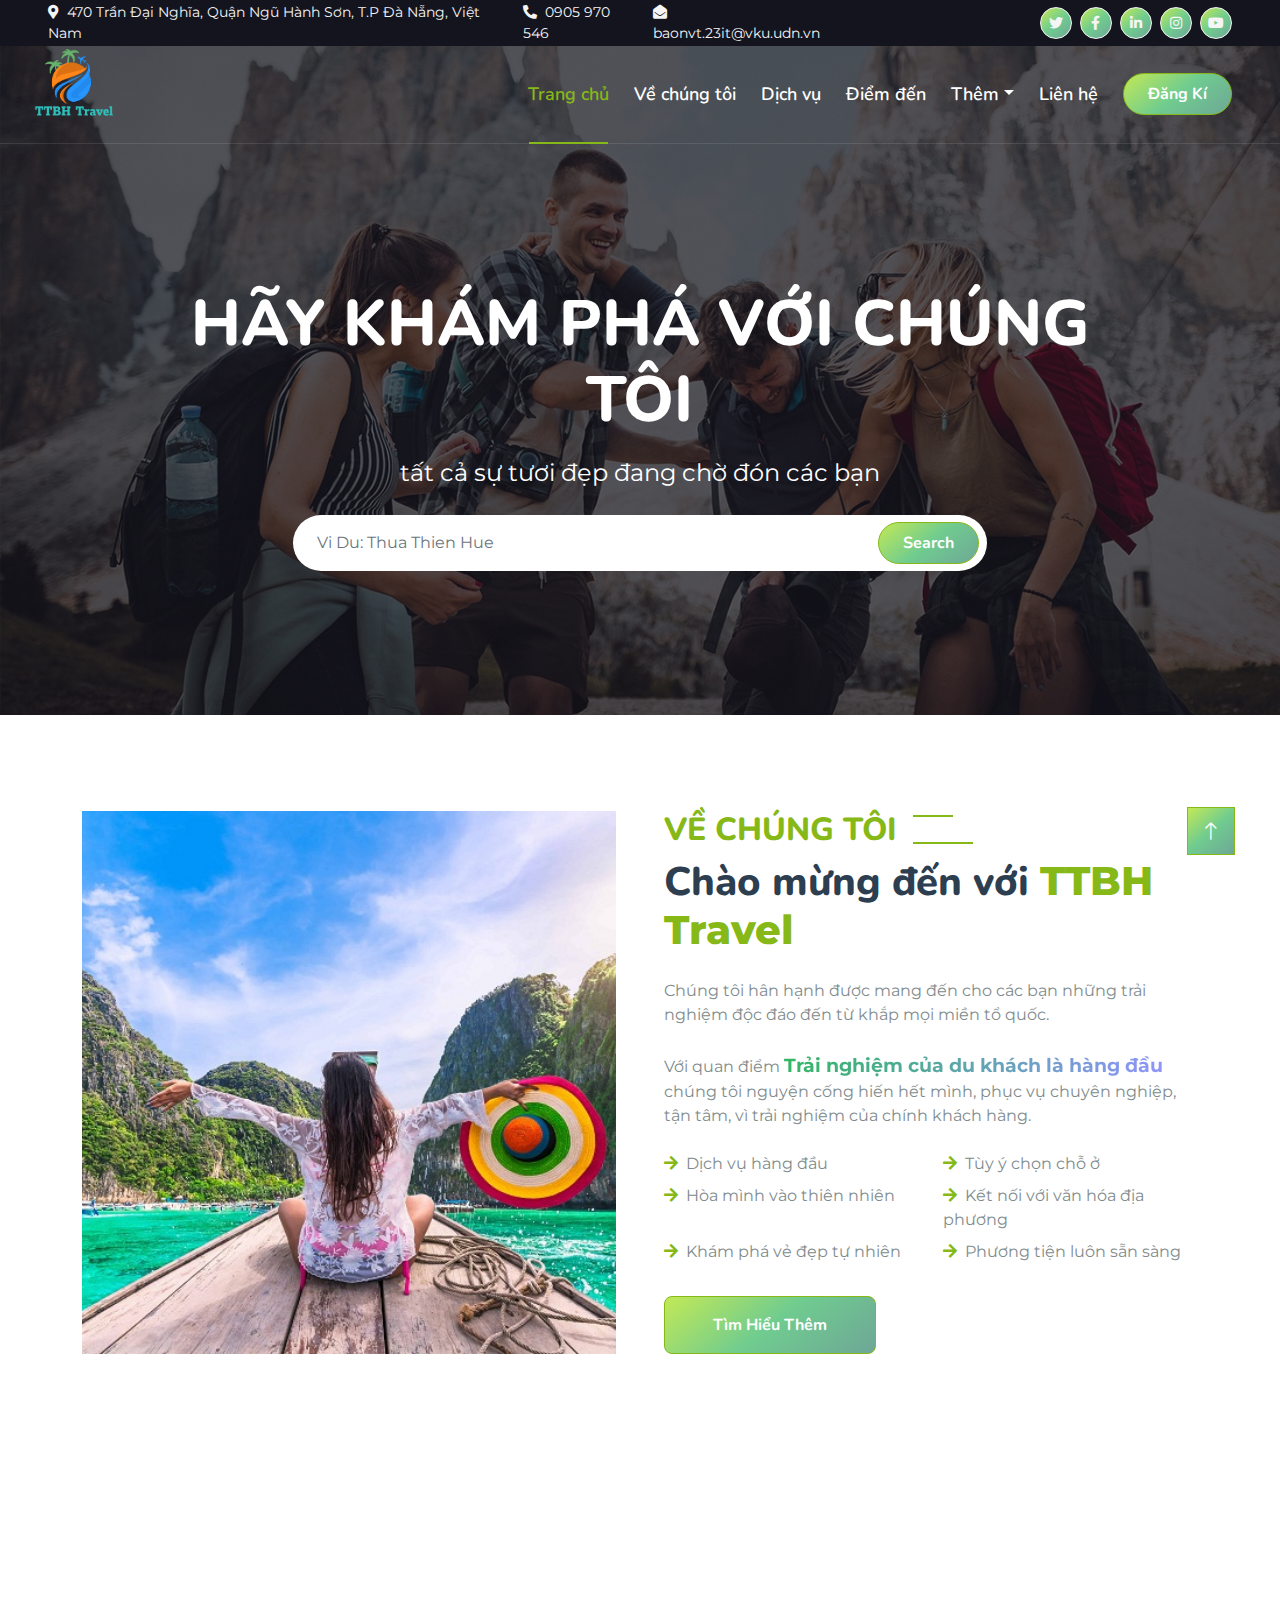
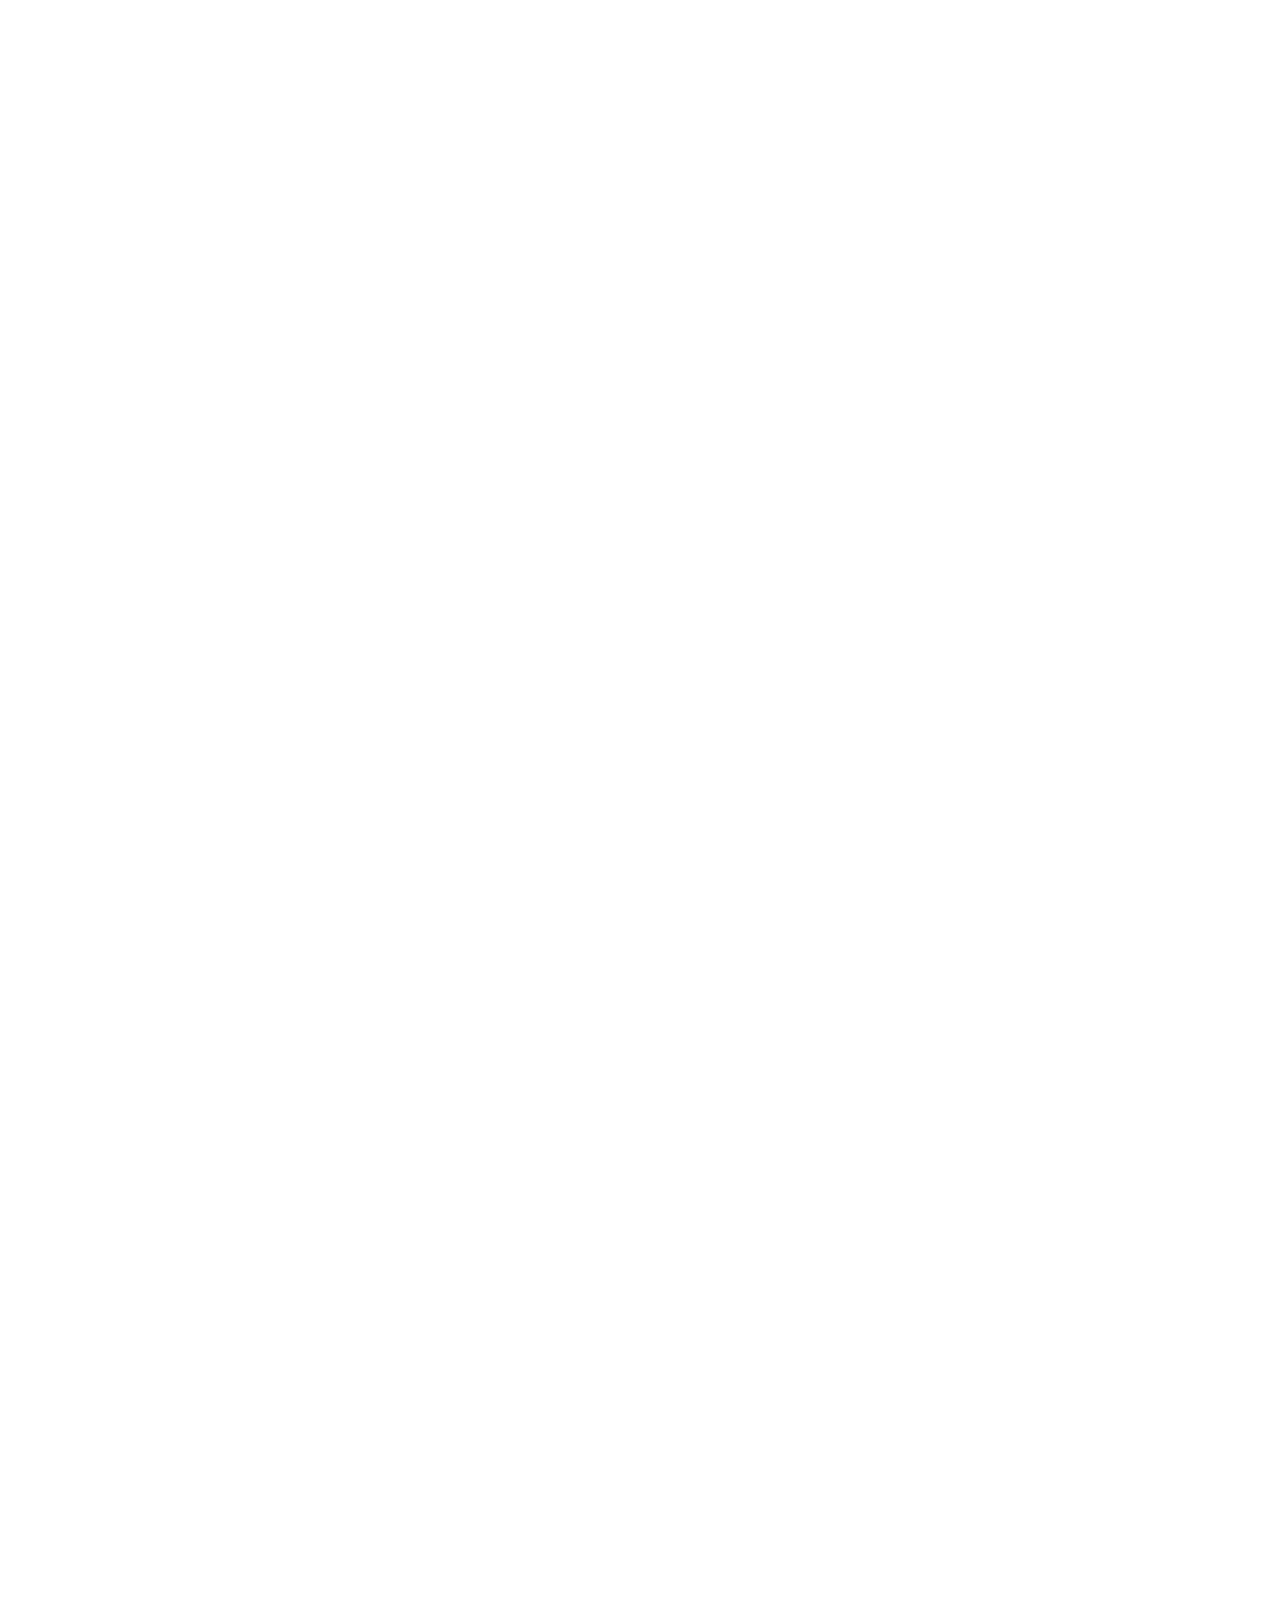
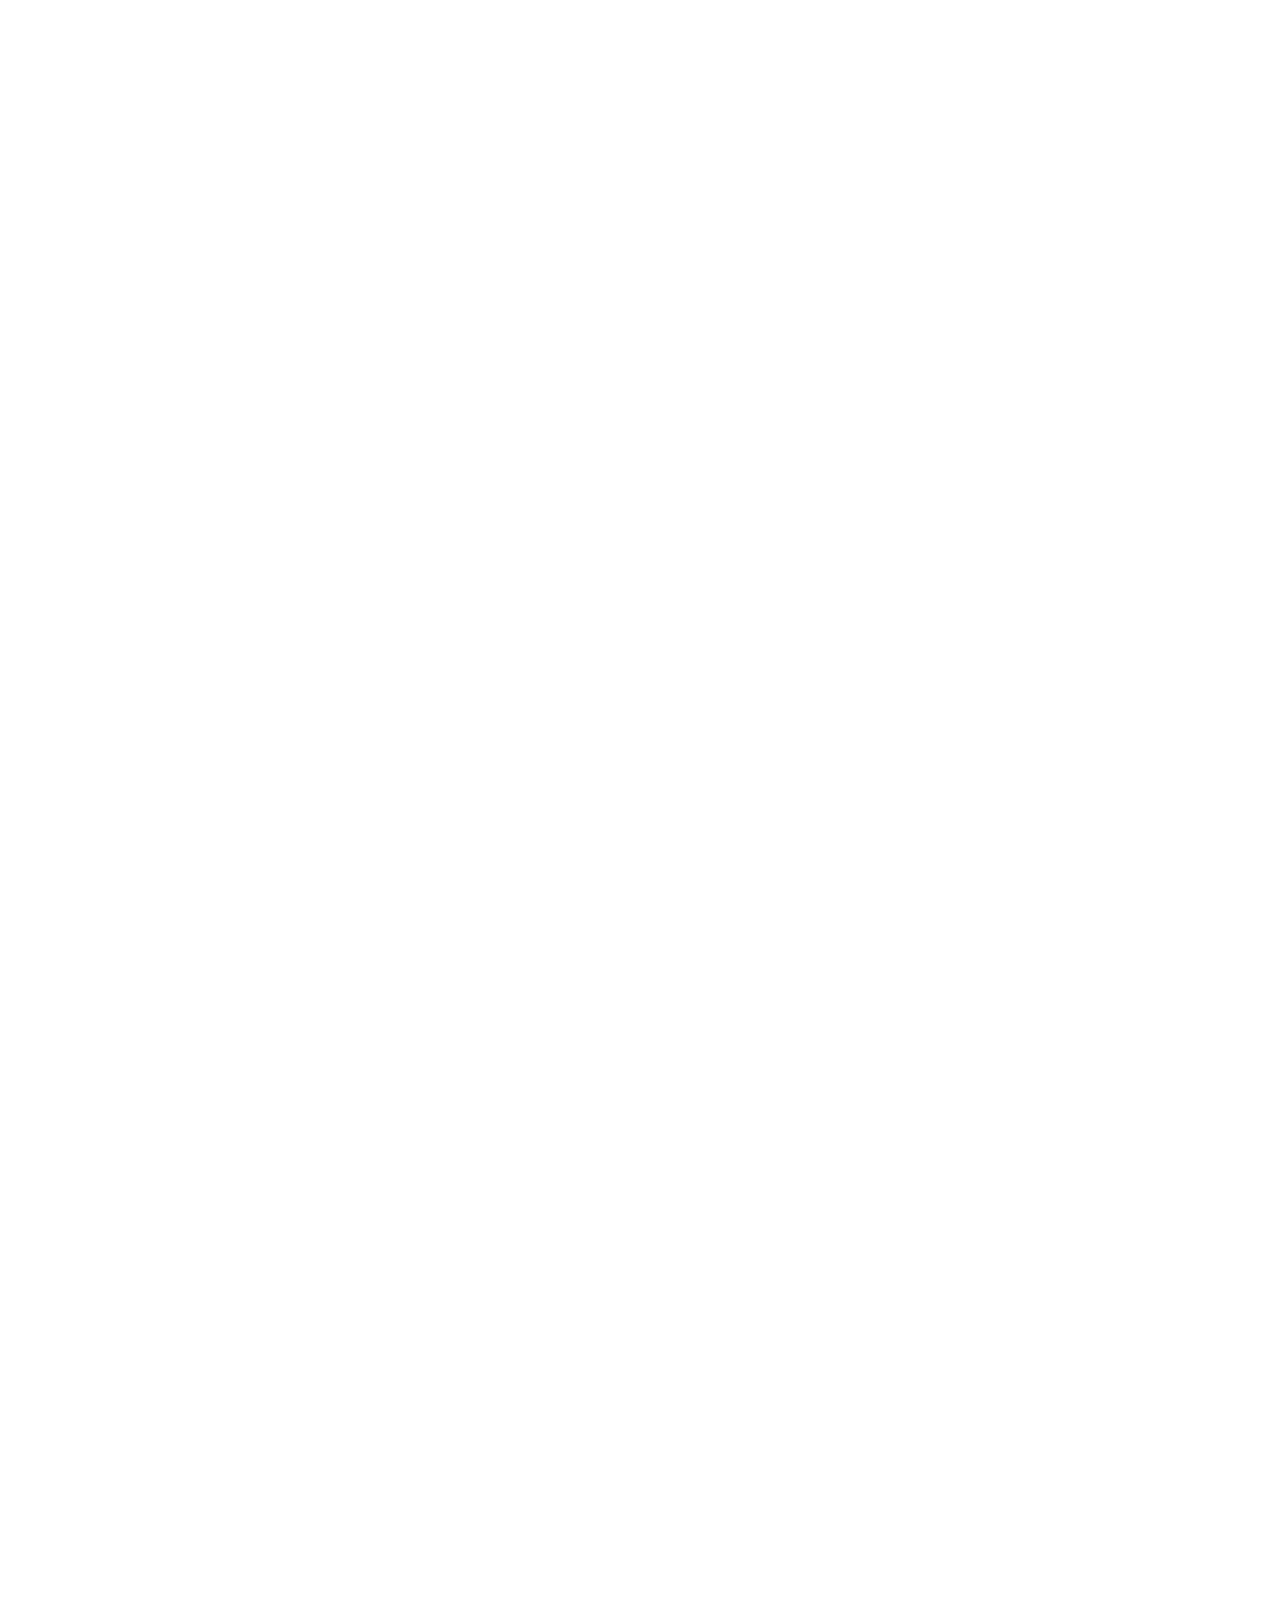
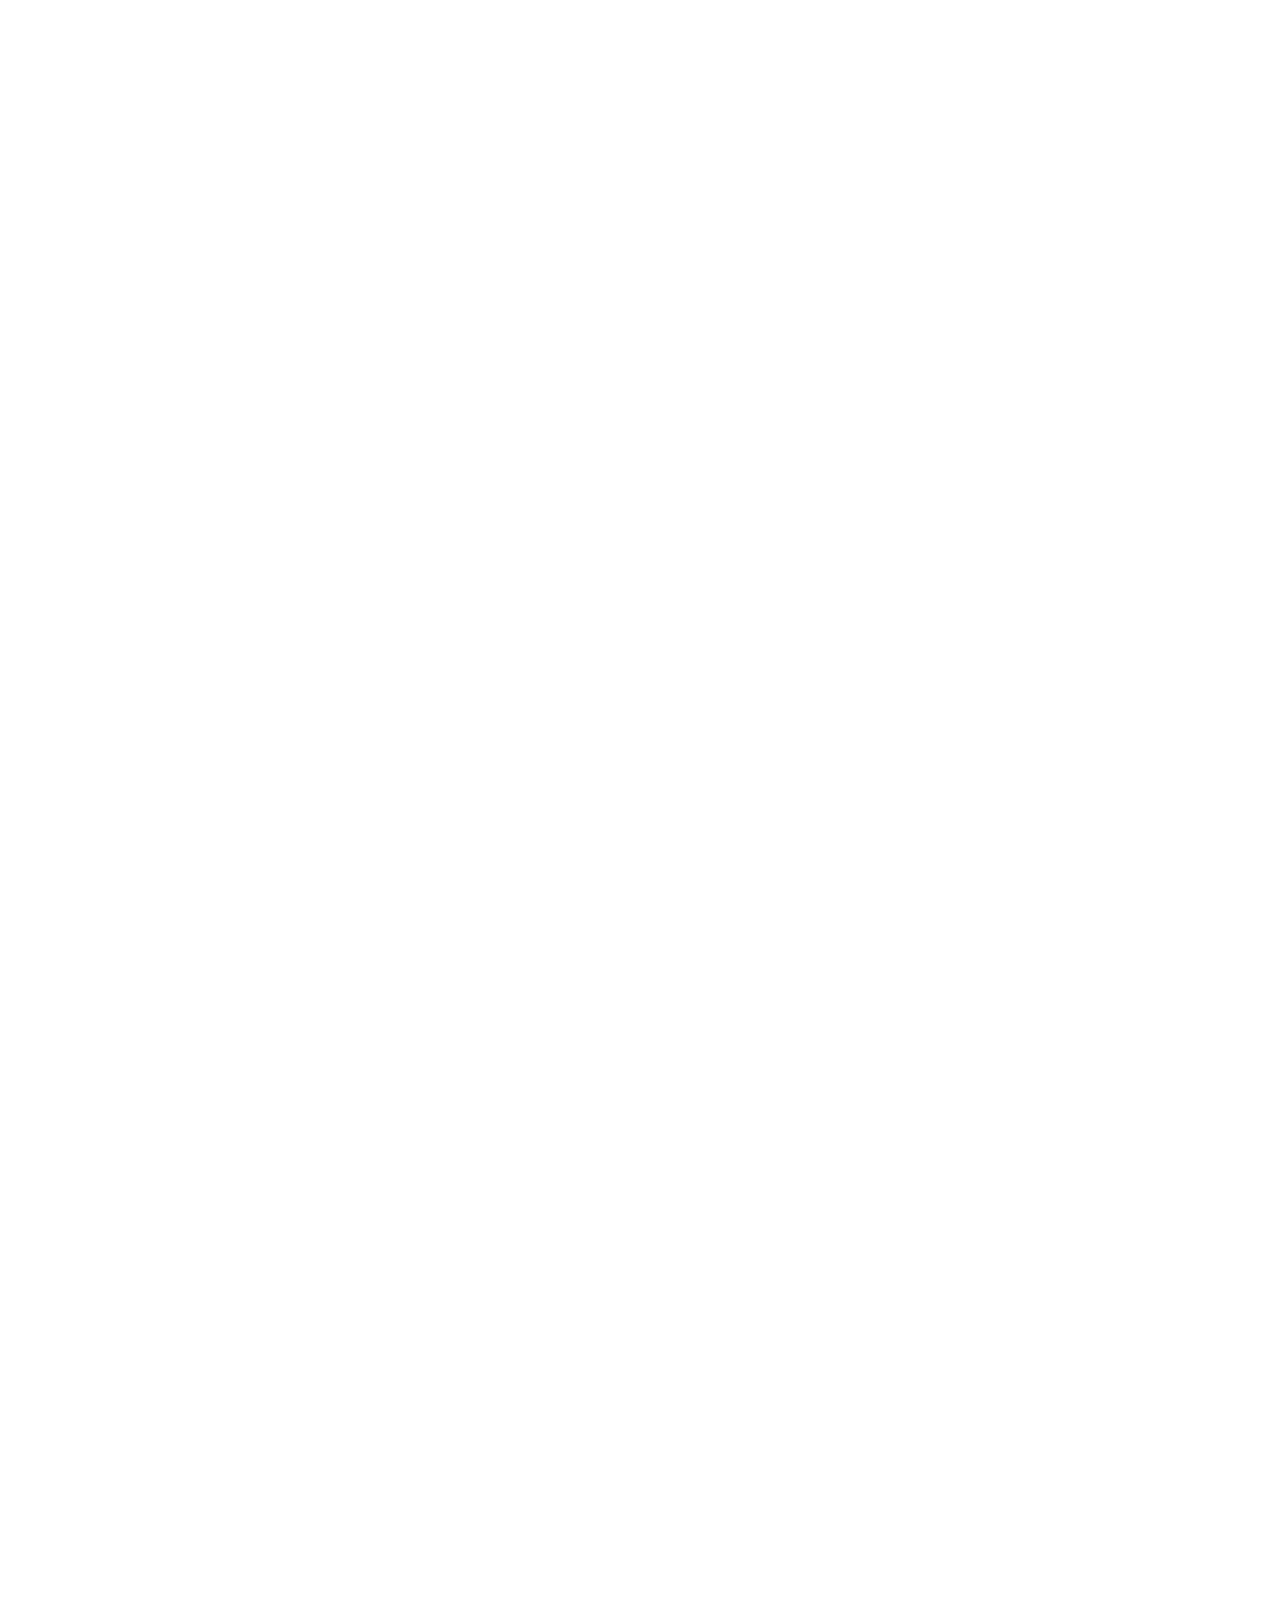
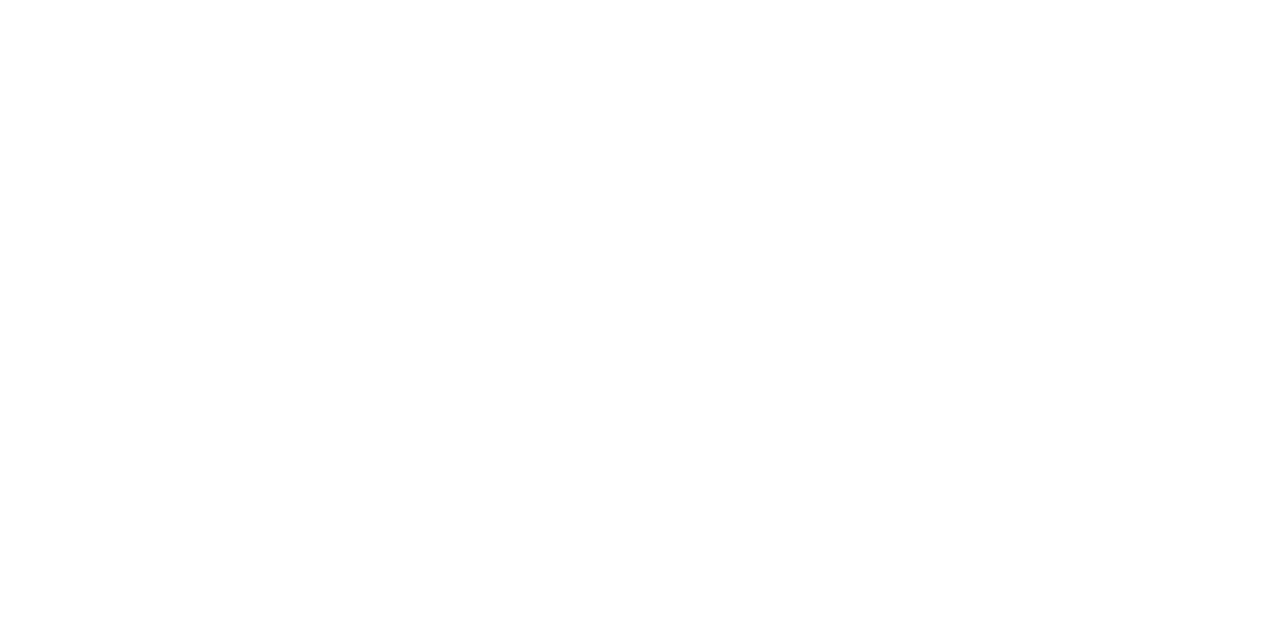
<file: index.html>
<!DOCTYPE html>
<html lang="en">
  <head>
    <meta charset="utf-8" />
    <title>TTBH Travel</title>
    <meta content="width=device-width, initial-scale=1.0" name="viewport" />
    <meta content="" name="keywords" />
    <meta content="" name="description" />

    <!-- Favicon -->
    <link href="./img/logo.png" rel="icon" />

    <!-- Google Web Fonts -->
    <link rel="preconnect" href="https://fonts.googleapis.com" />
    <link rel="preconnect" href="https://fonts.gstatic.com" crossorigin />
    <link
      href="https://fonts.googleapis.com/css2?family=Heebo:wght@400;500;600&family=Nunito:wght@600;700;800&display=swap"
      rel="stylesheet"
    />

    <!-- Montserrats -->
    <link rel="preconnect" href="https://fonts.googleapis.com" />
    <link rel="preconnect" href="https://fonts.gstatic.com" crossorigin />
    <link
      href="https://fonts.googleapis.com/css2?family=Montserrat:ital,wght@0,100..900;1,100..900&display=swap"
      rel="stylesheet"
    />

    <!-- Icon Font Stylesheet -->
    <link
      href="https://cdnjs.cloudflare.com/ajax/libs/font-awesome/5.10.0/css/all.min.css"
      rel="stylesheet"
    />
    <link
      href="https://cdn.jsdelivr.net/npm/bootstrap-icons@1.4.1/font/bootstrap-icons.css"
      rel="stylesheet"
    />

    <!-- Libraries Stylesheet -->
    <link href="lib/animate/animate.min.css" rel="stylesheet" />
    <link href="lib/owlcarousel/assets/owl.carousel.min.css" rel="stylesheet" />
    <link
      href="lib/tempusdominus/css/tempusdominus-bootstrap-4.min.css"
      rel="stylesheet"
    />

    <!-- Customized Bootstrap Stylesheet -->
    <link href="css/bootstrap.min.css" rel="stylesheet" />

    <!-- Template Stylesheet -->
    <link href="css/style.css" rel="stylesheet" />
  </head>

  <body>
    <!-- loader -->
    <div class="loader"></div>
    <!-- Topbar Start -->
    <div class="container-fluid bg-dark px-5 d-none d-lg-block">
      <div class="row gx-0">
        <div class="col-lg-8 text-center text-lg-start mb-2 mb-lg-0">
          <div class="d-inline-flex align-items-center" style="height: 45px">
            <small class="me-3 text-light"
              ><i class="fa fa-map-marker-alt me-2"></i>470 Trần Đại Nghĩa, Quận
              Ngũ Hành Sơn, T.P Đà Nẵng, Việt Nam</small
            >
            <small class="me-3 text-light"
              ><i class="fa fa-phone-alt me-2"></i>0905 970 546</small
            >
            <small class="text-light"
              ><i class="fa fa-envelope-open me-2"></i
              >baonvt.23it@vku.udn.vn</small
            >
          </div>
        </div>
        <div class="col-lg-4 text-center text-lg-end">
          <div class="d-inline-flex align-items-center" style="height: 45px">
            <a
              class="btn btn-sm btn-outline-light btn-sm-square rounded-circle me-2"
              href=""
              ><i class="fab fa-twitter fw-normal"></i
            ></a>
            <a
              class="btn btn-sm btn-outline-light btn-sm-square rounded-circle me-2"
              href=""
              ><i class="fab fa-facebook-f fw-normal"></i
            ></a>
            <a
              class="btn btn-sm btn-outline-light btn-sm-square rounded-circle me-2"
              href=""
              ><i class="fab fa-linkedin-in fw-normal"></i
            ></a>
            <a
              class="btn btn-sm btn-outline-light btn-sm-square rounded-circle me-2"
              href=""
              ><i class="fab fa-instagram fw-normal"></i
            ></a>
            <a
              class="btn btn-sm btn-outline-light btn-sm-square rounded-circle"
              href=""
              ><i class="fab fa-youtube fw-normal"></i
            ></a>
          </div>
        </div>
      </div>
    </div>
    <!-- Topbar End -->

    <!-- Navbar & Hero Start -->
    <div class="container-fluid position-relative p-0">
      <nav
        class="navbar navbar-expand-lg navbar-light px-4 px-lg-5 py-3 py-lg-0"
      >
        <a href="" class="navbar-brand p-0 logo">
          <img src="./img/logo.png" alt="Logo" />
        </a>
        <button
          class="navbar-toggler"
          type="button"
          data-bs-toggle="collapse"
          data-bs-target="#navbarCollapse"
        >
          <span class="fa fa-bars"></span>
        </button>
        <div class="collapse navbar-collapse" id="navbarCollapse">
          <div class="navbar-nav ms-auto py-0">
            <a href="index.html" class="nav-item nav-link active">Trang chủ</a>
            <a href="#about" class="nav-item nav-link">Về chúng tôi</a>
            <a href="#service" class="nav-item nav-link">Dịch vụ</a>
            <a href="#destination" class="nav-item nav-link">Điểm đến</a>
            <div class="nav-item dropdown">
              <a
                href="#"
                class="nav-link dropdown-toggle"
                data-bs-toggle="dropdown"
                >Thêm</a
              >
              <div class="dropdown-menu m-0">
                <a href="#destination" class="dropdown-item">Điểm đến</a>
                <a href="#booking" class="dropdown-item">Đặt vé</a>
                <a href="#travel_guides" class="dropdown-item"
                  >Đội ngũ hướng dẫn viên</a
                >
              </div>
            </div>
            <a href="#contact" class="nav-item nav-link">Liên hệ</a>
          </div>
          <a href="./login.html" class="btn btn-primary rounded-pill py-2 px-4"
            >Đăng Kí</a
          >
        </div>
      </nav>

      <div class="container-fluid bg-primary py-5 mb-5 hero-header">
        <div class="container py-5">
          <div class="row justify-content-center py-5">
            <div class="col-lg-10 pt-lg-5 mt-lg-5 text-center">
              <h1 class="display-3 text-white mb-3 animated slideInDown">
                HÃY KHÁM PHÁ VỚI CHÚNG TÔI
              </h1>
              <p class="fs-4 text-white mb-4 animated slideInDown">
                tất cả sự tươi đẹp đang chờ đón các bạn
              </p>
              <div class="position-relative w-75 mx-auto animated slideInDown">
                <input
                  class="form-control border-0 rounded-pill w-100 py-3 ps-4 pe-5"
                  type="text"
                  placeholder="Vi Du: Thua Thien Hue"
                />
                <button
                  type="button"
                  class="btn btn-primary rounded-pill py-2 px-4 position-absolute top-0 end-0 me-2"
                  style="margin-top: 7px"
                >
                  Search
                </button>
              </div>
            </div>
          </div>
        </div>
      </div>
    </div>
    <!-- Navbar & Hero End -->

    <!-- About Start -->
    <div class="container-xxl py-5 about">
      <div class="container">
        <div class="row g-5">
          <div
            class="col-lg-6 wow fadeInUp"
            data-wow-delay="0.1s"
            style="min-height: 400px"
          >
            <div class="position-relative h-100">
              <img
                class="img-fluid position-absolute w-100 h-100"
                src="./img/dulich.jfif"
                alt=""
                style="object-fit: cover"
              />
            </div>
          </div>
          <div class="col-lg-6 wow fadeInUp" data-wow-delay="0.3s" id="about">
            <h2 class="section-title bg-white text-start text-primary pe-3">
              Về chúng tôi
            </h2>
            <h1 class="mb-4">
              Chào mừng đến với <span class="text-primary">TTBH Travel</span>
            </h1>
            <p class="mb-4">
              Chúng tôi hân hạnh được mang đến cho các bạn những trải nghiệm độc
              đáo đến từ khắp mọi miền tổ quốc.
            </p>
            <p class="mb-4">
              Với quan điểm
              <span class="desc">Trải nghiệm của du khách là hàng đầu</span>
              chúng tôi nguyện cống hiến hết mình, phục vụ chuyên nghiệp, tận
              tâm, vì trải nghiệm của chính khách hàng.
            </p>
            <div class="row gy-2 gx-4 mb-4">
              <div class="col-sm-6">
                <p class="mb-0">
                  <i class="fa fa-arrow-right text-primary me-2"></i>Dịch vụ
                  hàng đầu
                </p>
              </div>
              <div class="col-sm-6">
                <p class="mb-0">
                  <i class="fa fa-arrow-right text-primary me-2"></i>Tùy ý chọn
                  chỗ ở
                </p>
              </div>
              <div class="col-sm-6">
                <p class="mb-0">
                  <i class="fa fa-arrow-right text-primary me-2"></i>Hòa mình
                  vào thiên nhiên
                </p>
              </div>
              <div class="col-sm-6">
                <p class="mb-0">
                  <i class="fa fa-arrow-right text-primary me-2"></i>Kết nối với
                  văn hóa địa phương
                </p>
              </div>
              <div class="col-sm-6">
                <p class="mb-0">
                  <i class="fa fa-arrow-right text-primary me-2"></i>Khám phá vẻ
                  đẹp tự nhiên
                </p>
              </div>
              <div class="col-sm-6">
                <p class="mb-0">
                  <i class="fa fa-arrow-right text-primary me-2"></i>Phương tiện
                  luôn sẵn sàng
                </p>
              </div>
            </div>
            <a class="btn btn-primary py-3 px-5 mt-2" href="">Tìm Hiểu Thêm</a>
          </div>
        </div>
      </div>
    </div>
    <!-- About End -->

    <!-- Service Start -->
    <div class="container-xxl py-5">
      <div class="container">
        <div class="text-center wow fadeInUp" data-wow-delay="0.1s">
          <h2
            class="section-title bg-white text-center text-primary px-3"
            id="service"
          >
            DỊCH VỤ
          </h2>
          <h3 class="mb-5">DỊCH VỤ ĐƯỢC CUNG CẤP</h3>
        </div>
        <div class="row g-4 service">
          <div class="col-lg-3 col-sm-6 wow fadeInUp" data-wow-delay="0.1s">
            <div class="service-item rounded pt-3">
              <div class="p-4">
                <i class="fa fa-3x fa-globe text-primary mb-4"></i>
                <h2>Hỗ trợ ở khắp mọi nơi</h2>
                <p>
                  Chúng tôi luôn sẵn sàng hồ trợ khi du khách cần từ những điều
                  nhỏ nhặt nhất đến những ngoài lề khác.
                </p>
              </div>
            </div>
          </div>
          <div class="col-lg-3 col-sm-6 wow fadeInUp" data-wow-delay="0.3s">
            <div class="service-item rounded pt-3">
              <div class="p-4">
                <i class="fa fa-3x fa-hotel text-primary mb-4"></i>
                <h2>Khách sạn hàng đầu</h2>
                <p>
                  Chúng tôi lựa chọn những khách sạn có chất lượng hàng đầu phù
                  hợp với yêu cầu của quý khách.
                </p>
              </div>
            </div>
          </div>
          <div class="col-lg-3 col-sm-6 wow fadeInUp" data-wow-delay="0.5s">
            <div class="service-item rounded pt-3">
              <div class="p-4">
                <i class="fa fa-3x fa-user text-primary mb-4"></i>
                <h2>Hướng dẫn viên du lịch</h2>
                <p>
                  Chúng tôi có một đội ngũ hướng dẫn viên giàu kiến thức, kinh
                  nghiệm và trải nghiệm để phục vụ du khách
                </p>
              </div>
            </div>
          </div>
          <div class="col-lg-3 col-sm-6 wow fadeInUp" data-wow-delay="0.7s">
            <div class="service-item rounded pt-3">
              <div class="p-4">
                <i class="fa fa-3x fa-cog text-primary mb-4"></i>
                <h2>Trải nghiệm hàng đầu</h2>
                <p>
                  Chúng tôi chọn những trải nghiệm tích cực, bên cạnh đó là
                  những trải nghiệm từ yêu cầu của du khách
                </p>
              </div>
            </div>
          </div>
          <div class="col-lg-3 col-sm-6 wow fadeInUp" data-wow-delay="0.1s">
            <div class="service-item rounded pt-3">
              <div class="p-4">
                <i class="fa fa-3x fa-globe text-primary mb-4"></i>
                <h2>Du lịch văn hóa, xã hội</h2>
                <p>
                  Tham quan các di tích lịch sử, bảo tàng, lễ hội truyền thống,
                  và các chương trình biểu diễn nghệ thuật địa phương
                </p>
              </div>
            </div>
          </div>
          <div class="col-lg-3 col-sm-6 wow fadeInUp" data-wow-delay="0.3s">
            <div class="service-item rounded pt-3">
              <div class="p-4">
                <i class="fa fa-3x fa-hotel text-primary mb-4"></i>
                <h2>Du lịch nghỉ dưỡng</h2>
                <p>
                  Nghỉ tại các resort biển, khu nghỉ dưỡng suối khoáng nóng,
                  spa, và tham gia các hoạt động giải trí như golf, bơi lội, và
                  yoga
                </p>
              </div>
            </div>
          </div>
          <div class="col-lg-3 col-sm-6 wow fadeInUp" data-wow-delay="0.5s">
            <div class="service-item rounded pt-3">
              <div class="p-4">
                <i class="fa fa-3x fa-user text-primary mb-4"></i>
                <h2>Du lịch sinh thái trải nghiệm</h2>
                <p>
                  Tham quan các khu bảo tồn thiên nhiên, công viên quốc gia,
                  tham gia các hoạt động như trekking và camping.
                </p>
              </div>
            </div>
          </div>
          <div class="col-lg-3 col-sm-6 wow fadeInUp" data-wow-delay="0.7s">
            <div class="service-item rounded pt-3">
              <div class="p-4">
                <i class="fa fa-3x fa-cog text-primary mb-4"></i>
                <h2>Du lịch mạo hiểm lí thú</h2>
                <p>
                  Du lịch mạo hiểm dành cho người yêu thích thử thách và cảm
                  giác mạnh, liên quan đến các hoạt động ngoài trời
                </p>
              </div>
            </div>
          </div>
        </div>
      </div>
    </div>
    <!-- Service End -->

    <!-- Destination Start -->
    <div class="container-xxl py-5 destination" id="destination">
      <div class="container">
        <div class="text-center wow fadeInUp" data-wow-delay="0.1s">
          <h2 class="section-title bg-white text-center text-primary px-3">
            Điểm Đến
          </h2>
          <h3 class="mb-5">ĐIỂM ĐẾN PHỔ BIẾN</h3>
        </div>
        <div class="row g-3">
          <div class="col-lg-7 col-md-6">
            <div class="row g-3">
              <div class="col-lg-12 col-md-12 wow zoomIn" data-wow-delay="0.1s">
                <a
                  class="position-relative d-block overflow-hidden"
                  href="./TuDucTemple.html"
                >
                  <img
                    class="img-fluid"
                    src="./img/lang_tu_duc_hue-03.jpg"
                    alt=""
                  />
                  <div
                    class="bg-white text-danger fw-bold position-absolute top-0 start-0 m-3 py-1 px-2"
                  >
                    30% OFF
                  </div>
                  <div
                    class="bg-white text-primary fw-bold position-absolute bottom-0 end-0 m-3 py-1 px-2"
                  >
                    Lăng Tự Đức
                  </div>
                </a>
              </div>
              <div class="col-lg-6 col-md-12 wow zoomIn" data-wow-delay="0.3s">
                <a
                  class="position-relative d-block overflow-hidden"
                  href="./hue.html"
                >
                  <img
                    class="img-fluid"
                    src="./img/hue-4912504_640.jpg"
                    alt=""
                  />
                  <div
                    class="bg-white text-danger fw-bold position-absolute top-0 start-0 m-3 py-1 px-2"
                  >
                    25% OFF
                  </div>
                  <div
                    class="bg-white text-primary fw-bold position-absolute bottom-0 end-0 m-3 py-1 px-2"
                  >
                    Đại Nội - Huế
                  </div>
                </a>
              </div>
              <div class="col-lg-6 col-md-12 wow zoomIn" data-wow-delay="0.5s">
                <a
                  class="position-relative d-block overflow-hidden"
                  href="./ThienVienTrucLam.html"
                >
                  <img
                    class="img-fluid"
                    src="img/thienvientruclam.jpg"
                    alt=""
                  />
                  <div
                    class="bg-white text-danger fw-bold position-absolute top-0 start-0 m-3 py-1 px-2"
                  >
                    35% OFF
                  </div>
                  <div
                    class="bg-white text-primary fw-bold position-absolute bottom-0 end-0 m-3 py-1 px-2"
                  >
                    Thiền Viện Trúc Lâm
                  </div>
                </a>
              </div>
            </div>
          </div>
          <div
            class="col-lg-5 col-md-6 wow zoomIn"
            data-wow-delay="0.7s"
            style="min-height: 350px"
          >
            <a class="position-relative d-block h-100 overflow-hidden" href="./ThienMuPagoda.html">
              <img
                class="img-fluid position-absolute w-100 h-100"
                src="img/chua-thien-mu-o-hue-6.webp"
                alt=""
                style="object-fit: cover"
              />
              <div
                class="bg-white text-danger fw-bold position-absolute top-0 start-0 m-3 py-1 px-2"
              >
                20% OFF
              </div>
              <div
                class="bg-white text-primary fw-bold position-absolute bottom-0 end-0 m-3 py-1 px-2"
              >
                Chùa Thiên Mụ
              </div>
            </a>
          </div>
        </div>
      </div>
    </div>
    <!-- Destination Start -->

    <!-- Package Start -->
    <div class="container-xxl py-5">
      <div class="container">
        <div class="text-center wow fadeInUp" data-wow-delay="0.1s">
          <h2 class="section-title bg-white text-center text-primary px-3">
            Gói dịch vụ
          </h2>
          <h3 class="mb-5">MỘT SỐ GÓI CƠ BẢN</h3>
        </div>
        <div class="row g-4 justify-content-center">
          <div class="col-lg-4 col-md-6 wow fadeInUp" data-wow-delay="0.1s">
            <div class="package-item">
              <div class="overflow-hidden">
                <img class="img-fluid" src="img/package-1.jpg" alt="" />
              </div>
              <div class="d-flex border-bottom">
                <small class="flex-fill text-center border-end py-2"
                  ><i class="fa fa-map-marker-alt text-primary me-2"></i>GÓI
                  1</small
                >
                <small class="flex-fill text-center border-end py-2"
                  ><i class="fa fa-calendar-alt text-primary me-2"></i>3
                  ngày</small
                >
                <small class="flex-fill text-center py-2"
                  ><i class="fa fa-user text-primary me-2"></i>2 người</small
                >
              </div>
              <div class="text-center p-4">
                <h3 class="mb-0">4.000.000 VNĐ</h3>
                <div class="mb-3">
                  <small class="fa fa-star text-primary"></small>
                  <small class="fa fa-star text-primary"></small>
                  <small class="fa fa-star text-primary"></small>
                  <small class="fa fa-star text-primary"></small>
                  <small class="fa fa-star text-primary"></small>
                </div>
                <p>Du lịch khắp đà nẵng với nhiều địa điểm vui chơi giải trí</p>
                <div class="d-flex justify-content-center mb-2">
                  <a
                    href="./combo1.html"
                    class="btn btn-sm btn-primary px-3 border-end"
                    style="border-radius: 30px 0 0 30px"
                    >Tìm hiểu thêm</a
                  >
                  <a
                    href="./booking.html"
                    class="btn btn-sm btn-primary px-3"
                    style="border-radius: 0 30px 30px 0"
                    >Đặt vé ngay ...</a
                  >
                </div>
              </div>
            </div>
          </div>
          <div class="col-lg-4 col-md-6 wow fadeInUp" data-wow-delay="0.3s">
            <div class="package-item">
              <div class="overflow-hidden">
                <img class="img-fluid" src="img/package-2.jpg" alt="" />
              </div>
              <div class="d-flex border-bottom">
                <small class="flex-fill text-center border-end py-2"
                  ><i class="fa fa-map-marker-alt text-primary me-2"></i
                  >Huế</small
                >
                <small class="flex-fill text-center border-end py-2"
                  ><i class="fa fa-calendar-alt text-primary me-2"></i>3
                  ngày</small
                >
                <small class="flex-fill text-center py-2"
                  ><i class="fa fa-user text-primary me-2"></i>2 người</small
                >
              </div>
              <div class="text-center p-4">
                <h3 class="mb-0">3.000.000 VNĐ</h3>
                <div class="mb-3">
                  <small class="fa fa-star text-primary"></small>
                  <small class="fa fa-star text-primary"></small>
                  <small class="fa fa-star text-primary"></small>
                  <small class="fa fa-star text-primary"></small>
                  <small class="fa fa-star text-primary"></small>
                </div>
                <p>
                  Trải nghiệm các di tích lịch sử văn hóa, làng nghề truyền
                  thống, vui chơi giải trí
                </p>
                <div class="d-flex justify-content-center mb-2">
                  <a
                    href="./combo1.html"
                    class="btn btn-sm btn-primary px-3 border-end"
                    style="border-radius: 30px 0 0 30px"
                    >Tìm hiểu thêm</a
                  >
                  <a
                    href="./booking.html"
                    class="btn btn-sm btn-primary px-3"
                    style="border-radius: 0 30px 30px 0"
                    >Đặt vé ngay ...</a
                  >
                </div>
              </div>
            </div>
          </div>
          <div class="col-lg-4 col-md-6 wow fadeInUp" data-wow-delay="0.5s">
            <div class="package-item">
              <div class="overflow-hidden">
                <img class="img-fluid" src="./img/phuquoc.jpg" alt="" />
              </div>
              <div class="d-flex border-bottom">
                <small class="flex-fill text-center border-end py-2"
                  ><i class="fa fa-map-marker-alt text-primary me-2"></i>Phú
                  Quốc</small
                >
                <small class="flex-fill text-center border-end py-2"
                  ><i class="fa fa-calendar-alt text-primary me-2"></i>3
                  ngày</small
                >
                <small class="flex-fill text-center py-2"
                  ><i class="fa fa-user text-primary me-2"></i>2 Người</small
                >
              </div>
              <div class="text-center p-4">
                <h3 class="mb-0">7.000.000 VNĐ</h3>
                <div class="mb-3">
                  <small class="fa fa-star text-primary"></small>
                  <small class="fa fa-star text-primary"></small>
                  <small class="fa fa-star text-primary"></small>
                  <small class="fa fa-star text-primary"></small>
                  <small class="fa fa-star text-primary"></small>
                </div>
                <p>
                  Trải nghiệm du lịch nghỉ dưỡng, kết hợp vui chơi giải trí với
                  mức giá vừa phải.
                </p>
                <div class="d-flex justify-content-center mb-2">
                  <a
                    href="./combo1.html"
                    class="btn btn-sm btn-primary px-3 border-end"
                    style="border-radius: 30px 0 0 30px"
                    >Tìm hiểu thêm</a
                  >
                  <a
                    href="./booking.html"
                    class="btn btn-sm btn-primary px-3"
                    style="border-radius: 0 30px 30px 0"
                    >Đặt vé ngay ...</a
                  >
                </div>
              </div>
            </div>
          </div>
        </div>
      </div>
    </div>
    <!-- Package End -->

    <!-- Booking Start -->
    <div class="container-xxl py-5 wow fadeInUp" data-wow-delay="0.1s">
      <div class="container">
        <div class="booking p-5" id="booking">
          <div class="row g-5 align-items-center">
            <div class="col-md-6 text-white">
              <h2 class="text-white text-uppercase">ĐẶT VÉ</h2>
              <h3 class="text-white mb-4">ĐẶT VÉ TRỰC TUYẾN</h3>
              <p class="mb-4">
                Đặt vé ngay hôm nay để có những ưu đãi tốt nhất, dịch vụ hàng
                đầu cho chuyến nghỉ dưỡng của bản thân và gia đình.
              </p>
              <p class="mb-4">
                Chúng tôi luôn sẵn sàng hỗ trợ các bạn, tư vấn nhiệt tình, phù
                hợp với tất cả mọi người. Với quan điểm
                <span class="desc">Trải nghiệm của du khách là hàng đầu</span>
                chúng tôi nguyện cống hiến hết mình, phục vụ chuyên nghiệp, tận
                tâm, vì trải nghiệm của chính khách hàng.
              </p>
              <a class="btn btn-outline-light py-3 px-5 mt-2" href=""
                >Tìm Hiểu Thêm</a
              >
            </div>
            <div class="col-md-6" id="booking">
              <h1 class="text-white mb-4">Đặt chuyến ngay</h1>
              <form>
                <div class="row g-3">
                  <div class="col-md-6">
                    <div class="form-floating">
                      <input
                        type="text"
                        class="form-control bg-transparent"
                        id="name"
                        placeholder="Your Name"
                      />
                      <label for="name">Nguyễn Văn Thái Bảo</label>
                    </div>
                  </div>
                  <div class="col-md-6">
                    <div class="form-floating">
                      <input
                        type="email"
                        class="form-control bg-transparent"
                        id="email"
                        placeholder="Your Email"
                      />
                      <label for="email">baonvt.23it@vku.udn.vn</label>
                    </div>
                  </div>
                  <div class="col-md-6">
                    <div
                      class="form-floating date"
                      id="date3"
                      data-target-input="nearest"
                    >
                      <input
                        type="text"
                        class="form-control bg-transparent datetimepicker-input"
                        id="datetime"
                        placeholder="Date & Time"
                        data-target="#date3"
                        data-toggle="datetimepicker"
                      />
                      <label for="datetime">Thời gian</label>
                    </div>
                  </div>
                  <div class="col-md-6">
                    <div class="form-floating">
                      <select class="form-select bg-transparent" id="select1">
                        <option value="1">Đà Nẵng</option>
                        <option value="2">Huế</option>
                        <option value="3">Phú Quốc</option>
                        <option value="3">Tự chọn</option>
                      </select>
                      <label for="select1">Địa Điểm</label>
                    </div>
                  </div>
                  <div class="col-12">
                    <div class="form-floating">
                      <textarea
                        class="form-control bg-transparent"
                        placeholder="Special Request"
                        id="message"
                        style="height: 100px"
                      ></textarea>
                      <label for="message">Yêu cầu</label>
                    </div>
                  </div>
                  <div class="col-12">
                    <a href="./booking.html">
                      <button
                        class="btn btn-outline-light w-100 py-3"
                        type="submit"
                      >
                        <a href="./booking.html">Đặt vé ngay</a>
                      </button>
                    </a>
                  </div>
                </div>
              </form>
            </div>
          </div>
        </div>
      </div>
    </div>
    <!-- Booking Start -->

    <!-- Process Start -->
    <div class="container-xxl py-5">
      <div class="container">
        <div class="text-center pb-4 wow fadeInUp" data-wow-delay="0.1s">
          <h2 class="section-title bg-white text-center text-primary px-3">
            Quá trình đặt vé
          </h2>
          <h3 class="mb-5">Qua 3 bước đơn giản</h3>
        </div>
        <div class="row gy-5 gx-4 justify-content-center">
          <div
            class="col-lg-4 col-sm-6 text-center pt-4 wow fadeInUp"
            data-wow-delay="0.1s"
          >
            <div class="position-relative border border-primary pt-5 pb-4 px-4">
              <div
                class="d-inline-flex align-items-center justify-content-center bg-primary rounded-circle position-absolute top-0 start-50 translate-middle shadow"
                style="width: 100px; height: 100px"
              >
                <i class="fa fa-globe fa-3x text-white"></i>
              </div>
              <h2 class="mt-4">Chọn điểm đến</h2>
              <hr class="w-25 mx-auto bg-primary mb-1" />
              <hr class="w-50 mx-auto bg-primary mt-0" />
              <p class="mb-0">
                Chọn điểm đến mà bạn yêu thích hoặc yêu cầu lịch trình tự chọn
              </p>
            </div>
          </div>
          <div
            class="col-lg-4 col-sm-6 text-center pt-4 wow fadeInUp"
            data-wow-delay="0.3s"
          >
            <div class="position-relative border border-primary pt-5 pb-4 px-4">
              <div
                class="d-inline-flex align-items-center justify-content-center bg-primary rounded-circle position-absolute top-0 start-50 translate-middle shadow"
                style="width: 100px; height: 100px"
              >
                <i class="fa fa-dollar-sign fa-3x text-white"></i>
              </div>
              <h2 class="mt-4">Thanh toán</h2>
              <hr class="w-25 mx-auto bg-primary mb-1" />
              <hr class="w-50 mx-auto bg-primary mt-0" />
              <p class="mb-0">
                Trực tuyến một phần hoặc tất cả sau đó sẽ thanh toán đầy đủ
              </p>
            </div>
          </div>
          <div
            class="col-lg-4 col-sm-6 text-center pt-4 wow fadeInUp"
            data-wow-delay="0.5s"
          >
            <div class="position-relative border border-primary pt-5 pb-4 px-4">
              <div
                class="d-inline-flex align-items-center justify-content-center bg-primary rounded-circle position-absolute top-0 start-50 translate-middle shadow"
                style="width: 100px; height: 100px"
              >
                <i class="fa fa-plane fa-3x text-white"></i>
              </div>
              <h2 class="mt-4">Ngày khởi hành</h2>
              <hr class="w-25 mx-auto bg-primary mb-1" />
              <hr class="w-50 mx-auto bg-primary mt-0" />
              <p class="mb-0">
                Tự chọn thời gian xuất phát, địa điểm xuất phát
              </p>
            </div>
          </div>
        </div>
      </div>
    </div>
    <!-- Process Start -->

    <!-- Team Start -->
    <div class="container-xxl py-5" id="travel_guides">
      <div class="container">
        <div class="text-center wow fadeInUp" data-wow-delay="0.1s">
          <h2 class="section-title bg-white text-center text-primary px-3">
            Đội ngũ hướng dẫn viên
          </h2>
          <h3 class="mb-5">
            chúng tôi có đội ngũ hướng dẫn viên dày dặn kinh nghiệm
          </h3>
        </div>
        <div class="row g-4">
          <div class="col-lg-3 col-md-6 wow fadeInUp" data-wow-delay="0.1s">
            <div class="team-item">
              <div class="overflow-hidden">
                <img
                  class="img-fluid"
                  src="img/nguyen van thai bao.jpg"
                  alt=""
                />
              </div>
              <div
                class="position-relative d-flex justify-content-center"
                style="margin-top: -19px"
              >
                <a
                  class="btn btn-square mx-1"
                  href="https://www.facebook.com/vanthaibao.nguyen.295"
                  target="_blank"
                  ><i class="fab fa-facebook-f"></i
                ></a>
                <a class="btn btn-square mx-1" href=""
                  ><i class="fab fa-twitter"></i
                ></a>
                <a class="btn btn-square mx-1" href=""
                  ><i class="fab fa-instagram"></i
                ></a>
              </div>
              <div class="text-center p-4">
                <h2 class="mb-0">Nguyễn Văn Thái Bảo</h2>
              </div>
            </div>
          </div>
          <div class="col-lg-3 col-md-6 wow fadeInUp" data-wow-delay="0.3s">
            <div class="team-item">
              <div class="overflow-hidden">
                <img class="img-fluid" src="img/thuan.jpg" alt="" />
              </div>
              <div
                class="position-relative d-flex justify-content-center"
                style="margin-top: -19px"
              >
                <a class="btn btn-square mx-1" href=""
                  ><i class="fab fa-facebook-f"></i
                ></a>
                <a class="btn btn-square mx-1" href=""
                  ><i class="fab fa-twitter"></i
                ></a>
                <a class="btn btn-square mx-1" href=""
                  ><i class="fab fa-instagram"></i
                ></a>
              </div>
              <div class="text-center p-4">
                <h2 class="mb-0">Lê Văn Minh Thuận</h2>
              </div>
            </div>
          </div>
          <div class="col-lg-3 col-md-6 wow fadeInUp" data-wow-delay="0.5s">
            <div class="team-item">
              <div class="overflow-hidden">
                <img class="img-fluid" src="img/tuan.jpg" alt="" />
              </div>
              <div
                class="position-relative d-flex justify-content-center"
                style="margin-top: -19px"
              >
                <a class="btn btn-square mx-1" href=""
                  ><i class="fab fa-facebook-f"></i
                ></a>
                <a class="btn btn-square mx-1" href=""
                  ><i class="fab fa-twitter"></i
                ></a>
                <a class="btn btn-square mx-1" href=""
                  ><i class="fab fa-instagram"></i
                ></a>
              </div>
              <div class="text-center p-4">
                <h2 class="mb-0">Trần Quang Tuấn</h2>
              </div>
            </div>
          </div>
          <div class="col-lg-3 col-md-6 wow fadeInUp" data-wow-delay="0.7s">
            <div class="team-item">
              <div class="overflow-hidden">
                <img class="img-fluid" src="img/lac.jpg" alt="" />
              </div>
              <div
                class="position-relative d-flex justify-content-center"
                style="margin-top: -19px"
              >
                <a class="btn btn-square mx-1" href=""
                  ><i class="fab fa-facebook-f"></i
                ></a>
                <a class="btn btn-square mx-1" href=""
                  ><i class="fab fa-twitter"></i
                ></a>
                <a class="btn btn-square mx-1" href=""
                  ><i class="fab fa-instagram"></i
                ></a>
              </div>
              <div class="text-center p-4">
                <h2 class="mb-0">Đào Văn Nhật Hưng</h2>
              </div>
            </div>
          </div>
        </div>
      </div>
    </div>
    <!-- Team End -->

    <!-- Testimonial Start -->
    <div class="container-xxl py-5 wow fadeInUp" data-wow-delay="0.1s">
      <div class="container">
        <div class="text-center">
          <h2 class="section-title bg-white text-center text-primary px-3">
            Phản hồi
          </h2>
          <h3 class="mb-5">Phản hồi từ khách hàng</h3>
        </div>
        <div class="owl-carousel testimonial-carousel position-relative">
          <div class="testimonial-item bg-white text-center border p-4">
            <img
              class="bg-white rounded-circle shadow p-1 mx-auto mb-3"
              src="img/anhkhachang.jpg"
              style="width: 80px; height: 80px"
            />
            <h2 class="mb-0">Anh Minh, Chị Vy</h2>
            <p>Huế, Việt Nam</p>
            <p class="mb-0">
              Chúng tôi rất hài lòng về dịch vụ du lịch ở đây, hướng dẫn viên
              rất có kinh nghiệm và kiến thức!
            </p>
          </div>
          <div class="testimonial-item bg-white text-center border p-4">
            <img
              class="bg-white rounded-circle shadow p-1 mx-auto mb-3"
              src="img/thuan.jpg"
              style="width: 80px; height: 80px"
            />
            <h2 class="mb-0">Minh Thuận</h2>
            <p>Huế, Việt Nam</p>
            <p class="mt-2 mb-0">
              Chúng tôi rất hài lòng về dịch vụ du lịch ở đây, hướng dẫn viên
              rất có kinh nghiệm và kiến thức!
            </p>
          </div>
          <div class="testimonial-item bg-white text-center border p-4">
            <img
              class="bg-white rounded-circle shadow p-1 mx-auto mb-3"
              src="img/tuan.jpg"
              style="width: 80px; height: 80px"
            />
            <h2 class="mb-0">Quang Tuấn</h2>
            <p>Quảng Nam, Việt Nam</p>
            <p class="mt-2 mb-0">
              Chúng tôi rất hài lòng về dịch vụ du lịch ở đây, hướng dẫn viên
              rất có kinh nghiệm và kiến thức!
            </p>
          </div>
          <div class="testimonial-item bg-white text-center border p-4">
            <img
              class="bg-white rounded-circle shadow p-1 mx-auto mb-3"
              src="img/lac.jpg"
              style="width: 80px; height: 80px"
            />
            <h2 class="mb-0">Nhật Hưng</h2>
            <p>Quảng Trị, Việt Nam</p>
            <p class="mt-2 mb-0">
              Chúng tôi rất hài lòng về dịch vụ du lịch ở đây, hướng dẫn viên
              rất có kinh nghiệm và kiến thức!
            </p>
          </div>
          <div class="testimonial-item bg-white text-center border p-4">
            <img
              class="bg-white rounded-circle shadow p-1 mx-auto mb-3"
              src="img/lac.jpg"
              style="width: 80px; height: 80px"
            />
            <h2 class="mb-0">Nhật Hưng</h2>
            <p>Quảng Trị, Việt Nam</p>
            <p class="mt-2 mb-0">
              Chúng tôi rất hài lòng về dịch vụ du lịch ở đây, hướng dẫn viên
              rất có kinh nghiệm và kiến thức!
            </p>
          </div>
          <div class="testimonial-item bg-white text-center border p-4">
            <img
              class="bg-white rounded-circle shadow p-1 mx-auto mb-3"
              src="img/lac.jpg"
              style="width: 80px; height: 80px"
            />
            <h2 class="mb-0">Nhật Hưng</h2>
            <p>Quảng Trị, Việt Nam</p>
            <p class="mt-2 mb-0">
              Chúng tôi rất hài lòng về dịch vụ du lịch ở đây, hướng dẫn viên
              rất có kinh nghiệm và kiến thức!
            </p>
          </div>
        </div>
      </div>
    </div>
    <!-- Testimonial End -->

    <!-- Footer Start -->
    <div
      class="container-fluid bg-dark text-light footer pt-5 mt-5 wow fadeIn"
      id="contact"
      data-wow-delay="0.1s"
    >
      <div class="container py-5">
        <div class="row g-5">
          <div class="col-lg-3 col-md-6">
            <h4 class="text-white mb-3">Company</h4>
            <a class="btn btn-link" href="">About Us</a>
            <a class="btn btn-link" href="">Contact Us</a>
            <a class="btn btn-link" href="">Privacy Policy</a>
            <a class="btn btn-link" href="">Terms & Condition</a>
            <a class="btn btn-link" href="">FAQs & Help</a>
          </div>
          <div class="col-lg-3 col-md-6">
            <h4 class="text-white mb-3">Contact</h4>
            <p class="mb-2">
              <i class="fa fa-map-marker-alt me-3"></i>470 Trần Đại Nghĩa, Quận
              Ngũ Hành Sơn, T.P Đà Nẵng, Việt Nam
            </p>
            <p class="mb-2"><i class="fa fa-phone-alt me-3"></i>0905 970 546</p>
            <p class="mb-2">
              <i class="fa fa-envelope me-3"></i>baonvt.23it@vku.udn.vn
            </p>
            <div class="d-flex pt-2">
              <a class="btn btn-outline-light btn-social" href=""
                ><i class="fab fa-twitter"></i
              ></a>
              <a class="btn btn-outline-light btn-social" href=""
                ><i class="fab fa-facebook-f"></i
              ></a>
              <a class="btn btn-outline-light btn-social" href=""
                ><i class="fab fa-youtube"></i
              ></a>
              <a class="btn btn-outline-light btn-social" href=""
                ><i class="fab fa-linkedin-in"></i
              ></a>
            </div>
          </div>
          <div class="col-lg-3 col-md-6">
            <h4 class="text-white mb-3">Gallery</h4>
            <div class="row g-2 pt-2">
              <div class="col-4">
                <img
                  class="img-fluid bg-light p-1"
                  src="img/package-1.jpg"
                  alt=""
                />
              </div>
              <div class="col-4">
                <img
                  class="img-fluid bg-light p-1"
                  src="img/package-2.jpg"
                  alt=""
                />
              </div>
              <div class="col-4">
                <img
                  class="img-fluid bg-light p-1"
                  src="img/package-3.jpg"
                  alt=""
                />
              </div>
              <div class="col-4">
                <img
                  class="img-fluid bg-light p-1"
                  src="img/package-2.jpg"
                  alt=""
                />
              </div>
              <div class="col-4">
                <img
                  class="img-fluid bg-light p-1"
                  src="img/package-3.jpg"
                  alt=""
                />
              </div>
              <div class="col-4">
                <img
                  class="img-fluid bg-light p-1"
                  src="img/package-1.jpg"
                  alt=""
                />
              </div>
            </div>
          </div>
          <div class="col-lg-3 col-md-6">
            <h4 class="text-white mb-3">Newsletter</h4>
            <p>Chúng tôi hân hạnh được phục vụ quý khách!</p>
            <div class="position-relative mx-auto" style="max-width: 400px">
              <input
                class="form-control border-primary w-100 py-3 ps-4 pe-5"
                type="text"
                placeholder="Your email"
                style="border-radius: 8px"
              />
              <button
                type="button"
                class="btn btn-primary py-2 position-absolute top-0 end-0 mt-2 me-2"
              >
                <a href="login.html" style="color: #fff">SignUp</a>
              </button>
            </div>
          </div>
        </div>
      </div>
      <div class="container">
        <div class="copyright">
          <div class="row">
            <div class="col-md-6 text-center text-md-start mb-3 mb-md-0">
              &copy; <a class="border-bottom" href="#">TTBH Travel</a>, All
              Right Reserved. Designed By
              <a
                class="border-bottom"
                href="https://www.facebook.com/vanthaibao.nguyen.295"
                >Thai Bao</a
              >
            </div>
            <div class="col-md-6 text-center text-md-end">
              <div class="footer-menu">
                <a href="">Home</a>
                <a href="">Cookies</a>
                <a href="">Help</a>
                <a href="">FQAs</a>
              </div>
            </div>
          </div>
        </div>
      </div>
    </div>
    <!-- Footer End -->

    <!-- Back to Top -->
    <a href="#" class="btn btn-lg btn-primary btn-lg-square back-to-top"
      ><i class="bi bi-arrow-up"></i
    ></a>

    <!-- JavaScript Libraries -->
    <script src="https://code.jquery.com/jquery-3.4.1.min.js"></script>
    <script src="https://cdn.jsdelivr.net/npm/bootstrap@5.0.0/dist/js/bootstrap.bundle.min.js"></script>
    <script src="lib/wow/wow.min.js"></script>
    <script src="lib/easing/easing.min.js"></script>
    <script src="lib/waypoints/waypoints.min.js"></script>
    <script src="lib/owlcarousel/owl.carousel.min.js"></script>
    <script src="lib/tempusdominus/js/moment.min.js"></script>
    <script src="lib/tempusdominus/js/moment-timezone.min.js"></script>
    <script src="lib/tempusdominus/js/tempusdominus-bootstrap-4.min.js"></script>

    <!-- Template Javascript -->
    <script src="js/main.js"></script>

    <!-- Javascript loader -->
    <script>
      window.addEventListener("load", () => {
        const loader = document.querySelector(".loader");

        loader.classList.add("loader--hidden");

        loader.addEventListener("transitionend", () => {
          document.body.removeChild(document.querySelector(".loader"));
        });
      });
    </script>

    <!-- Swiper JS -->
    <!-- <script src="https://cdn.jsdelivr.net/npm/swiper@9/swiper-bundle.min.js"></script> -->

    <!-- Initialize Swiper -->
    <script>
      var swiper = new Swiper(".mySwiper", {
        spaceBetween: 30,
        centeredSlides: true,
        autoplay: {
          delay: 2500,
          disableOnInteraction: false,
        },
      });
    </script>
  </body>
</html>
</file>
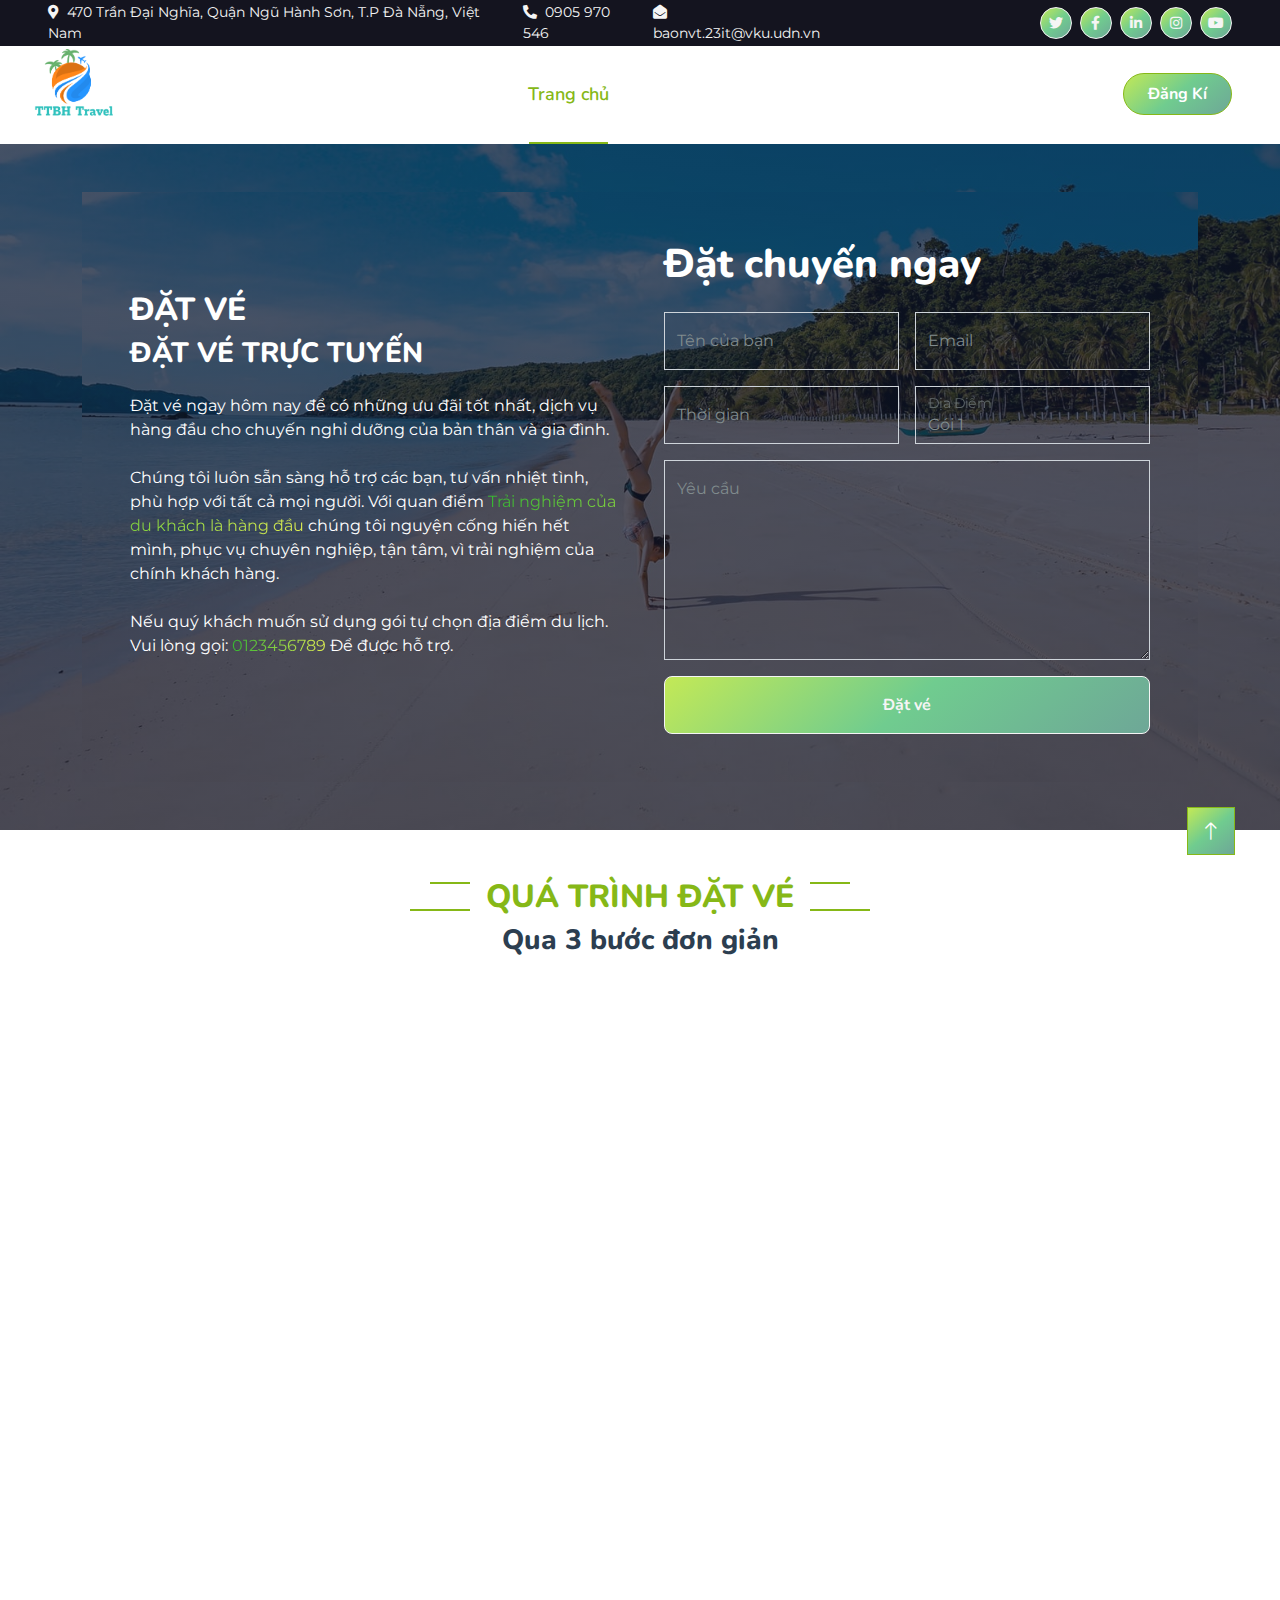
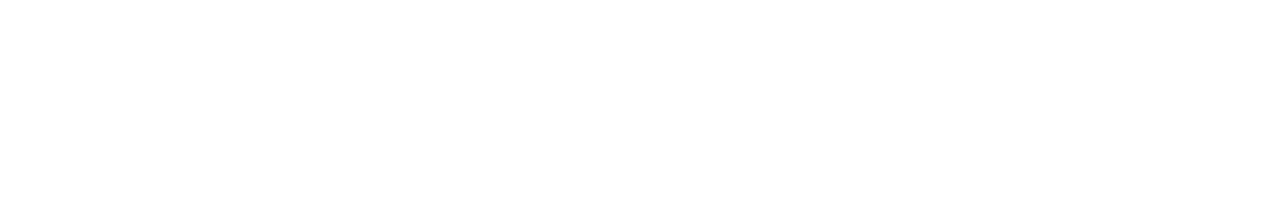
<file: booking.html>
<!DOCTYPE html>
<html lang="en">
  <head>
    <meta charset="utf-8" />
    <title>TTBH Travel</title>
    <meta content="width=device-width, initial-scale=1.0" name="viewport" />
    <meta content="" name="keywords" />
    <meta content="" name="description" />

    <!-- Favicon -->
    <link href="./img/logo.png" rel="icon" />

    <!-- Google Web Fonts -->
    <link rel="preconnect" href="https://fonts.googleapis.com" />
    <link rel="preconnect" href="https://fonts.gstatic.com" crossorigin />
    <link
      href="https://fonts.googleapis.com/css2?family=Heebo:wght@400;500;600&family=Nunito:wght@600;700;800&display=swap"
      rel="stylesheet"
    />

    <!-- Montserrats -->
    <link rel="preconnect" href="https://fonts.googleapis.com" />
    <link rel="preconnect" href="https://fonts.gstatic.com" crossorigin />
    <link
      href="https://fonts.googleapis.com/css2?family=Montserrat:ital,wght@0,100..900;1,100..900&display=swap"
      rel="stylesheet"
    />

    <!-- Icon Font Stylesheet -->
    <link
      href="https://cdnjs.cloudflare.com/ajax/libs/font-awesome/5.10.0/css/all.min.css"
      rel="stylesheet"
    />
    <link
      href="https://cdn.jsdelivr.net/npm/bootstrap-icons@1.4.1/font/bootstrap-icons.css"
      rel="stylesheet"
    />

    <!-- Libraries Stylesheet -->
    <link href="lib/animate/animate.min.css" rel="stylesheet" />
    <link href="lib/owlcarousel/assets/owl.carousel.min.css" rel="stylesheet" />
    <link
      href="lib/tempusdominus/css/tempusdominus-bootstrap-4.min.css"
      rel="stylesheet"
    />

    <!-- Customized Bootstrap Stylesheet -->
    <link href="css/bootstrap.min.css" rel="stylesheet" />

    <!-- Template Stylesheet -->
    <link href="css/style.css" rel="stylesheet" />
    <link rel="stylesheet" href="./css/booking.css" />
  </head>

  <body>
    <!-- loader -->
    <div class="loader"></div>
    <!-- Topbar Start -->
    <div class="container-fluid bg-dark px-5 d-none d-lg-block">
      <div class="row gx-0">
        <div class="col-lg-8 text-center text-lg-start mb-2 mb-lg-0">
          <div class="d-inline-flex align-items-center" style="height: 45px">
            <small class="me-3 text-light"
              ><i class="fa fa-map-marker-alt me-2"></i>470 Trần Đại Nghĩa, Quận
              Ngũ Hành Sơn, T.P Đà Nẵng, Việt Nam</small
            >
            <small class="me-3 text-light"
              ><i class="fa fa-phone-alt me-2"></i>0905 970 546</small
            >
            <small class="text-light"
              ><i class="fa fa-envelope-open me-2"></i
              >baonvt.23it@vku.udn.vn</small
            >
          </div>
        </div>
        <div class="col-lg-4 text-center text-lg-end">
          <div class="d-inline-flex align-items-center" style="height: 45px">
            <a
              class="btn btn-sm btn-outline-light btn-sm-square rounded-circle me-2"
              href=""
              ><i class="fab fa-twitter fw-normal"></i
            ></a>
            <a
              class="btn btn-sm btn-outline-light btn-sm-square rounded-circle me-2"
              href=""
              ><i class="fab fa-facebook-f fw-normal"></i
            ></a>
            <a
              class="btn btn-sm btn-outline-light btn-sm-square rounded-circle me-2"
              href=""
              ><i class="fab fa-linkedin-in fw-normal"></i
            ></a>
            <a
              class="btn btn-sm btn-outline-light btn-sm-square rounded-circle me-2"
              href=""
              ><i class="fab fa-instagram fw-normal"></i
            ></a>
            <a
              class="btn btn-sm btn-outline-light btn-sm-square rounded-circle"
              href=""
              ><i class="fab fa-youtube fw-normal"></i
            ></a>
          </div>
        </div>
      </div>
    </div>
    <!-- Topbar End -->
      <!-- Navbar & Hero Start -->
    <div class="container-fluid position-relative p-0">
      <nav
        class="navbar navbar-expand-lg navbar-light px-4 px-lg-5 py-3 py-lg-0"
      >
        <a href="./index.html" class="navbar-brand p-0 logo">
          <img src="./img/logo.png" alt="Logo" />
        </a>
        <button
          class="navbar-toggler"
          type="button"
          data-bs-toggle="collapse"
          data-bs-target="#navbarCollapse"
        >
          <span class="fa fa-bars"></span>
        </button>
        <div class="collapse navbar-collapse" id="navbarCollapse">
          <div class="navbar-nav ms-auto py-0">
            <a href="index.html" class="nav-item nav-link active">Trang chủ</a>
            <a href="#about" class="nav-item nav-link">Về chúng tôi</a>
            <a href="#service" class="nav-item nav-link">Dịch vụ</a>
            <a href="#destination" class="nav-item nav-link">Điểm đến</a>
            <div class="nav-item dropdown">
              <a
                href="#"
                class="nav-link dropdown-toggle"
                data-bs-toggle="dropdown"
                >Thêm</a
              >
              <div class="dropdown-menu m-0">
                <a href="#destination" class="dropdown-item">Điểm đến</a>
                <a href="#booking" class="dropdown-item">Đặt vé</a>
                <a href="#travel_guides" class="dropdown-item"
                  >Đội ngũ hướng dẫn viên</a
                >
              </div>
            </div>
            <a href="#contact" class="nav-item nav-link">Liên hệ</a>
          </div>
          <a href="./login.html" class="btn btn-primary rounded-pill py-2 px-4"
            >Đăng Kí</a
          >
        </div>
      </nav>

    <!-- Booking Start -->
    <div class="container-xxl py-5 wow fadeInUp booking" data-wow-delay="0.1s">
      <div class="container">
        <div class="booking p-5" id="booking">
          <div class="row g-5 align-items-center">
            <div class="col-md-6 text-white">
              <h2 class="text-white text-uppercase">ĐẶT VÉ</h2>
              <h3 class="text-white mb-4">ĐẶT VÉ TRỰC TUYẾN</h3>
              <p class="mb-4">
                Đặt vé ngay hôm nay để có những ưu đãi tốt nhất, dịch vụ hàng
                đầu cho chuyến nghỉ dưỡng của bản thân và gia đình.
              </p>
              <p class="mb-4">
                Chúng tôi luôn sẵn sàng hỗ trợ các bạn, tư vấn nhiệt tình, phù
                hợp với tất cả mọi người. Với quan điểm
                <span class="desc">Trải nghiệm của du khách là hàng đầu</span>
                chúng tôi nguyện cống hiến hết mình, phục vụ chuyên nghiệp, tận
                tâm, vì trải nghiệm của chính khách hàng.
              </p>
              <p class="mb-4">
                Nếu quý khách muốn sử dụng gói tự chọn địa điểm du lịch. Vui
                lòng gọi:
                <span class="desc">0123456789</span>
                Để được hỗ trợ.
              </p>
              <!-- <a class="btn btn-outline-light py-3 px-5 mt-2" href=""
                >Tìm Hiểu Thêm</a
              > -->
            </div>
            <div class="col-md-6" id="booking">
              <h1 class="text-white mb-4">Đặt chuyến ngay</h1>
              <form>
                <div class="row g-3">
                  <div class="col-md-6">
                    <div class="form-floating">
                      <input
                        type="text"
                        class="form-control bg-transparent"
                        id="name"
                        placeholder="Your Name"
                      />
                      <label for="name">Tên của bạn</label>
                    </div>
                  </div>
                  <div class="col-md-6">
                    <div class="form-floating">
                      <input
                        type="email"
                        class="form-control bg-transparent"
                        id="email"
                        placeholder="Your Email"
                      />
                      <label for="email">Email</label>
                    </div>
                  </div>
                  <div class="col-md-6">
                    <div
                      class="form-floating date"
                      id="date3"
                      data-target-input="nearest"
                    >
                      <input
                        type="text"
                        class="form-control bg-transparent datetimepicker-input"
                        id="datetime"
                        placeholder="Date & Time"
                        data-target="#date3"
                        data-toggle="datetimepicker"
                      />
                      <label for="datetime">Thời gian</label>
                    </div>
                  </div>
                  <div class="col-md-6">
                    <div class="form-floating">
                      <select class="form-select bg-transparent" id="select1">
                        <option value="1">Gói 1</option>
                        <option value="2">Gói 2</option>
                        <option value="3">Gói 3</option>
                        <option value="3">Tự chọn</option>
                      </select>
                      <label for="select1">Địa Điểm</label>
                    </div>
                  </div>
                  <div class="col-12">
                    <div class="form-floating">
                      <textarea
                        class="form-control bg-transparent"
                        placeholder="Special Request"
                        id="message"
                        style="height: 200px"
                      ></textarea>
                      <label for="message">Yêu cầu </label>
                    </div>
                  </div>
                  <div class="col-12">
                    <button
                      class="btn btn-outline-light w-100 py-3"
                      type="submit"
                    >
                      Đặt vé
                    </button>
                  </div>
                </div>
              </form>
            </div>
          </div>
        </div>
      </div>
    </div>
    <!-- Booking Start -->

    <!-- Process Start -->
    <div class="container-xxl py-5">
      <div class="container">
        <div class="text-center pb-4 wow fadeInUp" data-wow-delay="0.1s">
          <h2 class="section-title bg-white text-center text-primary px-3">
            Quá trình đặt vé
          </h2>
          <h3 class="mb-5">Qua 3 bước đơn giản</h3>
        </div>
        <div class="row gy-5 gx-4 justify-content-center">
          <div
            class="col-lg-4 col-sm-6 text-center pt-4 wow fadeInUp"
            data-wow-delay="0.1s"
          >
            <div class="position-relative border border-primary pt-5 pb-4 px-4">
              <div
                class="d-inline-flex align-items-center justify-content-center bg-primary rounded-circle position-absolute top-0 start-50 translate-middle shadow"
                style="width: 100px; height: 100px"
              >
                <i class="fa fa-globe fa-3x text-white"></i>
              </div>
              <h2 class="mt-4">Chọn điểm đến</h2>
              <hr class="w-25 mx-auto bg-primary mb-1" />
              <hr class="w-50 mx-auto bg-primary mt-0" />
              <p class="mb-0">
                Chọn điểm đến mà bạn yêu thích hoặc yêu cầu lịch trình tự chọn
              </p>
            </div>
          </div>
          <div
            class="col-lg-4 col-sm-6 text-center pt-4 wow fadeInUp"
            data-wow-delay="0.3s"
          >
            <div class="position-relative border border-primary pt-5 pb-4 px-4">
              <div
                class="d-inline-flex align-items-center justify-content-center bg-primary rounded-circle position-absolute top-0 start-50 translate-middle shadow"
                style="width: 100px; height: 100px"
              >
                <i class="fa fa-dollar-sign fa-3x text-white"></i>
              </div>
              <h2 class="mt-4">Thanh toán</h2>
              <hr class="w-25 mx-auto bg-primary mb-1" />
              <hr class="w-50 mx-auto bg-primary mt-0" />
              <p class="mb-0">
                Trực tuyến một phần hoặc tất cả sau đó sẽ thanh toán đầy đủ
              </p>
            </div>
          </div>
          <div
            class="col-lg-4 col-sm-6 text-center pt-4 wow fadeInUp"
            data-wow-delay="0.5s"
          >
            <div class="position-relative border border-primary pt-5 pb-4 px-4">
              <div
                class="d-inline-flex align-items-center justify-content-center bg-primary rounded-circle position-absolute top-0 start-50 translate-middle shadow"
                style="width: 100px; height: 100px"
              >
                <i class="fa fa-plane fa-3x text-white"></i>
              </div>
              <h2 class="mt-4">Ngày khởi hành</h2>
              <hr class="w-25 mx-auto bg-primary mb-1" />
              <hr class="w-50 mx-auto bg-primary mt-0" />
              <p class="mb-0">
                Tự chọn thời gian xuất phát, địa điểm xuất phát
              </p>
            </div>
          </div>
        </div>
      </div>
    </div>

    <!-- Footer Start -->
    <div
      class="container-fluid bg-dark text-light footer pt-5 mt-5 wow fadeIn"
      id="contact"
      data-wow-delay="0.1s"
    >
      <div class="container py-5">
        <div class="row g-5">
          <div class="col-lg-3 col-md-6">
            <h4 class="text-white mb-3">Company</h4>
            <a class="btn btn-link" href="">About Us</a>
            <a class="btn btn-link" href="">Contact Us</a>
            <a class="btn btn-link" href="">Privacy Policy</a>
            <a class="btn btn-link" href="">Terms & Condition</a>
            <a class="btn btn-link" href="">FAQs & Help</a>
          </div>
          <div class="col-lg-3 col-md-6">
            <h4 class="text-white mb-3">Contact</h4>
            <p class="mb-2">
              <i class="fa fa-map-marker-alt me-3"></i>470 Trần Đại Nghĩa, Quận
              Ngũ Hành Sơn, T.P Đà Nẵng, Việt Nam
            </p>
            <p class="mb-2"><i class="fa fa-phone-alt me-3"></i>0905 970 546</p>
            <p class="mb-2">
              <i class="fa fa-envelope me-3"></i>baonvt.23it@vku.udn.vn
            </p>
            <div class="d-flex pt-2">
              <a class="btn btn-outline-light btn-social" href=""
                ><i class="fab fa-twitter"></i
              ></a>
              <a class="btn btn-outline-light btn-social" href=""
                ><i class="fab fa-facebook-f"></i
              ></a>
              <a class="btn btn-outline-light btn-social" href=""
                ><i class="fab fa-youtube"></i
              ></a>
              <a class="btn btn-outline-light btn-social" href=""
                ><i class="fab fa-linkedin-in"></i
              ></a>
            </div>
          </div>
          <div class="col-lg-3 col-md-6">
            <h4 class="text-white mb-3">Gallery</h4>
            <div class="row g-2 pt-2">
              <div class="col-4">
                <img
                  class="img-fluid bg-light p-1"
                  src="img/package-1.jpg"
                  alt=""
                />
              </div>
              <div class="col-4">
                <img
                  class="img-fluid bg-light p-1"
                  src="img/package-2.jpg"
                  alt=""
                />
              </div>
              <div class="col-4">
                <img
                  class="img-fluid bg-light p-1"
                  src="img/package-3.jpg"
                  alt=""
                />
              </div>
              <div class="col-4">
                <img
                  class="img-fluid bg-light p-1"
                  src="img/package-2.jpg"
                  alt=""
                />
              </div>
              <div class="col-4">
                <img
                  class="img-fluid bg-light p-1"
                  src="img/package-3.jpg"
                  alt=""
                />
              </div>
              <div class="col-4">
                <img
                  class="img-fluid bg-light p-1"
                  src="img/package-1.jpg"
                  alt=""
                />
              </div>
            </div>
          </div>
          <div class="col-lg-3 col-md-6">
            <h4 class="text-white mb-3">Newsletter</h4>
            <p>Chúng tôi hân hạnh được phục vụ quý khách!</p>
            <div class="position-relative mx-auto" style="max-width: 400px">
              <input
                class="form-control border-primary w-100 py-3 ps-4 pe-5"
                type="text"
                placeholder="Your email"
                style="border-radius: 8px"
              />
              <button
                type="button"
                class="btn btn-primary py-2 position-absolute top-0 end-0 mt-2 me-2"
              >
                <a href="login.html" style="color: #fff">SignUp</a>
              </button>
            </div>
          </div>
        </div>
      </div>
      <div class="container">
        <div class="copyright">
          <div class="row">
            <div class="col-md-6 text-center text-md-start mb-3 mb-md-0">
              &copy; <a class="border-bottom" href="#">TTBH Travel</a>, All
              Right Reserved. Designed By
              <a
                class="border-bottom"
                href="https://www.facebook.com/vanthaibao.nguyen.295"
                >Thai Bao</a
              >
            </div>
            <div class="col-md-6 text-center text-md-end">
              <div class="footer-menu">
                <a href="">Home</a>
                <a href="">Cookies</a>
                <a href="">Help</a>
                <a href="">FQAs</a>
              </div>
            </div>
          </div>
        </div>
      </div>
    </div>
    <!-- Footer End -->

    <!-- Back to Top -->
    <a href="#" class="btn btn-lg btn-primary btn-lg-square back-to-top"
      ><i class="bi bi-arrow-up"></i
    ></a>

    <!-- JavaScript Libraries -->
    <script src="https://code.jquery.com/jquery-3.4.1.min.js"></script>
    <script src="https://cdn.jsdelivr.net/npm/bootstrap@5.0.0/dist/js/bootstrap.bundle.min.js"></script>
    <script src="lib/wow/wow.min.js"></script>
    <script src="lib/easing/easing.min.js"></script>
    <script src="lib/waypoints/waypoints.min.js"></script>
    <script src="lib/owlcarousel/owl.carousel.min.js"></script>
    <script src="lib/tempusdominus/js/moment.min.js"></script>
    <script src="lib/tempusdominus/js/moment-timezone.min.js"></script>
    <script src="lib/tempusdominus/js/tempusdominus-bootstrap-4.min.js"></script>

    <!-- Template Javascript -->
    <script src="js/main.js"></script>

    <!-- Javascript loader -->
    <script>
      window.addEventListener("load", () => {
        const loader = document.querySelector(".loader");

        loader.classList.add("loader--hidden");

        loader.addEventListener("transitionend", () => {
          document.body.removeChild(document.querySelector(".loader"));
        });
      });
    </script>

    <!-- Swiper JS -->
    <!-- <script src="https://cdn.jsdelivr.net/npm/swiper@9/swiper-bundle.min.js"></script> -->

    <!-- Initialize Swiper -->
    <script>
      var swiper = new Swiper(".mySwiper", {
        spaceBetween: 30,
        centeredSlides: true,
        autoplay: {
          delay: 2500,
          disableOnInteraction: false,
        },
      });
    </script>
  </body>
</html>
</file>
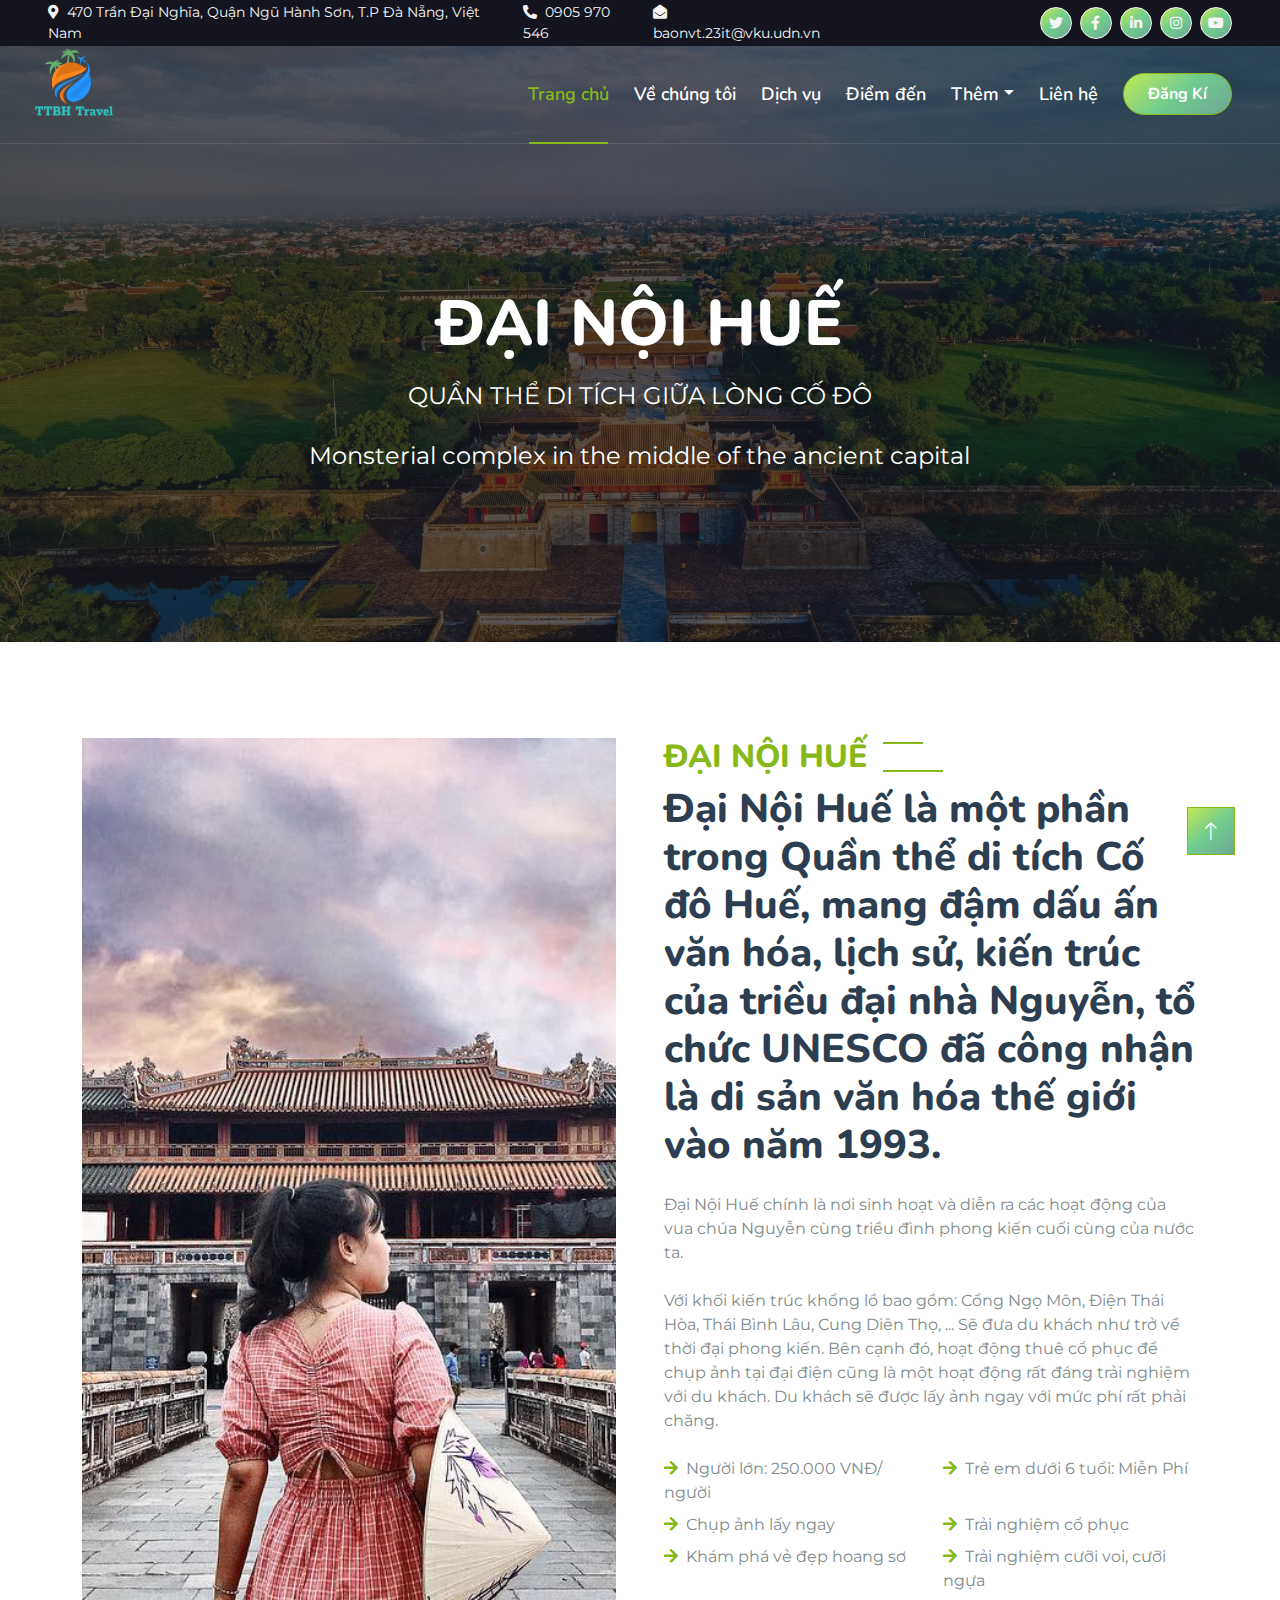
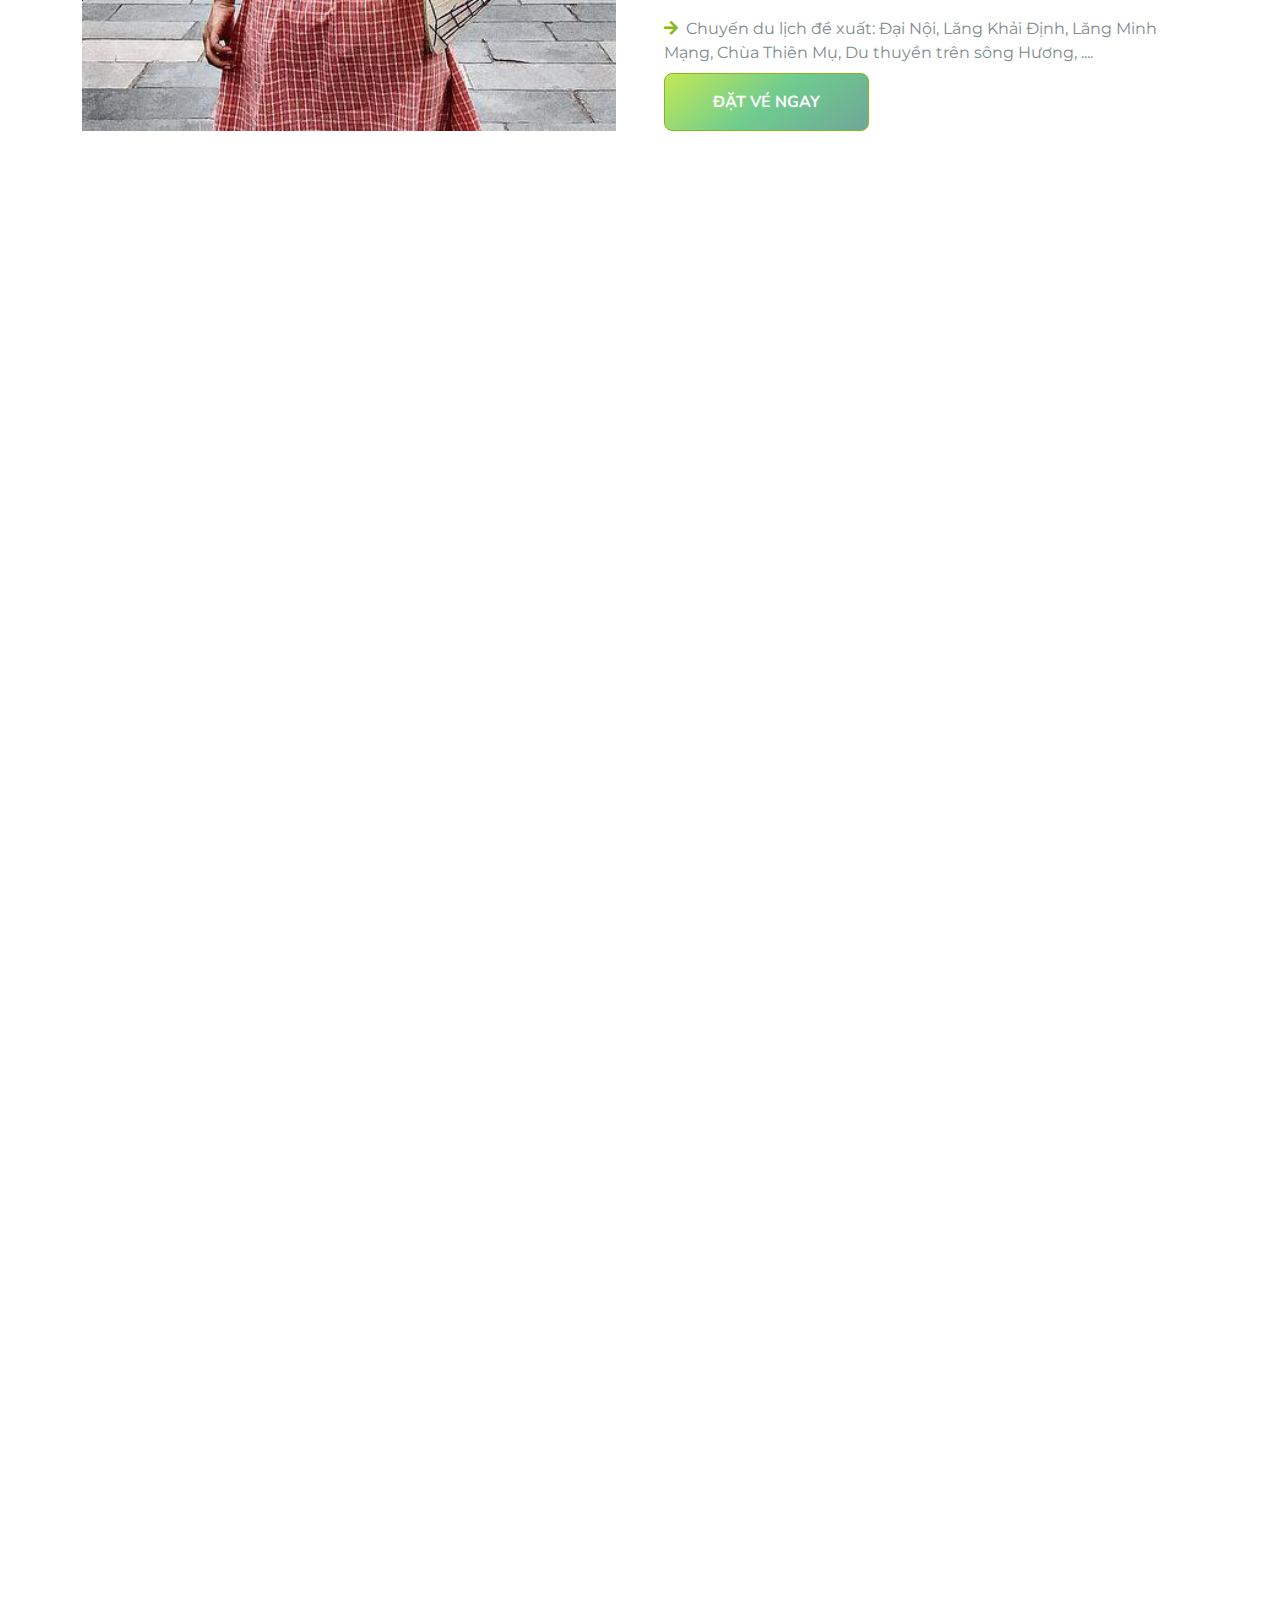
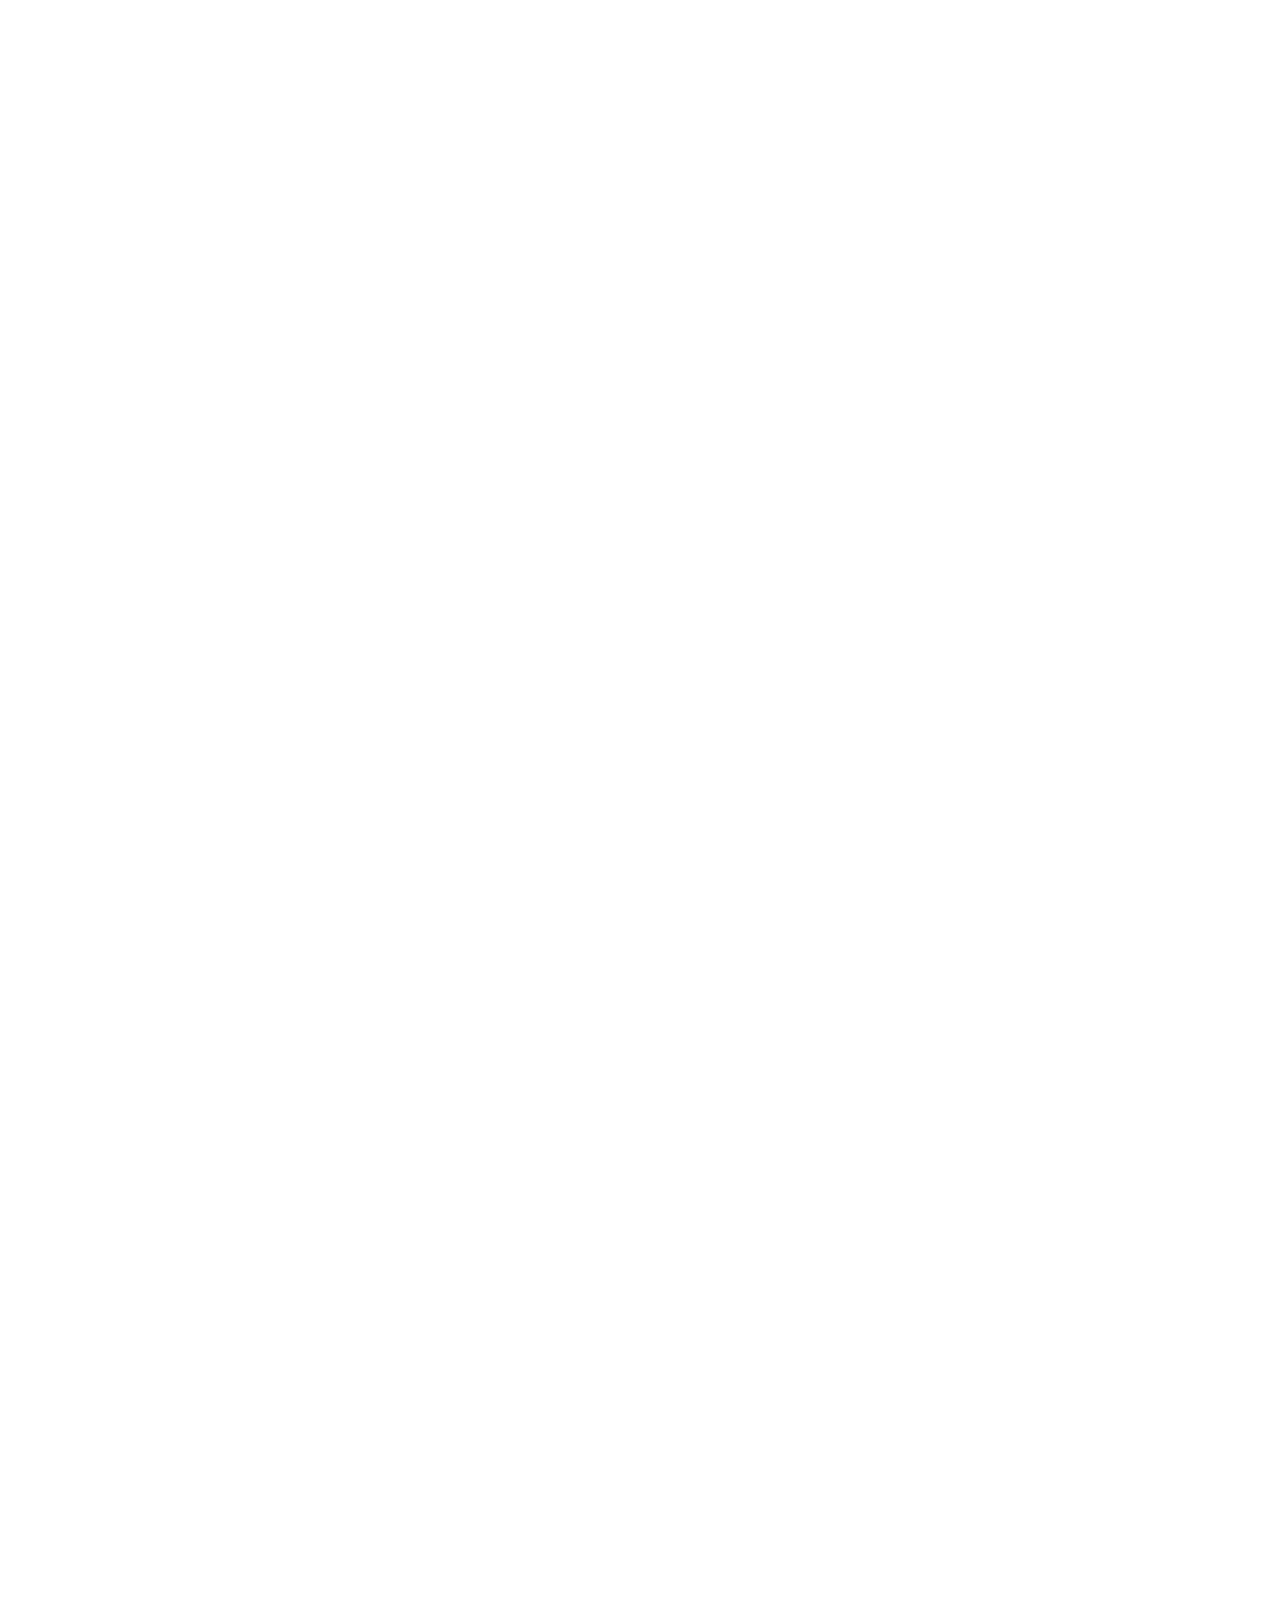
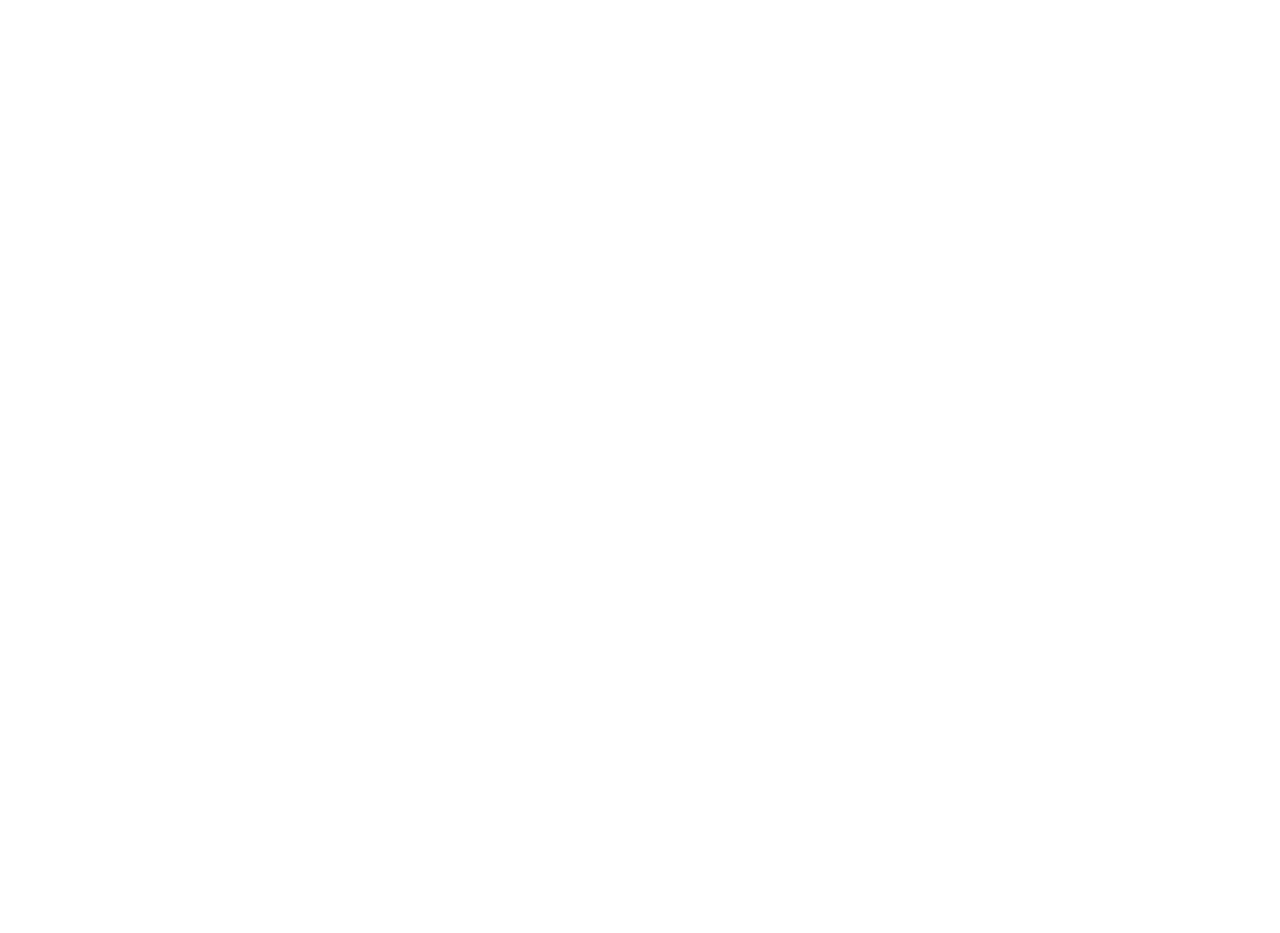
<file: combo1.html>
<!DOCTYPE html>
<html lang="en">
  <head>
    <meta charset="utf-8" />
    <title>TTBH Travel</title>
    <meta content="width=device-width, initial-scale=1.0" name="viewport" />
    <meta content="" name="keywords" />
    <meta content="" name="description" />

    <!-- Favicon -->
    <link href="./img/logo.png" rel="icon" />

    <!-- Google Web Fonts -->
    <link rel="preconnect" href="https://fonts.googleapis.com" />
    <link rel="preconnect" href="https://fonts.gstatic.com" crossorigin />
    <link
      href="https://fonts.googleapis.com/css2?family=Heebo:wght@400;500;600&family=Nunito:wght@600;700;800&display=swap"
      rel="stylesheet"
    />

    <!-- Montserrats -->
    <link rel="preconnect" href="https://fonts.googleapis.com" />
    <link rel="preconnect" href="https://fonts.gstatic.com" crossorigin />
    <link
      href="https://fonts.googleapis.com/css2?family=Montserrat:ital,wght@0,100..900;1,100..900&display=swap"
      rel="stylesheet"
    />

    <!-- Icon Font Stylesheet -->
    <link
      href="https://cdnjs.cloudflare.com/ajax/libs/font-awesome/5.10.0/css/all.min.css"
      rel="stylesheet"
    />
    <link
      href="https://cdn.jsdelivr.net/npm/bootstrap-icons@1.4.1/font/bootstrap-icons.css"
      rel="stylesheet"
    />

    <!-- Libraries Stylesheet -->
    <link href="lib/animate/animate.min.css" rel="stylesheet" />
    <link href="lib/owlcarousel/assets/owl.carousel.min.css" rel="stylesheet" />
    <link
      href="lib/tempusdominus/css/tempusdominus-bootstrap-4.min.css"
      rel="stylesheet"
    />

    <!-- Customized Bootstrap Stylesheet -->
    <link href="css/bootstrap.min.css" rel="stylesheet" />

    <!-- Template Stylesheet -->
    <link href="css/style.css" rel="stylesheet" />
    <link rel="stylesheet" href="./css/hueStyles.css">
  </head>

  <body>
    <!-- loader -->
    <div class="loader"></div>
    <!-- Topbar Start -->
    <div class="container-fluid bg-dark px-5 d-none d-lg-block">
      <div class="row gx-0">
        <div class="col-lg-8 text-center text-lg-start mb-2 mb-lg-0">
          <div class="d-inline-flex align-items-center" style="height: 45px">
            <small class="me-3 text-light"
              ><i class="fa fa-map-marker-alt me-2"></i>470 Trần Đại Nghĩa, Quận
              Ngũ Hành Sơn, T.P Đà Nẵng, Việt Nam</small
            >
            <small class="me-3 text-light"
              ><i class="fa fa-phone-alt me-2"></i>0905 970 546</small
            >
            <small class="text-light"
              ><i class="fa fa-envelope-open me-2"></i
              >baonvt.23it@vku.udn.vn</small
            >
          </div>
        </div>
        <div class="col-lg-4 text-center text-lg-end">
          <div class="d-inline-flex align-items-center" style="height: 45px">
            <a
              class="btn btn-sm btn-outline-light btn-sm-square rounded-circle me-2"
              href=""
              ><i class="fab fa-twitter fw-normal"></i
            ></a>
            <a
              class="btn btn-sm btn-outline-light btn-sm-square rounded-circle me-2"
              href=""
              ><i class="fab fa-facebook-f fw-normal"></i
            ></a>
            <a
              class="btn btn-sm btn-outline-light btn-sm-square rounded-circle me-2"
              href=""
              ><i class="fab fa-linkedin-in fw-normal"></i
            ></a>
            <a
              class="btn btn-sm btn-outline-light btn-sm-square rounded-circle me-2"
              href=""
              ><i class="fab fa-instagram fw-normal"></i
            ></a>
            <a
              class="btn btn-sm btn-outline-light btn-sm-square rounded-circle"
              href=""
              ><i class="fab fa-youtube fw-normal"></i
            ></a>
          </div>
        </div>
      </div>
    </div>
    <!-- Topbar End -->

    <!-- Navbar & Hero Start -->
    <div class="container-fluid position-relative p-0">
      <nav
        class="navbar navbar-expand-lg navbar-light px-4 px-lg-5 py-3 py-lg-0"
      >
        <a href="./index.html" class="navbar-brand p-0 logo">
          <img src="./img/logo.png" alt="Logo" />
        </a>
        <button
          class="navbar-toggler"
          type="button"
          data-bs-toggle="collapse"
          data-bs-target="#navbarCollapse"
        >
          <span class="fa fa-bars"></span>
        </button>
        <div class="collapse navbar-collapse" id="navbarCollapse">
          <div class="navbar-nav ms-auto py-0">
            <a href="index.html" class="nav-item nav-link active">Trang chủ</a>
            <a href="#about" class="nav-item nav-link">Về chúng tôi</a>
            <a href="#service" class="nav-item nav-link">Dịch vụ</a>
            <a href="#destination" class="nav-item nav-link">Điểm đến</a>
            <div class="nav-item dropdown">
              <a
                href="#"
                class="nav-link dropdown-toggle"
                data-bs-toggle="dropdown"
                >Thêm</a
              >
              <div class="dropdown-menu m-0">
                <a href="#destination" class="dropdown-item">Điểm đến</a>
                <a href="#booking" class="dropdown-item">Đặt vé</a>
                <a href="#travel_guides" class="dropdown-item"
                  >Đội ngũ hướng dẫn viên</a
                >
              </div>
            </div>
            <a href="#contact" class="nav-item nav-link">Liên hệ</a>
          </div>
          <a href="./login.html" class="btn btn-primary rounded-pill py-2 px-4"
            >Đăng Kí</a
          >
        </div>
      </nav>

      <div class="container-fluid bg-primary py-5 mb-5 hero-header">
        <div class="container py-5">
          <div class="row justify-content-center py-5">
            <div class="col-lg-10 pt-lg-5 mt-lg-5 text-center">
              <h1 class="display-3 text-white mb-3 animated slideInDown">
                ĐẠI NỘI HUẾ 
              </h1>
              <p class="fs-4 text-white mb-4 animated slideInDown caption">
                QUẦN THỂ DI TÍCH GIỮA LÒNG CỐ ĐÔ
              </p>
              <p class="fs-4 text-white mb-4 animated slideInDown figcaption">
                Monsterial complex in the middle of the ancient capital
              </p>
              <!-- <div class="position-relative w-75 mx-auto animated slideInDown">
                <input
                  class="form-control border-0 rounded-pill w-100 py-3 ps-4 pe-5"
                  type="text"
                  placeholder="Vi Du: Thua Thien Hue"
                />
                <button
                  type="button"
                  class="btn btn-primary rounded-pill py-2 px-4 position-absolute top-0 end-0 me-2"
                  style="margin-top: 7px"
                >
                  Search
                </button> -->
              </div>
            </div>
          </div>
        </div>
      </div>
    </div>
    <!-- Navbar & Hero End -->

    <!-- About Start -->
    <div class="container-xxl py-5 about">
      <div class="container">
        <div class="row g-5">
          <div
            class="col-lg-6 wow fadeInUp"
            data-wow-delay="0.1s"
            style="min-height: 400px"
          >
            <div class="position-relative h-100">
              <img
                class="img-fluid position-absolute w-100 h-100"
                src="./img/73173-gioi-thieu-dai-noi-hue.jpg"
                alt="HUE"
                style="object-fit: cover"
              />
            </div>
          </div>
          <div class="col-lg-6 wow fadeInUp" data-wow-delay="0.3s" id="about">
            <h2 class="section-title bg-white text-start text-primary pe-3">
              Đại Nội Huế
            </h2>
            <h1 class="mb-4 desc_star">
              Đại Nội Huế là một phần trong Quần thể di tích Cố đô Huế,
               mang đậm dấu ấn văn hóa, lịch sử, kiến trúc của triều đại nhà Nguyễn,
                tổ chức UNESCO đã công nhận là di sản văn hóa thế giới vào năm 1993.
            </h1>
            <p class="mb-4">
              Đại Nội Huế chính là nơi sinh hoạt và diễn ra các hoạt động của vua chúa Nguyễn cùng triều đình phong kiến cuối cùng của nước ta.
            </p>
            <p class="mb-4">
              Với khối kiến trúc khổng lồ bao gồm: Cổng Ngọ Môn, Điện Thái Hòa, Thái Bình Lâu, Cung Diên Thọ, ... Sẽ đưa du khách 
              như trở về thời đại phong kiến. Bên cạnh đó, hoạt động thuê cổ phục để chụp ảnh tại đại điện cũng là một hoạt động 
              rất đáng trải nghiệm với du khách. Du khách sẽ được lấy ảnh ngay với mức phí rất phải chăng.
              
            </p>
            <div class="row gy-2 gx-4 mb-4">
              <div class="col-sm-6">
                <p class="mb-0">
                  <i class="fa fa-arrow-right text-primary me-2"></i>Người lớn: 250.000 VNĐ/ người
                </p>
              </div>
              <div class="col-sm-6">
                <p class="mb-0">
                  <i class="fa fa-arrow-right text-primary me-2"></i>Trẻ em dưới 6 tuổi: Miễn Phí
                </p>
              </div>
              <div class="col-sm-6">
                <p class="mb-0">
                  <i class="fa fa-arrow-right text-primary me-2"></i>Chụp ảnh lấy ngay
                </p>
              </div>
              <div class="col-sm-6">
                <p class="mb-0">
                  <i class="fa fa-arrow-right text-primary me-2"></i>Trải nghiệm cổ phục
                </p>
              </div>
              <div class="col-sm-6">
                <p class="mb-0">
                  <i class="fa fa-arrow-right text-primary me-2"></i>Khám phá vẻ
                  đẹp hoang sơ
                </p>
              </div>
              <div class="col-sm-6">
                <p class="mb-0">
                  <i class="fa fa-arrow-right text-primary me-2"></i>Trải nghiệm cưỡi voi, cưỡi ngựa
                </p>
              </div>
            </div>
            <div class="col-sm-12">
              <p class="mb-0">
                <i class="fa fa-arrow-right text-primary me-2"></i>Chuyến du lịch đề xuất: Đại Nội, Lăng Khải Định, Lăng Minh Mạng, Chùa Thiên Mụ,
                Du thuyền trên sông Hương, ....
              </p>
            </div>
            <a class="btn btn-primary py-3 px-5 mt-2" href="">ĐẶT VÉ NGAY</a>
          </div>
        </div>
      </div>
      <div class="container-xxl py-5 about">
        <div class="container">
          <div class="row g-5">
            <div
              class="col-lg-6 wow fadeInUp"
              data-wow-delay="0.1s"
              style="min-height: 400px"
            >
              <div class="position-relative h-100">
                <img
                  class="img-fluid position-absolute w-100 h-100"
                  src="./img/lang_tu_duc_hue-03.jpg"
                  alt="HUE"
                  style="object-fit: cover"
                />
              </div>
            </div>
            <div class="col-lg-6 wow fadeInUp" data-wow-delay="0.3s" id="about">
              <h2 class="section-title bg-white text-start text-primary pe-3">
                Lăng Tự Đức
              </h2>
              <h1 class="mb-4 desc_star">
                Lăng Tự Đức được coi là một trong những lăng tẩm đẹp nhất của triều đại nhà Nguyễn, với kiến trúc tinh xảo và cảnh quan thiên nhiên hài hòa.
                 Nó đã trở thành một trong những di sản văn hóa quốc gia và là điểm du lịch nổi tiếng ở Huế.
              </h1>
              <p class="mb-4">
                Lăng Tự Đức là di tích lịch sử và kiến trúc nghệ thuật quan trọng của Việt Nam, được xây dựng vào thời kỳ triều đại nhà Nguyễn.
                 Nó nằm ở thành phố Huế, là khu lăng tẩm của vị vua cuối cùng của triều đại này - Tự Đức.
              </p>
              <p class="mb-4">
                Lăng Tự Đức nổi bật với kiến trúc cung đình cổ điển Việt Nam, bao gồm các công trình chính như Tam Quan, Minh Lâu, Hiển Lâm Các và Thánh Dư. 
                Các công trình này được xây dựng bằng vật liệu quý như gỗ, đá cẩm thạch và ngói, trang trí tinh xảo với các họa tiết truyền thống. 
                Tổng thể lăng tạo nên một không gian kiến trúc hài hòa, phản ánh sự công phu và tỉ mỉ của nghệ nhân thời Nguyễn.
                
              </p>
              <div class="row gy-2 gx-4 mb-4">
                <div class="col-sm-6">
                  <p class="mb-0">
                    <i class="fa fa-arrow-right text-primary me-2"></i>Người lớn: 200.000 VNĐ/ người
                  </p>
                </div>
                <div class="col-sm-6">
                  <p class="mb-0">
                    <i class="fa fa-arrow-right text-primary me-2"></i>Trẻ em dưới 6 tuổi: Miễn Phí
                  </p>
                </div>
                <div class="col-sm-6">
                  <p class="mb-0">
                    <i class="fa fa-arrow-right text-primary me-2"></i>Chụp ảnh lấy ngay
                  </p>
                </div>
                <div class="col-sm-6">
                  <p class="mb-0">
                    <i class="fa fa-arrow-right text-primary me-2"></i>Trải nghiệm cổ phục
                  </p>
                </div>
                <div class="col-sm-6">
                  <p class="mb-0">
                    <i class="fa fa-arrow-right text-primary me-2"></i>Khám phá vẻ
                    kiến trúc nghệ thuật độc đáo
                  </p>
                </div>
                <div class="col-sm-6">
                  <p class="mb-0">
                    <i class="fa fa-arrow-right text-primary me-2"></i> Tham quan, trải nghiệm văn hóa và lịch sử đáng giá 
                </div>
              </div>
              <div class="col-sm-12">
                <p class="mb-0">
                  <i class="fa fa-arrow-right text-primary me-2"></i>Chuyến du lịch đề xuất: Đại Nội, Lăng Khải Định, Lăng Minh Mạng, Chùa Thiên Mụ,
                  Du thuyền trên sông Hương, ....
                </p>
              </div>
              <a class="btn btn-primary py-3 px-5 mt-2" href="">ĐẶT VÉ NGAY</a>
            </div>
          </div>
        </div>
      </div>
      <div class="container-xxl py-5 about">
        <div class="container">
          <div class="row g-5">
            <div
              class="col-lg-6 wow fadeInUp"
              data-wow-delay="0.1s"
              style="min-height: 400px"
            >
              <div class="position-relative h-100">
                <img
                  class="img-fluid position-absolute w-100 h-100"
                  src="./img/thienvientruclam.jpg"
                  alt="HUE"
                  style="object-fit: cover"
                />
              </div>
            </div>
            <div class="col-lg-6 wow fadeInUp" data-wow-delay="0.3s" id="about">
              <h2 class="section-title bg-white text-start text-primary pe-3">
                Thiền viện Trúc Lâm 
              </h2>
              <h1 class="mb-4 desc_star">
                Thiền viện Trúc Lâm Bạch Mã Huế nằm trên đỉnh Bạch Mã, mờ ảo tựa chốn bồng lai, quanh năm mây mù bao phủ. 
                Đến đây, du khách sẽ được tĩnh tâm nơi cõi Phật, 
                được thăm thú, trải nghiệm thiên nhiên, thưởng thức nhiều món ăn hấp dẫn
              </h1>
              <p class="mb-4">
                Nằm giữa lòng hồ Truồi, xã Lộc Hòa, huyện Phú Lộc, tỉnh Thừa Thiên Huế,
                 Thiền viện Trúc Lâm Bạch Mã Thừa Thiên Huế là danh thắng nổi tiếng.
                 Đây là thiền viện thuộc phái Thiền Trúc Lâm Yên Tử ở miền Trung.
              </p>
              <p class="mb-4">
                Thiền viện Trúc Lâm Bạch Mã Huế là nơi lý tưởng để dạo bộ, chiêm ngưỡng kiến trúc Phật giáo, và tận hưởng cảnh đẹp thiên nhiên.
                 Nằm trong vườn quốc gia Bạch Mã, du khách có thể dễ dàng bắt gặp những chú sóc dễ thương. 
                Điện Đại Hùng, với kiến trúc gỗ độc đáo, là điểm nhấn trang nghiêm của thiền viện.
                
              </p>
              <div class="row gy-2 gx-4 mb-4">
                <div class="col-sm-6">
                  <p class="mb-0">
                    <i class="fa fa-arrow-right text-primary me-2"></i>Người lớn: 250.000 VNĐ/ người
                  </p>
                </div>
                <div class="col-sm-6">
                  <p class="mb-0">
                    <i class="fa fa-arrow-right text-primary me-2"></i>Trẻ em dưới 6 tuổi: Miễn Phí
                  </p>
                </div>
                <div class="col-sm-6">
                  <p class="mb-0">
                    <i class="fa fa-arrow-right text-primary me-2"></i>Chụp ảnh lấy ngay
                  </p>
                </div>
                <div class="col-sm-6">
                  <p class="mb-0">
                    <i class="fa fa-arrow-right text-primary me-2"></i>Trải nghiệm cổ phục
                  </p>
                </div>
                <div class="col-sm-6">
                  <p class="mb-0">
                    <i class="fa fa-arrow-right text-primary me-2"></i>Khám phá vẻ
                    đẹp hoang sơ
                  </p>
                </div>
                <div class="col-sm-6">
                  <p class="mb-0">
                    <i class="fa fa-arrow-right text-primary me-2"></i>Trải nghiệm cưỡi voi, cưỡi ngựa
                  </p>
                </div>
              </div>
              <div class="col-sm-12">
                <p class="mb-0">
                  <i class="fa fa-arrow-right text-primary me-2"></i>Chuyến du lịch đề xuất: Đại Nội, Lăng Khải Định, Lăng Minh Mạng, Chùa Thiên Mụ,
                  Du thuyền trên sông Hương, ....
                </p>
              </div>
              <a class="btn btn-primary py-3 px-5 mt-2" href="">ĐẶT VÉ NGAY</a>
            </div>
          </div>
        </div>
      </div>
      <div class="container-xxl py-5 about">
        <div class="container">
          <div class="row g-5">
            <div
              class="col-lg-6 wow fadeInUp"
              data-wow-delay="0.1s"
              style="min-height: 400px"
            >
              <div class="position-relative h-100">
                <img
                  class="img-fluid position-absolute w-100 h-100"
                  src="./img/chua-thien-mu-o-hue-6.webp"
                  alt="HUE"
                  style="object-fit: cover"
                />
              </div>
            </div>
            <div class="col-lg-6 wow fadeInUp" data-wow-delay="0.3s" id="about">
              <h2 class="section-title bg-white text-start text-primary pe-3">
                Chùa Thiên Mụ 
              </h2>
              <h1 class="mb-4 desc_star">
                Chùa Thiên Mụ là một điểm check-in không thể bỏ qua khi ghé thăm mảnh đất cố đô này. 
                Nào hãy cùng chúng tôi khám phá điều hấp dẫn và thú vị trong ngôi chùa thiêng liêng 400 năm tuổi này nhé!
              </h1>
              <p class="mb-4">
                Chùa Thiên Mụ là một điểm đến lý tưởng cho du khách muốn khám phá văn hóa và lịch sử của Huế.
                 Nơi đây mang đến cho du khách một cảm giác thanh bình và yên tĩnh, giúp du khách tìm hiểu về văn hóa Phật giáo và những giá trị truyền thống của Việt Nam.
              <p class="mb-4">
                Chùa Thiên Mụ, còn được gọi là chùa Linh Mụ, là một ngôi chùa cổ kính và nổi tiếng ở Huế, Việt Nam.
                 Nằm trên sườn núi Ngự Bình, bên dòng sông Hương thơ mộng, chùa Thiên Mụ là một trong những biểu tượng văn hóa của cố đô Huế, thu hút du khách trong và ngoài nước.
                
              </p>
              <div class="row gy-2 gx-4 mb-4">
                <div class="col-sm-6">
                  <p class="mb-0">
                    <i class="fa fa-arrow-right text-primary me-2"></i>Người lớn: 150.000 VNĐ/ người
                  </p>
                </div>
                <div class="col-sm-6">
                  <p class="mb-0">
                    <i class="fa fa-arrow-right text-primary me-2"></i>Trẻ em dưới 6 tuổi: Miễn Phí
                  </p>
                </div>
                <div class="col-sm-6">
                  <p class="mb-0">
                    <i class="fa fa-arrow-right text-primary me-2"></i>Chụp ảnh lấy ngay
                  </p>
                </div>
                <div class="col-sm-6">
                  <p class="mb-0">
                    <i class="fa fa-arrow-right text-primary me-2"></i>Trải nghiệm cổ phục
                  </p>
                </div>
                <div class="col-sm-6">
                  <p class="mb-0">
                    <i class="fa fa-arrow-right text-primary me-2"></i>Khám phá về lịch sử và văn hóa 
                  </p>
                </div>
                <div class="col-sm-6">
                  <p class="mb-0">
                    <i class="fa fa-arrow-right text-primary me-2"></i> Chiêm ngưỡng nét độc đáo của kiến trúc
                  </p>
                </div>
              </div>
              <div class="col-sm-12">
                <p class="mb-0">
                  <i class="fa fa-arrow-right text-primary me-2"></i>Chuyến du lịch đề xuất: Đại Nội, Lăng Khải Định, Lăng Minh Mạng, Chùa Thiên Mụ,
                  Du thuyền trên sông Hương, ....
                </p>
              </div>
              <a class="btn btn-primary py-3 px-5 mt-2" href="">ĐẶT VÉ NGAY</a>
            </div>
          </div>
        </div>
      </div>
    </div>
    <!-- About End -->

    <!-- Footer Start -->
    <div
      class="container-fluid bg-dark text-light footer pt-5 mt-5 wow fadeIn"
      id="contact"
      data-wow-delay="0.1s"
    >
      <div class="container py-5">
        <div class="row g-5">
          <div class="col-lg-3 col-md-6">
            <h4 class="text-white mb-3">Company</h4>
            <a class="btn btn-link" href="">About Us</a>
            <a class="btn btn-link" href="">Contact Us</a>
            <a class="btn btn-link" href="">Privacy Policy</a>
            <a class="btn btn-link" href="">Terms & Condition</a>
            <a class="btn btn-link" href="">FAQs & Help</a>
          </div>
          <div class="col-lg-3 col-md-6">
            <h4 class="text-white mb-3">Contact</h4>
            <p class="mb-2">
              <i class="fa fa-map-marker-alt me-3"></i>470 Trần Đại Nghĩa, Quận
              Ngũ Hành Sơn, T.P Đà Nẵng, Việt Nam
            </p>
            <p class="mb-2"><i class="fa fa-phone-alt me-3"></i>0905 970 546</p>
            <p class="mb-2">
              <i class="fa fa-envelope me-3"></i>baonvt.23it@vku.udn.vn
            </p>
            <div class="d-flex pt-2">
              <a class="btn btn-outline-light btn-social" href=""
                ><i class="fab fa-twitter"></i
              ></a>
              <a class="btn btn-outline-light btn-social" href=""
                ><i class="fab fa-facebook-f"></i
              ></a>
              <a class="btn btn-outline-light btn-social" href=""
                ><i class="fab fa-youtube"></i
              ></a>
              <a class="btn btn-outline-light btn-social" href=""
                ><i class="fab fa-linkedin-in"></i
              ></a>
            </div>
          </div>
          <div class="col-lg-3 col-md-6">
            <h4 class="text-white mb-3">Gallery</h4>
            <div class="row g-2 pt-2">
              <div class="col-4">
                <img
                  class="img-fluid bg-light p-1"
                  src="img/package-1.jpg"
                  alt=""
                />
              </div>
              <div class="col-4">
                <img
                  class="img-fluid bg-light p-1"
                  src="img/package-2.jpg"
                  alt=""
                />
              </div>
              <div class="col-4">
                <img
                  class="img-fluid bg-light p-1"
                  src="img/package-3.jpg"
                  alt=""
                />
              </div>
              <div class="col-4">
                <img
                  class="img-fluid bg-light p-1"
                  src="img/package-2.jpg"
                  alt=""
                />
              </div>
              <div class="col-4">
                <img
                  class="img-fluid bg-light p-1"
                  src="img/package-3.jpg"
                  alt=""
                />
              </div>
              <div class="col-4">
                <img
                  class="img-fluid bg-light p-1"
                  src="img/package-1.jpg"
                  alt=""
                />
              </div>
            </div>
          </div>
          <div class="col-lg-3 col-md-6">
            <h4 class="text-white mb-3">Newsletter</h4>
            <p>Chúng tôi hân hạnh được phục vụ quý khách!</p>
            <div class="position-relative mx-auto" style="max-width: 400px">
              <input
                class="form-control border-primary w-100 py-3 ps-4 pe-5"
                type="text"
                placeholder="Your email"
                style="border-radius: 8px"
              />
              <button
                type="button"
                class="btn btn-primary py-2 position-absolute top-0 end-0 mt-2 me-2"
              >
                <a href="login.html" style="color: #fff">SignUp</a>
              </button>
            </div>
          </div>
        </div>
      </div>
      <div class="container">
        <div class="copyright">
          <div class="row">
            <div class="col-md-6 text-center text-md-start mb-3 mb-md-0">
              &copy; <a class="border-bottom" href="#">TTBH Travel</a>, All
              Right Reserved. Designed By
              <a
                class="border-bottom"
                href="https://www.facebook.com/vanthaibao.nguyen.295"
                >Thai Bao</a
              >
            </div>
            <div class="col-md-6 text-center text-md-end">
              <div class="footer-menu">
                <a href="">Home</a>
                <a href="">Cookies</a>
                <a href="">Help</a>
                <a href="">FQAs</a>
              </div>
            </div>
          </div>
        </div>
      </div>
    </div>
    <!-- Footer End -->

    <!-- Back to Top -->
    <a href="#" class="btn btn-lg btn-primary btn-lg-square back-to-top"
      ><i class="bi bi-arrow-up"></i
    ></a>

    <!-- JavaScript Libraries -->
    <script src="https://code.jquery.com/jquery-3.4.1.min.js"></script>
    <script src="https://cdn.jsdelivr.net/npm/bootstrap@5.0.0/dist/js/bootstrap.bundle.min.js"></script>
    <script src="lib/wow/wow.min.js"></script>
    <script src="lib/easing/easing.min.js"></script>
    <script src="lib/waypoints/waypoints.min.js"></script>
    <script src="lib/owlcarousel/owl.carousel.min.js"></script>
    <script src="lib/tempusdominus/js/moment.min.js"></script>
    <script src="lib/tempusdominus/js/moment-timezone.min.js"></script>
    <script src="lib/tempusdominus/js/tempusdominus-bootstrap-4.min.js"></script>

    <!-- Template Javascript -->
    <script src="js/main.js"></script>

    <!-- Javascript loader -->
    <script>
      window.addEventListener("load", () => {
        const loader = document.querySelector(".loader");

        loader.classList.add("loader--hidden");

        loader.addEventListener("transitionend", () => {
          document.body.removeChild(document.querySelector(".loader"));
        });
      });
    </script>

    <!-- Swiper JS -->
    <!-- <script src="https://cdn.jsdelivr.net/npm/swiper@9/swiper-bundle.min.js"></script> -->

    <!-- Initialize Swiper -->
    <script>
      var swiper = new Swiper(".mySwiper", {
        spaceBetween: 30,
        centeredSlides: true,
        autoplay: {
          delay: 2500,
          disableOnInteraction: false,
        },
      });
    </script>
  </body>
</html>
</file>
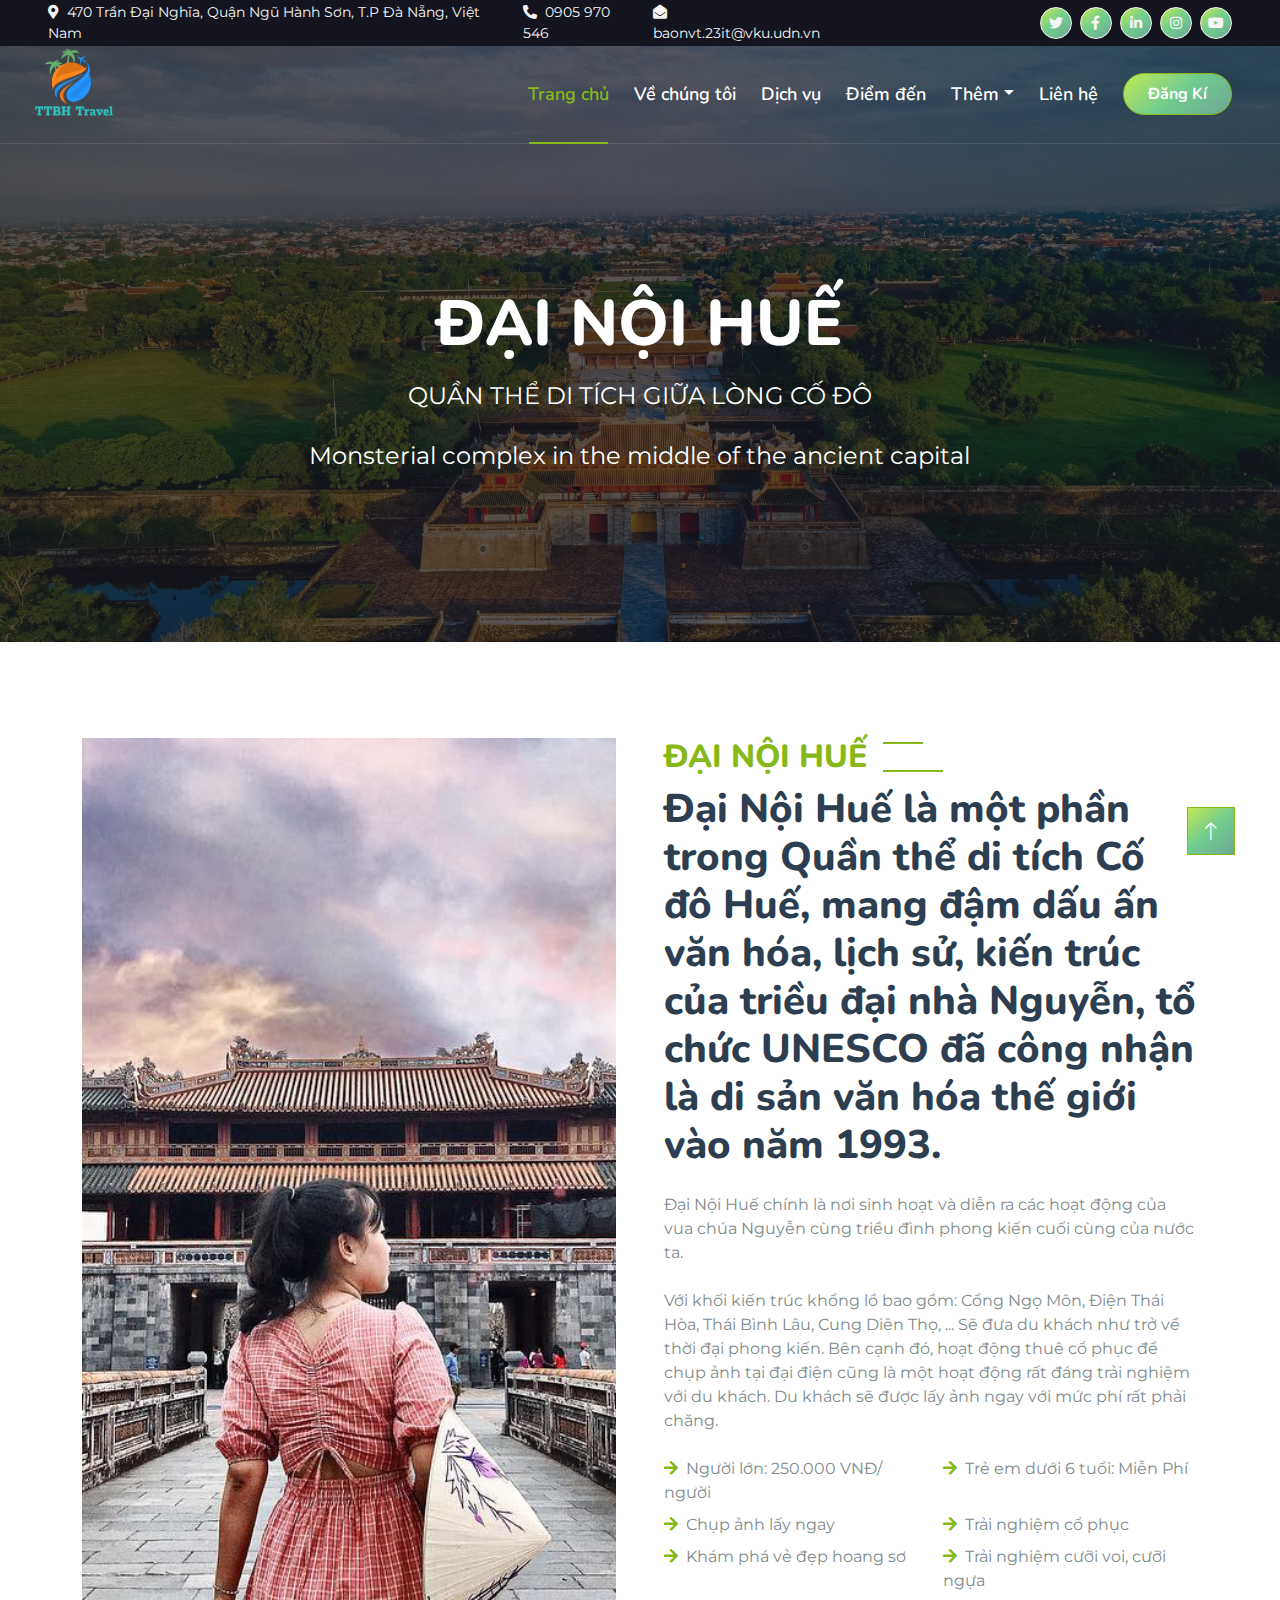
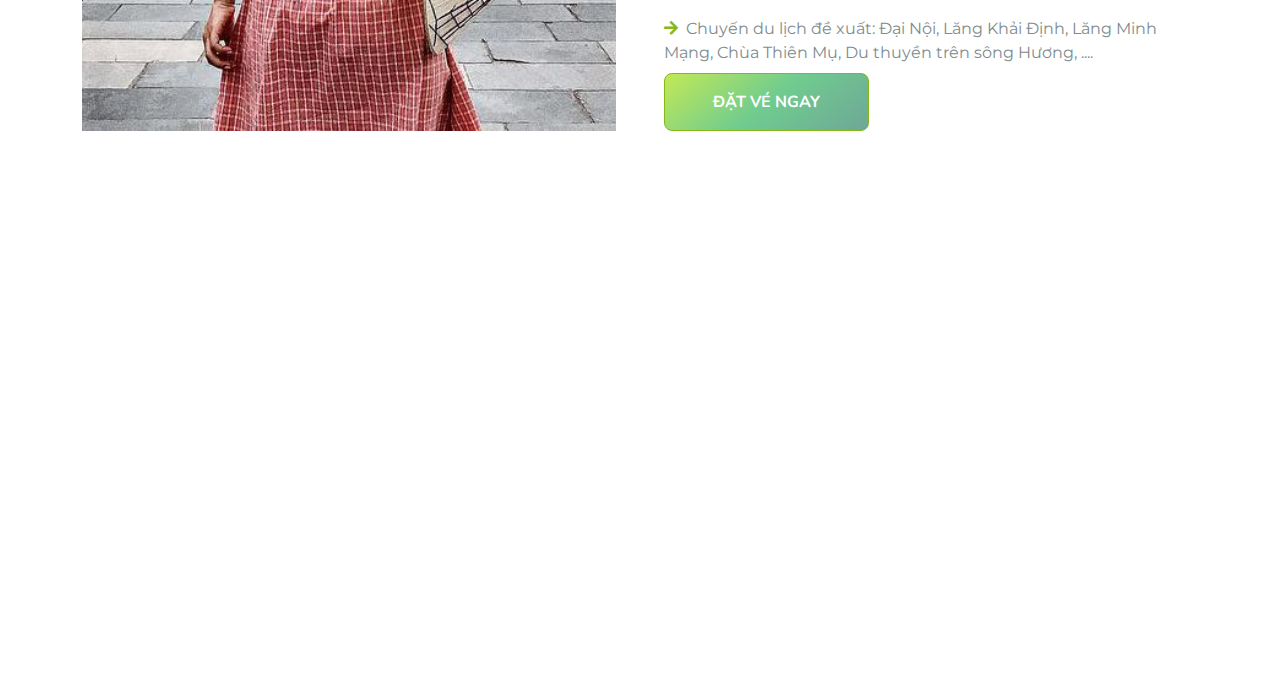
<file: hue.html>
<!DOCTYPE html>
<html lang="en">
  <head>
    <meta charset="utf-8" />
    <title>TTBH Travel</title>
    <meta content="width=device-width, initial-scale=1.0" name="viewport" />
    <meta content="" name="keywords" />
    <meta content="" name="description" />

    <!-- Favicon -->
    <link href="./img/logo.png" rel="icon" />

    <!-- Google Web Fonts -->
    <link rel="preconnect" href="https://fonts.googleapis.com" />
    <link rel="preconnect" href="https://fonts.gstatic.com" crossorigin />
    <link
      href="https://fonts.googleapis.com/css2?family=Heebo:wght@400;500;600&family=Nunito:wght@600;700;800&display=swap"
      rel="stylesheet"
    />

    <!-- Montserrats -->
    <link rel="preconnect" href="https://fonts.googleapis.com" />
    <link rel="preconnect" href="https://fonts.gstatic.com" crossorigin />
    <link
      href="https://fonts.googleapis.com/css2?family=Montserrat:ital,wght@0,100..900;1,100..900&display=swap"
      rel="stylesheet"
    />

    <!-- Icon Font Stylesheet -->
    <link
      href="https://cdnjs.cloudflare.com/ajax/libs/font-awesome/5.10.0/css/all.min.css"
      rel="stylesheet"
    />
    <link
      href="https://cdn.jsdelivr.net/npm/bootstrap-icons@1.4.1/font/bootstrap-icons.css"
      rel="stylesheet"
    />

    <!-- Libraries Stylesheet -->
    <link href="lib/animate/animate.min.css" rel="stylesheet" />
    <link href="lib/owlcarousel/assets/owl.carousel.min.css" rel="stylesheet" />
    <link
      href="lib/tempusdominus/css/tempusdominus-bootstrap-4.min.css"
      rel="stylesheet"
    />

    <!-- Customized Bootstrap Stylesheet -->
    <link href="css/bootstrap.min.css" rel="stylesheet" />

    <!-- Template Stylesheet -->
    <link href="css/style.css" rel="stylesheet" />
    <link rel="stylesheet" href="./css/hueStyles.css">
  </head>

  <body>
    <!-- loader -->
    <div class="loader"></div>
    <!-- Topbar Start -->
    <div class="container-fluid bg-dark px-5 d-none d-lg-block">
      <div class="row gx-0">
        <div class="col-lg-8 text-center text-lg-start mb-2 mb-lg-0">
          <div class="d-inline-flex align-items-center" style="height: 45px">
            <small class="me-3 text-light"
              ><i class="fa fa-map-marker-alt me-2"></i>470 Trần Đại Nghĩa, Quận
              Ngũ Hành Sơn, T.P Đà Nẵng, Việt Nam</small
            >
            <small class="me-3 text-light"
              ><i class="fa fa-phone-alt me-2"></i>0905 970 546</small
            >
            <small class="text-light"
              ><i class="fa fa-envelope-open me-2"></i
              >baonvt.23it@vku.udn.vn</small
            >
          </div>
        </div>
        <div class="col-lg-4 text-center text-lg-end">
          <div class="d-inline-flex align-items-center" style="height: 45px">
            <a
              class="btn btn-sm btn-outline-light btn-sm-square rounded-circle me-2"
              href=""
              ><i class="fab fa-twitter fw-normal"></i
            ></a>
            <a
              class="btn btn-sm btn-outline-light btn-sm-square rounded-circle me-2"
              href=""
              ><i class="fab fa-facebook-f fw-normal"></i
            ></a>
            <a
              class="btn btn-sm btn-outline-light btn-sm-square rounded-circle me-2"
              href=""
              ><i class="fab fa-linkedin-in fw-normal"></i
            ></a>
            <a
              class="btn btn-sm btn-outline-light btn-sm-square rounded-circle me-2"
              href=""
              ><i class="fab fa-instagram fw-normal"></i
            ></a>
            <a
              class="btn btn-sm btn-outline-light btn-sm-square rounded-circle"
              href=""
              ><i class="fab fa-youtube fw-normal"></i
            ></a>
          </div>
        </div>
      </div>
    </div>
    <!-- Topbar End -->

    <!-- Navbar & Hero Start -->
    <div class="container-fluid position-relative p-0">
      <nav
        class="navbar navbar-expand-lg navbar-light px-4 px-lg-5 py-3 py-lg-0"
      >
        <a href="./index.html" class="navbar-brand p-0 logo">
          <img src="./img/logo.png" alt="Logo" />
        </a>
        <button
          class="navbar-toggler"
          type="button"
          data-bs-toggle="collapse"
          data-bs-target="#navbarCollapse"
        >
          <span class="fa fa-bars"></span>
        </button>
        <div class="collapse navbar-collapse" id="navbarCollapse">
          <div class="navbar-nav ms-auto py-0">
            <a href="index.html" class="nav-item nav-link active">Trang chủ</a>
            <a href="#about" class="nav-item nav-link">Về chúng tôi</a>
            <a href="#service" class="nav-item nav-link">Dịch vụ</a>
            <a href="#destination" class="nav-item nav-link">Điểm đến</a>
            <div class="nav-item dropdown">
              <a
                href="#"
                class="nav-link dropdown-toggle"
                data-bs-toggle="dropdown"
                >Thêm</a
              >
              <div class="dropdown-menu m-0">
                <a href="#destination" class="dropdown-item">Điểm đến</a>
                <a href="#booking" class="dropdown-item">Đặt vé</a>
                <a href="#travel_guides" class="dropdown-item"
                  >Đội ngũ hướng dẫn viên</a
                >
              </div>
            </div>
            <a href="#contact" class="nav-item nav-link">Liên hệ</a>
          </div>
          <a href="./login.html" class="btn btn-primary rounded-pill py-2 px-4"
            >Đăng Kí</a
          >
        </div>
      </nav>

      <div class="container-fluid bg-primary py-5 mb-5 hero-header">
        <div class="container py-5">
          <div class="row justify-content-center py-5">
            <div class="col-lg-10 pt-lg-5 mt-lg-5 text-center">
              <h1 class="display-3 text-white mb-3 animated slideInDown">
                ĐẠI NỘI HUẾ 
              </h1>
              <p class="fs-4 text-white mb-4 animated slideInDown caption">
                QUẦN THỂ DI TÍCH GIỮA LÒNG CỐ ĐÔ
              </p>
              <p class="fs-4 text-white mb-4 animated slideInDown figcaption">
                Monsterial complex in the middle of the ancient capital
              </p>
              <!-- <div class="position-relative w-75 mx-auto animated slideInDown">
                <input
                  class="form-control border-0 rounded-pill w-100 py-3 ps-4 pe-5"
                  type="text"
                  placeholder="Vi Du: Thua Thien Hue"
                />
                <button
                  type="button"
                  class="btn btn-primary rounded-pill py-2 px-4 position-absolute top-0 end-0 me-2"
                  style="margin-top: 7px"
                >
                  Search
                </button> -->
              </div>
            </div>
          </div>
        </div>
      </div>
    </div>
    <!-- Navbar & Hero End -->

    <!-- About Start -->
    <div class="container-xxl py-5 about">
      <div class="container">
        <div class="row g-5">
          <div
            class="col-lg-6 wow fadeInUp"
            data-wow-delay="0.1s"
            style="min-height: 400px"
          >
            <div class="position-relative h-100">
              <img
                class="img-fluid position-absolute w-100 h-100"
                src="./img/73173-gioi-thieu-dai-noi-hue.jpg"
                alt=""
                style="object-fit: cover"
              />
            </div>
          </div>
          <div class="col-lg-6 wow fadeInUp" data-wow-delay="0.3s" id="about">
            <h2 class="section-title bg-white text-start text-primary pe-3">
              Đại Nội Huế
            </h2>
            <h1 class="mb-4 desc_star">
              Đại Nội Huế là một phần trong Quần thể di tích Cố đô Huế,
               mang đậm dấu ấn văn hóa, lịch sử, kiến trúc của triều đại nhà Nguyễn,
                tổ chức UNESCO đã công nhận là di sản văn hóa thế giới vào năm 1993.
            </h1>
            <p class="mb-4">
              Đại Nội Huế chính là nơi sinh hoạt và diễn ra các hoạt động của vua chúa Nguyễn cùng triều đình phong kiến cuối cùng của nước ta.
            </p>
            <p class="mb-4">
              Với khối kiến trúc khổng lồ bao gồm: Cổng Ngọ Môn, Điện Thái Hòa, Thái Bình Lâu, Cung Diên Thọ, ... Sẽ đưa du khách 
              như trở về thời đại phong kiến. Bên cạnh đó, hoạt động thuê cổ phục để chụp ảnh tại đại điện cũng là một hoạt động 
              rất đáng trải nghiệm với du khách. Du khách sẽ được lấy ảnh ngay với mức phí rất phải chăng.
              
            </p>
            <div class="row gy-2 gx-4 mb-4">
              <div class="col-sm-6">
                <p class="mb-0">
                  <i class="fa fa-arrow-right text-primary me-2"></i>Người lớn: 250.000 VNĐ/ người
                </p>
              </div>
              <div class="col-sm-6">
                <p class="mb-0">
                  <i class="fa fa-arrow-right text-primary me-2"></i>Trẻ em dưới 6 tuổi: Miễn Phí
                </p>
              </div>
              <div class="col-sm-6">
                <p class="mb-0">
                  <i class="fa fa-arrow-right text-primary me-2"></i>Chụp ảnh lấy ngay
                </p>
              </div>
              <div class="col-sm-6">
                <p class="mb-0">
                  <i class="fa fa-arrow-right text-primary me-2"></i>Trải nghiệm cổ phục
                </p>
              </div>
              <div class="col-sm-6">
                <p class="mb-0">
                  <i class="fa fa-arrow-right text-primary me-2"></i>Khám phá vẻ
                  đẹp hoang sơ
                </p>
              </div>
              <div class="col-sm-6">
                <p class="mb-0">
                  <i class="fa fa-arrow-right text-primary me-2"></i>Trải nghiệm cưỡi voi, cưỡi ngựa
                </p>
              </div>
            </div>
            <div class="col-sm-12">
              <p class="mb-0">
                <i class="fa fa-arrow-right text-primary me-2"></i>Chuyến du lịch đề xuất: Đại Nội, Lăng Khải Định, Lăng Minh Mạng, Chùa Thiên Mụ,
                Du thuyền trên sông Hương, ....
              </p>
            </div>
            <a class="btn btn-primary py-3 px-5 mt-2" href="">ĐẶT VÉ NGAY</a>
          </div>
        </div>
      </div>
    </div>
    <!-- About End -->

    <!-- Footer Start -->
    <div
      class="container-fluid bg-dark text-light footer pt-5 mt-5 wow fadeIn"
      id="contact"
      data-wow-delay="0.1s"
    >
      <div class="container py-5">
        <div class="row g-5">
          <div class="col-lg-3 col-md-6">
            <h4 class="text-white mb-3">Company</h4>
            <a class="btn btn-link" href="">About Us</a>
            <a class="btn btn-link" href="">Contact Us</a>
            <a class="btn btn-link" href="">Privacy Policy</a>
            <a class="btn btn-link" href="">Terms & Condition</a>
            <a class="btn btn-link" href="">FAQs & Help</a>
          </div>
          <div class="col-lg-3 col-md-6">
            <h4 class="text-white mb-3">Contact</h4>
            <p class="mb-2">
              <i class="fa fa-map-marker-alt me-3"></i>470 Trần Đại Nghĩa, Quận
              Ngũ Hành Sơn, T.P Đà Nẵng, Việt Nam
            </p>
            <p class="mb-2"><i class="fa fa-phone-alt me-3"></i>0905 970 546</p>
            <p class="mb-2">
              <i class="fa fa-envelope me-3"></i>baonvt.23it@vku.udn.vn
            </p>
            <div class="d-flex pt-2">
              <a class="btn btn-outline-light btn-social" href=""
                ><i class="fab fa-twitter"></i
              ></a>
              <a class="btn btn-outline-light btn-social" href=""
                ><i class="fab fa-facebook-f"></i
              ></a>
              <a class="btn btn-outline-light btn-social" href=""
                ><i class="fab fa-youtube"></i
              ></a>
              <a class="btn btn-outline-light btn-social" href=""
                ><i class="fab fa-linkedin-in"></i
              ></a>
            </div>
          </div>
          <div class="col-lg-3 col-md-6">
            <h4 class="text-white mb-3">Gallery</h4>
            <div class="row g-2 pt-2">
              <div class="col-4">
                <img
                  class="img-fluid bg-light p-1"
                  src="img/package-1.jpg"
                  alt=""
                />
              </div>
              <div class="col-4">
                <img
                  class="img-fluid bg-light p-1"
                  src="img/package-2.jpg"
                  alt=""
                />
              </div>
              <div class="col-4">
                <img
                  class="img-fluid bg-light p-1"
                  src="img/package-3.jpg"
                  alt=""
                />
              </div>
              <div class="col-4">
                <img
                  class="img-fluid bg-light p-1"
                  src="img/package-2.jpg"
                  alt=""
                />
              </div>
              <div class="col-4">
                <img
                  class="img-fluid bg-light p-1"
                  src="img/package-3.jpg"
                  alt=""
                />
              </div>
              <div class="col-4">
                <img
                  class="img-fluid bg-light p-1"
                  src="img/package-1.jpg"
                  alt=""
                />
              </div>
            </div>
          </div>
          <div class="col-lg-3 col-md-6">
            <h4 class="text-white mb-3">Newsletter</h4>
            <p>Chúng tôi hân hạnh được phục vụ quý khách!</p>
            <div class="position-relative mx-auto" style="max-width: 400px">
              <input
                class="form-control border-primary w-100 py-3 ps-4 pe-5"
                type="text"
                placeholder="Your email"
                style="border-radius: 8px"
              />
              <button
                type="button"
                class="btn btn-primary py-2 position-absolute top-0 end-0 mt-2 me-2"
              >
                <a href="login.html" style="color: #fff">SignUp</a>
              </button>
            </div>
          </div>
        </div>
      </div>
      <div class="container">
        <div class="copyright">
          <div class="row">
            <div class="col-md-6 text-center text-md-start mb-3 mb-md-0">
              &copy; <a class="border-bottom" href="#">TTBH Travel</a>, All
              Right Reserved. Designed By
              <a
                class="border-bottom"
                href="https://www.facebook.com/vanthaibao.nguyen.295"
                >Thai Bao</a
              >
            </div>
            <div class="col-md-6 text-center text-md-end">
              <div class="footer-menu">
                <a href="">Home</a>
                <a href="">Cookies</a>
                <a href="">Help</a>
                <a href="">FQAs</a>
              </div>
            </div>
          </div>
        </div>
      </div>
    </div>
    <!-- Footer End -->

    <!-- Back to Top -->
    <a href="#" class="btn btn-lg btn-primary btn-lg-square back-to-top"
      ><i class="bi bi-arrow-up"></i
    ></a>

    <!-- JavaScript Libraries -->
    <script src="https://code.jquery.com/jquery-3.4.1.min.js"></script>
    <script src="https://cdn.jsdelivr.net/npm/bootstrap@5.0.0/dist/js/bootstrap.bundle.min.js"></script>
    <script src="lib/wow/wow.min.js"></script>
    <script src="lib/easing/easing.min.js"></script>
    <script src="lib/waypoints/waypoints.min.js"></script>
    <script src="lib/owlcarousel/owl.carousel.min.js"></script>
    <script src="lib/tempusdominus/js/moment.min.js"></script>
    <script src="lib/tempusdominus/js/moment-timezone.min.js"></script>
    <script src="lib/tempusdominus/js/tempusdominus-bootstrap-4.min.js"></script>

    <!-- Template Javascript -->
    <script src="js/main.js"></script>

    <!-- Javascript loader -->
    <script>
      window.addEventListener("load", () => {
        const loader = document.querySelector(".loader");

        loader.classList.add("loader--hidden");

        loader.addEventListener("transitionend", () => {
          document.body.removeChild(document.querySelector(".loader"));
        });
      });
    </script>

    <!-- Swiper JS -->
    <!-- <script src="https://cdn.jsdelivr.net/npm/swiper@9/swiper-bundle.min.js"></script> -->

    <!-- Initialize Swiper -->
    <script>
      var swiper = new Swiper(".mySwiper", {
        spaceBetween: 30,
        centeredSlides: true,
        autoplay: {
          delay: 2500,
          disableOnInteraction: false,
        },
      });
    </script>
  </body>
</html>
</file>
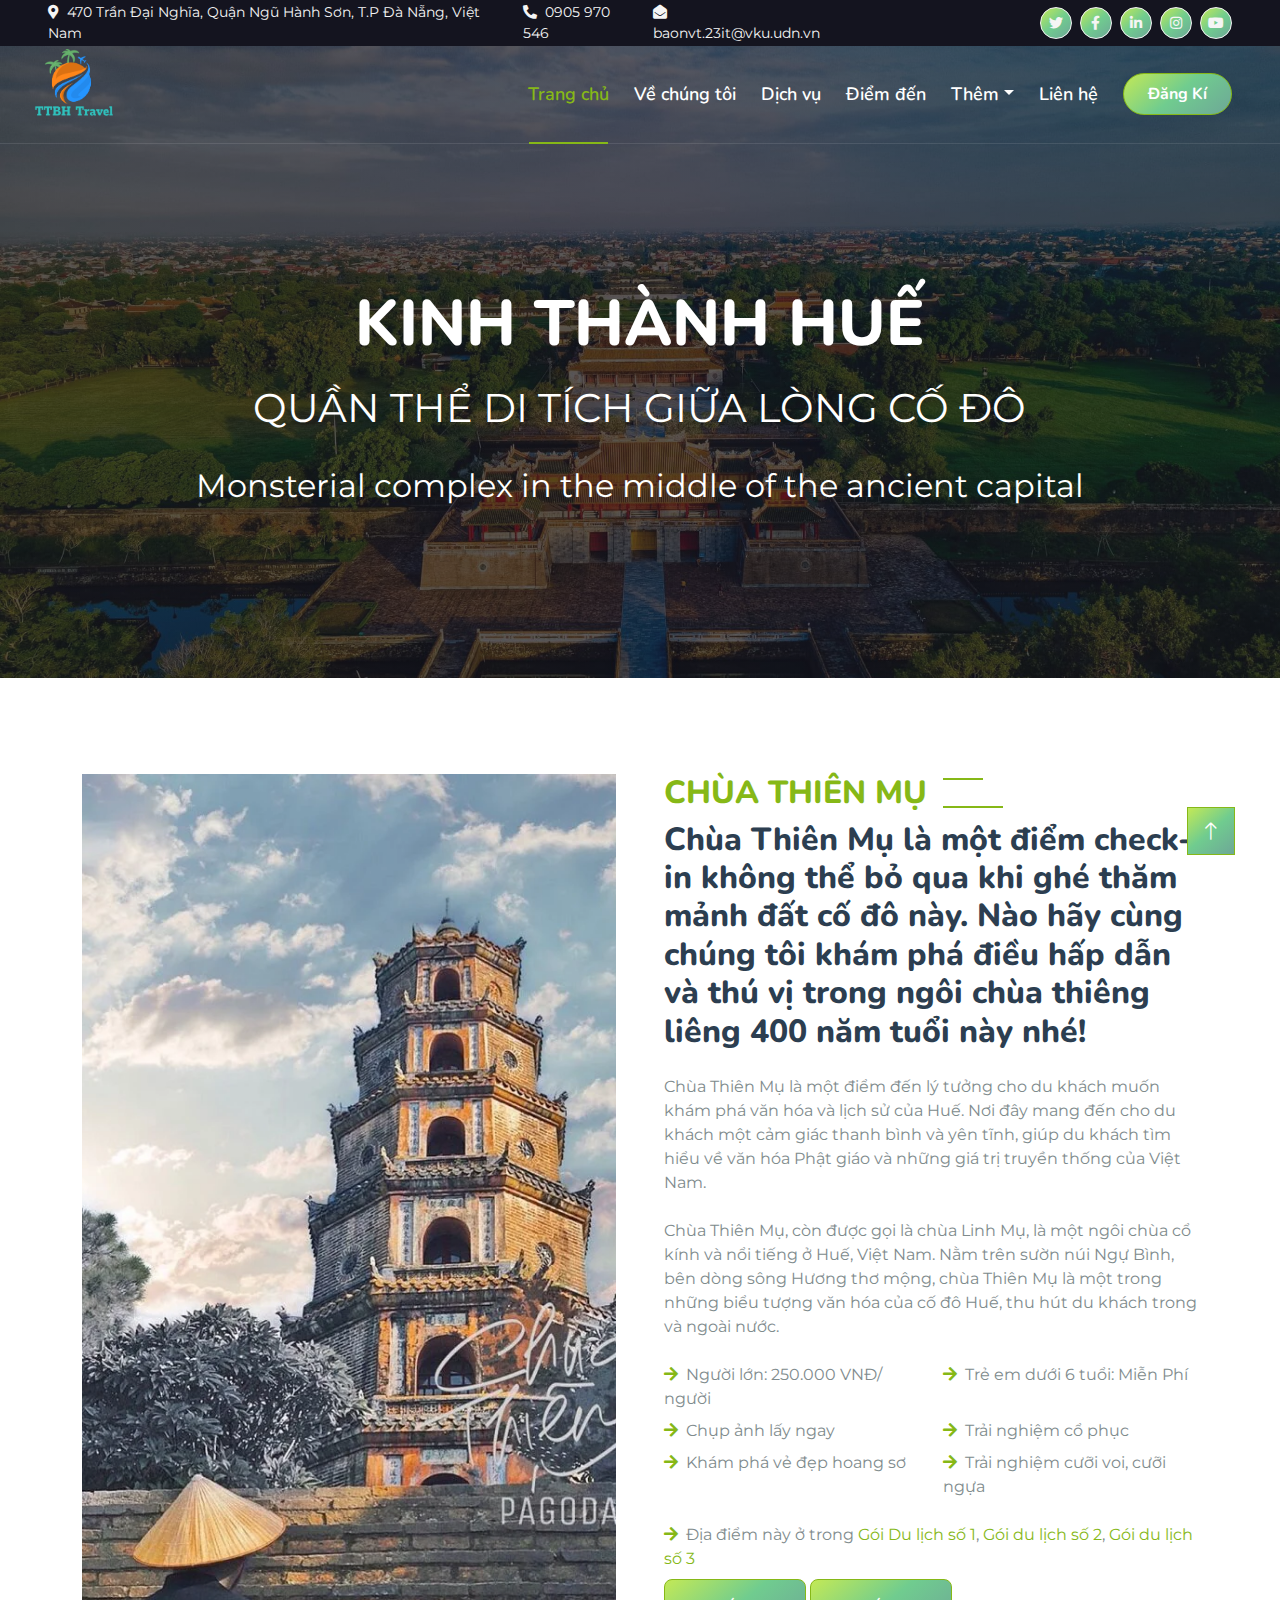
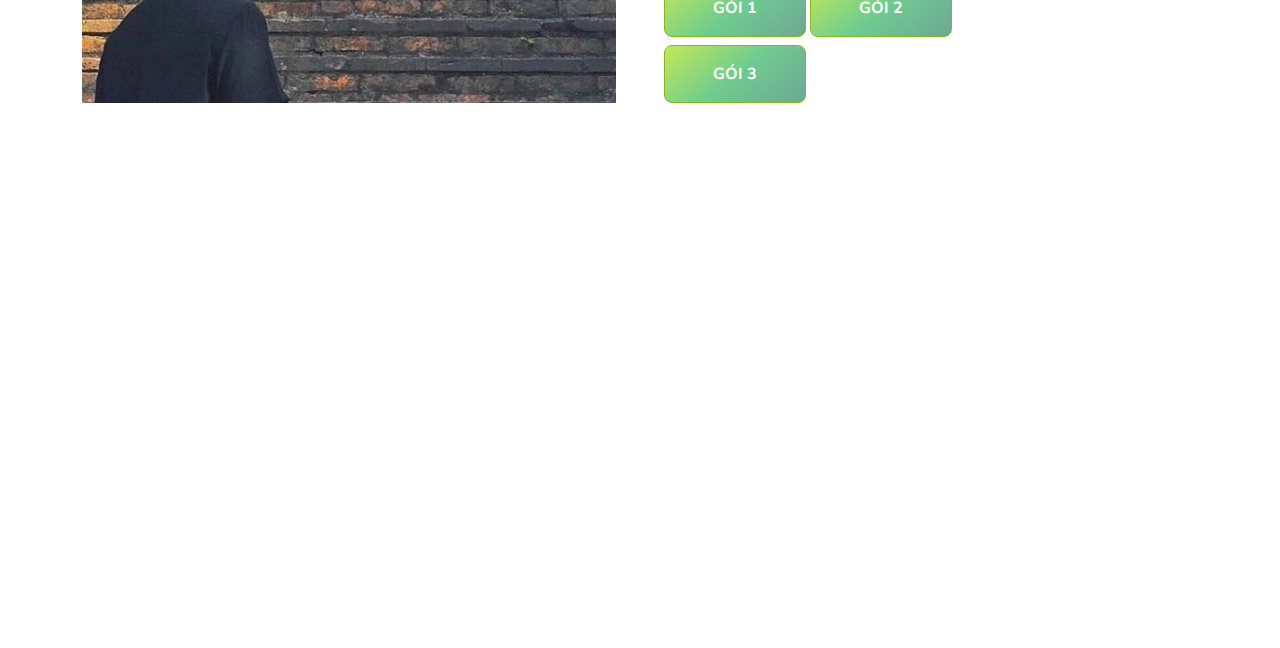
<file: ThienMuPagoda.html>
<!DOCTYPE html>
<html lang="en">
  <head>
    <meta charset="utf-8" />
    <title>TTBH Travel</title>
    <meta content="width=device-width, initial-scale=1.0" name="viewport" />
    <meta content="" name="keywords" />
    <meta content="" name="description" />

    <!-- Favicon -->
    <link href="./img/logo.png" rel="icon" />

    <!-- Google Web Fonts -->
    <link rel="preconnect" href="https://fonts.googleapis.com" />
    <link rel="preconnect" href="https://fonts.gstatic.com" crossorigin />
    <link
      href="https://fonts.googleapis.com/css2?family=Heebo:wght@400;500;600&family=Nunito:wght@600;700;800&display=swap"
      rel="stylesheet"
    />

    <!-- Montserrats -->
    <link rel="preconnect" href="https://fonts.googleapis.com" />
    <link rel="preconnect" href="https://fonts.gstatic.com" crossorigin />
    <link
      href="https://fonts.googleapis.com/css2?family=Montserrat:ital,wght@0,100..900;1,100..900&display=swap"
      rel="stylesheet"
    />
<!-- Font thư pháp -->
    <link rel="stylesheet" href="./font/stylesheet.css">
    <!-- Icon Font Stylesheet -->
    <link
      href="https://cdnjs.cloudflare.com/ajax/libs/font-awesome/5.10.0/css/all.min.css"
      rel="stylesheet"
    />
    <link
      href="https://cdn.jsdelivr.net/npm/bootstrap-icons@1.4.1/font/bootstrap-icons.css"
      rel="stylesheet"
    />

    <!-- Libraries Stylesheet -->
    <link href="lib/animate/animate.min.css" rel="stylesheet" />
    <link href="lib/owlcarousel/assets/owl.carousel.min.css" rel="stylesheet" />
    <link
      href="lib/tempusdominus/css/tempusdominus-bootstrap-4.min.css"
      rel="stylesheet"
    />

    <!-- Customized Bootstrap Stylesheet -->
    <link href="css/bootstrap.min.css" rel="stylesheet" />

    <!-- Template Stylesheet -->
    <link href="css/style.css" rel="stylesheet" />
    <link rel="stylesheet" href="./css/hueStyles.css">
  </head>

  <body>
    <!-- loader -->
    <div class="loader"></div>
    <!-- Topbar Start -->
    <div class="container-fluid bg-dark px-5 d-none d-lg-block">
      <div class="row gx-0">
        <div class="col-lg-8 text-center text-lg-start mb-2 mb-lg-0">
          <div class="d-inline-flex align-items-center" style="height: 45px">
            <small class="me-3 text-light"
              ><i class="fa fa-map-marker-alt me-2"></i>470 Trần Đại Nghĩa, Quận
              Ngũ Hành Sơn, T.P Đà Nẵng, Việt Nam</small
            >
            <small class="me-3 text-light"
              ><i class="fa fa-phone-alt me-2"></i>0905 970 546</small
            >
            <small class="text-light"
              ><i class="fa fa-envelope-open me-2"></i
              >baonvt.23it@vku.udn.vn</small
            >
          </div>
        </div>
        <div class="col-lg-4 text-center text-lg-end">
          <div class="d-inline-flex align-items-center" style="height: 45px">
            <a
              class="btn btn-sm btn-outline-light btn-sm-square rounded-circle me-2"
              href=""
              ><i class="fab fa-twitter fw-normal"></i
            ></a>
            <a
              class="btn btn-sm btn-outline-light btn-sm-square rounded-circle me-2"
              href=""
              ><i class="fab fa-facebook-f fw-normal"></i
            ></a>
            <a
              class="btn btn-sm btn-outline-light btn-sm-square rounded-circle me-2"
              href=""
              ><i class="fab fa-linkedin-in fw-normal"></i
            ></a>
            <a
              class="btn btn-sm btn-outline-light btn-sm-square rounded-circle me-2"
              href=""
              ><i class="fab fa-instagram fw-normal"></i
            ></a>
            <a
              class="btn btn-sm btn-outline-light btn-sm-square rounded-circle"
              href=""
              ><i class="fab fa-youtube fw-normal"></i
            ></a>
          </div>
        </div>
      </div>
    </div>
    <!-- Topbar End -->

    <!-- Navbar & Hero Start -->
    <div class="container-fluid position-relative p-0">
      <nav
        class="navbar navbar-expand-lg navbar-light px-4 px-lg-5 py-3 py-lg-0"
      >
        <a href="./index.html" class="navbar-brand p-0 logo">
          <img src="./img/logo.png" alt="Logo" />
        </a>
        <button
          class="navbar-toggler"
          type="button"
          data-bs-toggle="collapse"
          data-bs-target="#navbarCollapse"
        >
          <span class="fa fa-bars"></span>
        </button>
        <div class="collapse navbar-collapse" id="navbarCollapse">
          <div class="navbar-nav ms-auto py-0">
            <a href="index.html" class="nav-item nav-link active">Trang chủ</a>
            <a href="#about" class="nav-item nav-link">Về chúng tôi</a>
            <a href="#service" class="nav-item nav-link">Dịch vụ</a>
            <a href="#destination" class="nav-item nav-link">Điểm đến</a>
            <div class="nav-item dropdown">
              <a
                href="#"
                class="nav-link dropdown-toggle"
                data-bs-toggle="dropdown"
                >Thêm</a
              >
              <div class="dropdown-menu m-0">
                <a href="#destination" class="dropdown-item">Điểm đến</a>
                <a href="#booking" class="dropdown-item">Đặt vé</a>
                <a href="#travel_guides" class="dropdown-item"
                  >Đội ngũ hướng dẫn viên</a
                >
              </div>
            </div>
            <a href="#contact" class="nav-item nav-link">Liên hệ</a>
          </div>
          <a href="./login.html" class="btn btn-primary rounded-pill py-2 px-4"
            >Đăng Kí</a
          >
        </div>
      </nav>

      <div class="container-fluid bg-primary py-5 mb-5 hero-header">
        <div class="container py-5">
          <div class="row justify-content-center py-5">
            <div class="col-lg-10 pt-lg-5 mt-lg-5 text-center">
              <h1 class="display-3 text-white mb-3 animated slideInDown location">
                KINH THÀNH HUẾ 
              </h1>
              <p class="fs-4 text-white mb-4 animated slideInDown Main_caption">
                QUẦN THỂ DI TÍCH GIỮA LÒNG CỐ ĐÔ
              </p>
              <p class=" text-white mb-4 animated slideInDown caption">
                Monsterial complex in the middle of the ancient capital
              </p>
              <!-- <div class="position-relative w-75 mx-auto animated slideInDown">
                <input
                  class="form-control border-0 rounded-pill w-100 py-3 ps-4 pe-5"
                  type="text"
                  placeholder="Vi Du: Thua Thien Hue"
                />
                <button
                  type="button"
                  class="btn btn-primary rounded-pill py-2 px-4 position-absolute top-0 end-0 me-2"
                  style="margin-top: 7px"
                >
                  Search
                </button> -->
              </div>
            </div>
          </div>
        </div>
      </div>
    </div>
    <!-- Navbar & Hero End -->

    <!-- About Start -->
    <div class="container-xxl py-5 about">
      <div class="container">
        <div class="row g-5">
          <div
            class="col-lg-6 wow fadeInUp"
            data-wow-delay="0.1s"
            style="min-height: 400px"
          >
            <div class="position-relative h-100">
              <img
                class="img-fluid position-absolute w-100 h-100"
                src="./img/chua-thien-mu-o-hue-6.webp"
                alt=""
                style="object-fit: cover"
              />
            </div>
          </div>
          <div class="col-lg-6 wow fadeInUp" data-wow-delay="0.3s" id="about">
            <h2 class="section-title bg-white text-start text-primary pe-3">
              Chùa Thiên Mụ
            </h2>
            <h1 class="mb-4 description">
              Chùa Thiên Mụ là một điểm check-in không thể bỏ qua khi ghé thăm mảnh đất cố đô này. 
                Nào hãy cùng chúng tôi khám phá điều hấp dẫn và thú vị trong ngôi chùa thiêng liêng 400 năm tuổi này nhé!
            </h1>
            <p class="mb-4">
              Chùa Thiên Mụ là một điểm đến lý tưởng cho du khách muốn khám phá văn hóa và lịch sử của Huế.
                 Nơi đây mang đến cho du khách một cảm giác thanh bình và yên tĩnh, giúp du khách tìm hiểu về văn hóa Phật giáo và những giá trị truyền thống của Việt Nam.
              <p class="mb-4">
            </p>
            <p class="mb-4">
              Chùa Thiên Mụ, còn được gọi là chùa Linh Mụ, là một ngôi chùa cổ kính và nổi tiếng ở Huế, Việt Nam.
                 Nằm trên sườn núi Ngự Bình, bên dòng sông Hương thơ mộng, chùa Thiên Mụ là một trong những biểu tượng văn hóa của cố đô Huế, thu hút du khách trong và ngoài nước.
              
            </p>
            <div class="row gy-2 gx-4 mb-4">
              <div class="col-sm-6">
                <p class="mb-0">
                  <i class="fa fa-arrow-right text-primary me-2"></i>Người lớn: 250.000 VNĐ/ người
                </p>
              </div>
              <div class="col-sm-6">
                <p class="mb-0">
                  <i class="fa fa-arrow-right text-primary me-2"></i>Trẻ em dưới 6 tuổi: Miễn Phí
                </p>
              </div>
              <div class="col-sm-6">
                <p class="mb-0">
                  <i class="fa fa-arrow-right text-primary me-2"></i>Chụp ảnh lấy ngay
                </p>
              </div>
              <div class="col-sm-6">
                <p class="mb-0">
                  <i class="fa fa-arrow-right text-primary me-2"></i>Trải nghiệm cổ phục
                </p>
              </div>
              <div class="col-sm-6">
                <p class="mb-0">
                  <i class="fa fa-arrow-right text-primary me-2"></i>Khám phá vẻ
                  đẹp hoang sơ
                </p>
              </div>
              <div class="col-sm-6">
                <p class="mb-0">
                  <i class="fa fa-arrow-right text-primary me-2"></i>Trải nghiệm cưỡi voi, cưỡi ngựa
                </p>
              </div>
            </div>
            <div class="col-sm-12">
              <p class="mb-0">
                <i class="fa fa-arrow-right text-primary me-2"></i>Địa điểm này ở trong <a href="/#">Gói Du lịch số 1</a>, 
                <a href="/#">Gói du lịch số 2</a>,
                <a href="/#"> Gói du lịch số 3</a>
              </p>
            </div>
              <div class="col-sm-9">
                <a class="btn btn-primary py-3 px-5 mt-2" href="">GÓI 1</a>
                <a class="btn btn-primary py-3 px-5 mt-2" href="">GÓI 2</a>
                <a class="btn btn-primary py-3 px-5 mt-2" href="">GÓI 3</a>
              </div>
            </div>       
          </div>
        </div>
      </div>
    </div>
    <!-- About End -->

    <!-- Footer Start -->
    <div
      class="container-fluid bg-dark text-light footer pt-5 mt-5 wow fadeIn"
      id="contact"
      data-wow-delay="0.1s"
    >
      <div class="container py-5">
        <div class="row g-5">
          <div class="col-lg-3 col-md-6">
            <h4 class="text-white mb-3">Company</h4>
            <a class="btn btn-link" href="">About Us</a>
            <a class="btn btn-link" href="">Contact Us</a>
            <a class="btn btn-link" href="">Privacy Policy</a>
            <a class="btn btn-link" href="">Terms & Condition</a>
            <a class="btn btn-link" href="">FAQs & Help</a>
          </div>
          <div class="col-lg-3 col-md-6">
            <h4 class="text-white mb-3">Contact</h4>
            <p class="mb-2">
              <i class="fa fa-map-marker-alt me-3"></i>470 Trần Đại Nghĩa, Quận
              Ngũ Hành Sơn, T.P Đà Nẵng, Việt Nam
            </p>
            <p class="mb-2"><i class="fa fa-phone-alt me-3"></i>0905 970 546</p>
            <p class="mb-2">
              <i class="fa fa-envelope me-3"></i>baonvt.23it@vku.udn.vn
            </p>
            <div class="d-flex pt-2">
              <a class="btn btn-outline-light btn-social" href=""
                ><i class="fab fa-twitter"></i
              ></a>
              <a class="btn btn-outline-light btn-social" href=""
                ><i class="fab fa-facebook-f"></i
              ></a>
              <a class="btn btn-outline-light btn-social" href=""
                ><i class="fab fa-youtube"></i
              ></a>
              <a class="btn btn-outline-light btn-social" href=""
                ><i class="fab fa-linkedin-in"></i
              ></a>
            </div>
          </div>
          <div class="col-lg-3 col-md-6">
            <h4 class="text-white mb-3">Gallery</h4>
            <div class="row g-2 pt-2">
              <div class="col-4">
                <img
                  class="img-fluid bg-light p-1"
                  src="img/package-1.jpg"
                  alt=""
                />
              </div>
              <div class="col-4">
                <img
                  class="img-fluid bg-light p-1"
                  src="img/package-2.jpg"
                  alt=""
                />
              </div>
              <div class="col-4">
                <img
                  class="img-fluid bg-light p-1"
                  src="img/package-3.jpg"
                  alt=""
                />
              </div>
              <div class="col-4">
                <img
                  class="img-fluid bg-light p-1"
                  src="img/package-2.jpg"
                  alt=""
                />
              </div>
              <div class="col-4">
                <img
                  class="img-fluid bg-light p-1"
                  src="img/package-3.jpg"
                  alt=""
                />
              </div>
              <div class="col-4">
                <img
                  class="img-fluid bg-light p-1"
                  src="img/package-1.jpg"
                  alt=""
                />
              </div>
            </div>
          </div>
          <div class="col-lg-3 col-md-6">
            <h4 class="text-white mb-3">Newsletter</h4>
            <p>Chúng tôi hân hạnh được phục vụ quý khách!</p>
            <div class="position-relative mx-auto" style="max-width: 400px">
              <input
                class="form-control border-primary w-100 py-3 ps-4 pe-5"
                type="text"
                placeholder="Your email"
                style="border-radius: 8px"
              />
              <button
                type="button"
                class="btn btn-primary py-2 position-absolute top-0 end-0 mt-2 me-2"
              >
                <a href="login.html" style="color: #fff">SignUp</a>
              </button>
            </div>
          </div>
        </div>
      </div>
      <div class="container">
        <div class="copyright">
          <div class="row">
            <div class="col-md-6 text-center text-md-start mb-3 mb-md-0">
              &copy; <a class="border-bottom" href="#">TTBH Travel</a>, All
              Right Reserved. Designed By
              <a
                class="border-bottom"
                href="https://www.facebook.com/vanthaibao.nguyen.295"
                >Thai Bao</a
              >
            </div>
            <div class="col-md-6 text-center text-md-end">
              <div class="footer-menu">
                <a href="">Home</a>
                <a href="">Cookies</a>
                <a href="">Help</a>
                <a href="">FQAs</a>
              </div>
            </div>
          </div>
        </div>
      </div>
    </div>
    <!-- Footer End -->

    <!-- Back to Top -->
    <a href="#" class="btn btn-lg btn-primary btn-lg-square back-to-top"
      ><i class="bi bi-arrow-up"></i
    ></a>

    <!-- JavaScript Libraries -->
    <script src="https://code.jquery.com/jquery-3.4.1.min.js"></script>
    <script src="https://cdn.jsdelivr.net/npm/bootstrap@5.0.0/dist/js/bootstrap.bundle.min.js"></script>
    <script src="lib/wow/wow.min.js"></script>
    <script src="lib/easing/easing.min.js"></script>
    <script src="lib/waypoints/waypoints.min.js"></script>
    <script src="lib/owlcarousel/owl.carousel.min.js"></script>
    <script src="lib/tempusdominus/js/moment.min.js"></script>
    <script src="lib/tempusdominus/js/moment-timezone.min.js"></script>
    <script src="lib/tempusdominus/js/tempusdominus-bootstrap-4.min.js"></script>

    <!-- Template Javascript -->
    <script src="js/main.js"></script>

    <!-- Javascript loader -->
    <script>
      window.addEventListener("load", () => {
        const loader = document.querySelector(".loader");

        loader.classList.add("loader--hidden");

        loader.addEventListener("transitionend", () => {
          document.body.removeChild(document.querySelector(".loader"));
        });
      });
    </script>

    <!-- Swiper JS -->
    <!-- <script src="https://cdn.jsdelivr.net/npm/swiper@9/swiper-bundle.min.js"></script> -->

    <!-- Initialize Swiper -->
    <script>
      var swiper = new Swiper(".mySwiper", {
        spaceBetween: 30,
        centeredSlides: true,
        autoplay: {
          delay: 2500,
          disableOnInteraction: false,
        },
      });
    </script>
  </body>
</html>
</file>
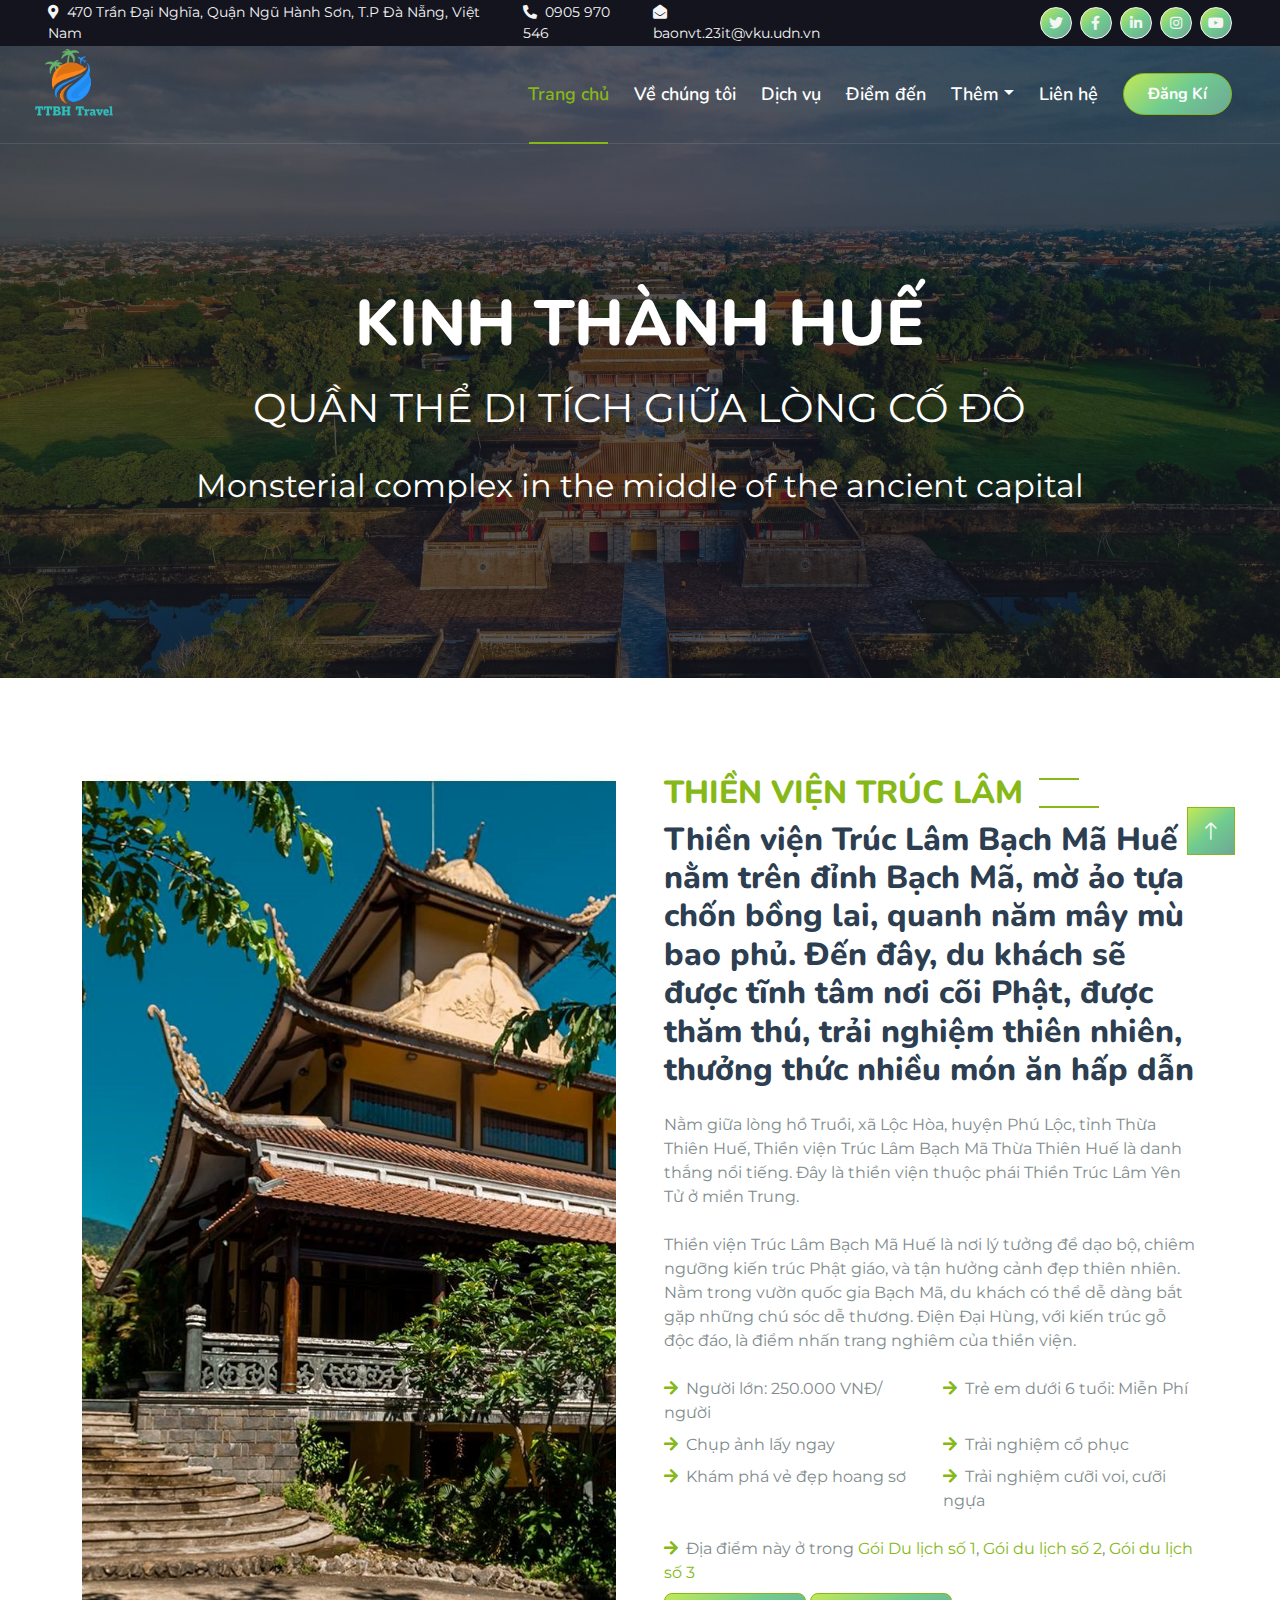
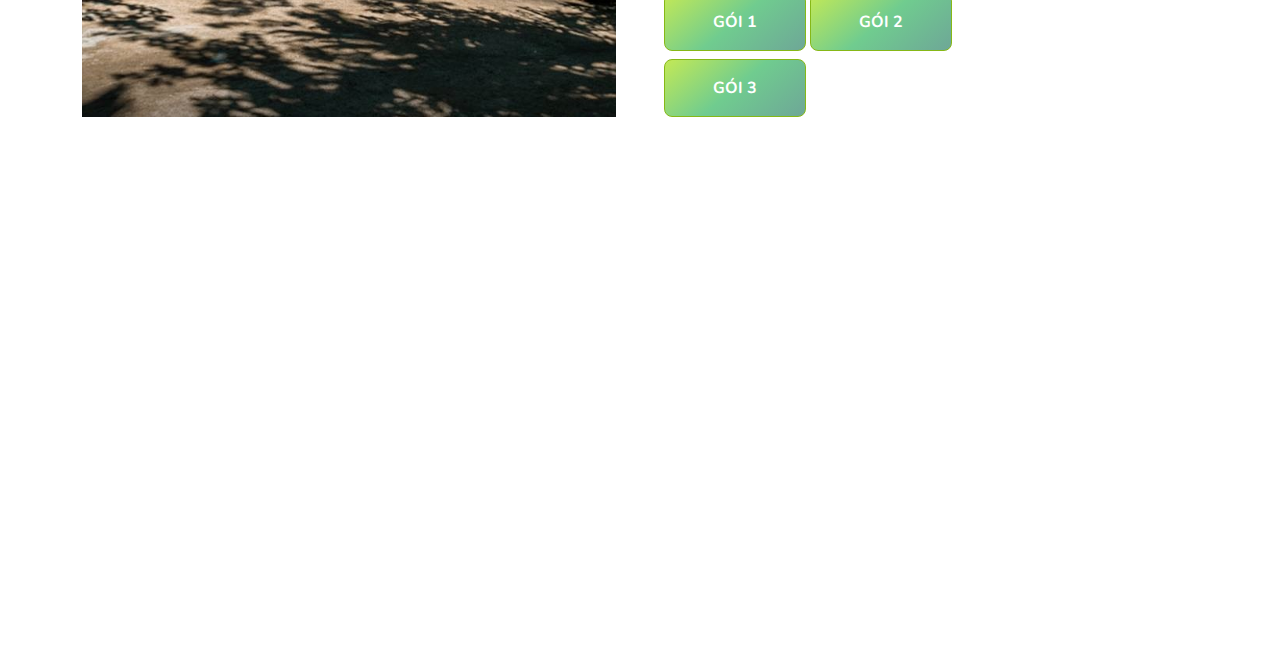
<file: ThienVienTrucLam.html>
<!DOCTYPE html>
<html lang="en">
  <head>
    <meta charset="utf-8" />
    <title>TTBH Travel</title>
    <meta content="width=device-width, initial-scale=1.0" name="viewport" />
    <meta content="" name="keywords" />
    <meta content="" name="description" />

    <!-- Favicon -->
    <link href="./img/logo.png" rel="icon" />

    <!-- Google Web Fonts -->
    <link rel="preconnect" href="https://fonts.googleapis.com" />
    <link rel="preconnect" href="https://fonts.gstatic.com" crossorigin />
    <link
      href="https://fonts.googleapis.com/css2?family=Heebo:wght@400;500;600&family=Nunito:wght@600;700;800&display=swap"
      rel="stylesheet"
    />

    <!-- Montserrats -->
    <link rel="preconnect" href="https://fonts.googleapis.com" />
    <link rel="preconnect" href="https://fonts.gstatic.com" crossorigin />
    <link
      href="https://fonts.googleapis.com/css2?family=Montserrat:ital,wght@0,100..900;1,100..900&display=swap"
      rel="stylesheet"
    />
<!-- Font thư pháp -->
    <link rel="stylesheet" href="./font/stylesheet.css">
    <!-- Icon Font Stylesheet -->
    <link
      href="https://cdnjs.cloudflare.com/ajax/libs/font-awesome/5.10.0/css/all.min.css"
      rel="stylesheet"
    />
    <link
      href="https://cdn.jsdelivr.net/npm/bootstrap-icons@1.4.1/font/bootstrap-icons.css"
      rel="stylesheet"
    />

    <!-- Libraries Stylesheet -->
    <link href="lib/animate/animate.min.css" rel="stylesheet" />
    <link href="lib/owlcarousel/assets/owl.carousel.min.css" rel="stylesheet" />
    <link
      href="lib/tempusdominus/css/tempusdominus-bootstrap-4.min.css"
      rel="stylesheet"
    />

    <!-- Customized Bootstrap Stylesheet -->
    <link href="css/bootstrap.min.css" rel="stylesheet" />

    <!-- Template Stylesheet -->
    <link href="css/style.css" rel="stylesheet" />
    <link rel="stylesheet" href="./css/hueStyles.css">
  </head>

  <body>
    <!-- loader -->
    <div class="loader"></div>
    <!-- Topbar Start -->
    <div class="container-fluid bg-dark px-5 d-none d-lg-block">
      <div class="row gx-0">
        <div class="col-lg-8 text-center text-lg-start mb-2 mb-lg-0">
          <div class="d-inline-flex align-items-center" style="height: 45px">
            <small class="me-3 text-light"
              ><i class="fa fa-map-marker-alt me-2"></i>470 Trần Đại Nghĩa, Quận
              Ngũ Hành Sơn, T.P Đà Nẵng, Việt Nam</small
            >
            <small class="me-3 text-light"
              ><i class="fa fa-phone-alt me-2"></i>0905 970 546</small
            >
            <small class="text-light"
              ><i class="fa fa-envelope-open me-2"></i
              >baonvt.23it@vku.udn.vn</small
            >
          </div>
        </div>
        <div class="col-lg-4 text-center text-lg-end">
          <div class="d-inline-flex align-items-center" style="height: 45px">
            <a
              class="btn btn-sm btn-outline-light btn-sm-square rounded-circle me-2"
              href=""
              ><i class="fab fa-twitter fw-normal"></i
            ></a>
            <a
              class="btn btn-sm btn-outline-light btn-sm-square rounded-circle me-2"
              href=""
              ><i class="fab fa-facebook-f fw-normal"></i
            ></a>
            <a
              class="btn btn-sm btn-outline-light btn-sm-square rounded-circle me-2"
              href=""
              ><i class="fab fa-linkedin-in fw-normal"></i
            ></a>
            <a
              class="btn btn-sm btn-outline-light btn-sm-square rounded-circle me-2"
              href=""
              ><i class="fab fa-instagram fw-normal"></i
            ></a>
            <a
              class="btn btn-sm btn-outline-light btn-sm-square rounded-circle"
              href=""
              ><i class="fab fa-youtube fw-normal"></i
            ></a>
          </div>
        </div>
      </div>
    </div>
    <!-- Topbar End -->

    <!-- Navbar & Hero Start -->
    <div class="container-fluid position-relative p-0">
      <nav
        class="navbar navbar-expand-lg navbar-light px-4 px-lg-5 py-3 py-lg-0"
      >
        <a href="./index.html" class="navbar-brand p-0 logo">
          <img src="./img/logo.png" alt="Logo" />
        </a>
        <button
          class="navbar-toggler"
          type="button"
          data-bs-toggle="collapse"
          data-bs-target="#navbarCollapse"
        >
          <span class="fa fa-bars"></span>
        </button>
        <div class="collapse navbar-collapse" id="navbarCollapse">
          <div class="navbar-nav ms-auto py-0">
            <a href="index.html" class="nav-item nav-link active">Trang chủ</a>
            <a href="#about" class="nav-item nav-link">Về chúng tôi</a>
            <a href="#service" class="nav-item nav-link">Dịch vụ</a>
            <a href="#destination" class="nav-item nav-link">Điểm đến</a>
            <div class="nav-item dropdown">
              <a
                href="#"
                class="nav-link dropdown-toggle"
                data-bs-toggle="dropdown"
                >Thêm</a
              >
              <div class="dropdown-menu m-0">
                <a href="#destination" class="dropdown-item">Điểm đến</a>
                <a href="#booking" class="dropdown-item">Đặt vé</a>
                <a href="#travel_guides" class="dropdown-item"
                  >Đội ngũ hướng dẫn viên</a
                >
              </div>
            </div>
            <a href="#contact" class="nav-item nav-link">Liên hệ</a>
          </div>
          <a href="./login.html" class="btn btn-primary rounded-pill py-2 px-4"
            >Đăng Kí</a
          >
        </div>
      </nav>

      <div class="container-fluid bg-primary py-5 mb-5 hero-header">
        <div class="container py-5">
          <div class="row justify-content-center py-5">
            <div class="col-lg-10 pt-lg-5 mt-lg-5 text-center">
              <h1 class="display-3 text-white mb-3 animated slideInDown location">
                KINH THÀNH HUẾ 
              </h1>
              <p class="fs-4 text-white mb-4 animated slideInDown Main_caption">
                QUẦN THỂ DI TÍCH GIỮA LÒNG CỐ ĐÔ
              </p>
              <p class=" text-white mb-4 animated slideInDown caption">
                Monsterial complex in the middle of the ancient capital
              </p>
              <!-- <div class="position-relative w-75 mx-auto animated slideInDown">
                <input
                  class="form-control border-0 rounded-pill w-100 py-3 ps-4 pe-5"
                  type="text"
                  placeholder="Vi Du: Thua Thien Hue"
                />
                <button
                  type="button"
                  class="btn btn-primary rounded-pill py-2 px-4 position-absolute top-0 end-0 me-2"
                  style="margin-top: 7px"
                >
                  Search
                </button> -->
              </div>
            </div>
          </div>
        </div>
      </div>
    </div>
    <!-- Navbar & Hero End -->

    <!-- About Start -->
    <div class="container-xxl py-5 about">
      <div class="container">
        <div class="row g-5">
          <div
            class="col-lg-6 wow fadeInUp"
            data-wow-delay="0.1s"
            style="min-height: 400px"
          >
            <div class="position-relative h-100">
              <img
                class="img-fluid position-absolute w-100 h-100"
                src="./img/thienvientruclam.jpg"
                alt=""
                style="object-fit: cover"
              />
            </div>
          </div>
          <div class="col-lg-6 wow fadeInUp" data-wow-delay="0.3s" id="about">
            <h2 class="section-title bg-white text-start text-primary pe-3">
              Thiền viện Trúc Lâm 
            </h2>
            <h1 class="mb-4 description">
              Thiền viện Trúc Lâm Bạch Mã Huế nằm trên đỉnh Bạch Mã, mờ ảo tựa chốn bồng lai, quanh năm mây mù bao phủ. 
                Đến đây, du khách sẽ được tĩnh tâm nơi cõi Phật, 
                được thăm thú, trải nghiệm thiên nhiên, thưởng thức nhiều món ăn hấp dẫn
            </h1>
            <p class="mb-4">
              Nằm giữa lòng hồ Truồi, xã Lộc Hòa, huyện Phú Lộc, tỉnh Thừa Thiên Huế,
                 Thiền viện Trúc Lâm Bạch Mã Thừa Thiên Huế là danh thắng nổi tiếng.
                 Đây là thiền viện thuộc phái Thiền Trúc Lâm Yên Tử ở miền Trung.
              <p class="mb-4">
            </p>
            <p class="mb-4">
              Thiền viện Trúc Lâm Bạch Mã Huế là nơi lý tưởng để dạo bộ, chiêm ngưỡng kiến trúc Phật giáo, và tận hưởng cảnh đẹp thiên nhiên.
                 Nằm trong vườn quốc gia Bạch Mã, du khách có thể dễ dàng bắt gặp những chú sóc dễ thương. 
                Điện Đại Hùng, với kiến trúc gỗ độc đáo, là điểm nhấn trang nghiêm của thiền viện.
              
            </p>
            <div class="row gy-2 gx-4 mb-4">
              <div class="col-sm-6">
                <p class="mb-0">
                  <i class="fa fa-arrow-right text-primary me-2"></i>Người lớn: 250.000 VNĐ/ người
                </p>
              </div>
              <div class="col-sm-6">
                <p class="mb-0">
                  <i class="fa fa-arrow-right text-primary me-2"></i>Trẻ em dưới 6 tuổi: Miễn Phí
                </p>
              </div>
              <div class="col-sm-6">
                <p class="mb-0">
                  <i class="fa fa-arrow-right text-primary me-2"></i>Chụp ảnh lấy ngay
                </p>
              </div>
              <div class="col-sm-6">
                <p class="mb-0">
                  <i class="fa fa-arrow-right text-primary me-2"></i>Trải nghiệm cổ phục
                </p>
              </div>
              <div class="col-sm-6">
                <p class="mb-0">
                  <i class="fa fa-arrow-right text-primary me-2"></i>Khám phá vẻ
                  đẹp hoang sơ
                </p>
              </div>
              <div class="col-sm-6">
                <p class="mb-0">
                  <i class="fa fa-arrow-right text-primary me-2"></i>Trải nghiệm cưỡi voi, cưỡi ngựa
                </p>
              </div>
            </div>
            <div class="col-sm-12">
              <p class="mb-0">
                <i class="fa fa-arrow-right text-primary me-2"></i>Địa điểm này ở trong <a href="/#">Gói Du lịch số 1</a>, 
                <a href="/#">Gói du lịch số 2</a>,
                <a href="/#"> Gói du lịch số 3</a>
              </p>
            </div>
              <div class="col-sm-9">
                <a class="btn btn-primary py-3 px-5 mt-2" href="">GÓI 1</a>
                <a class="btn btn-primary py-3 px-5 mt-2" href="">GÓI 2</a>
                <a class="btn btn-primary py-3 px-5 mt-2" href="">GÓI 3</a>
              </div>
            </div>       
          </div>
        </div>
      </div>
    </div>
    <!-- About End -->

    <!-- Footer Start -->
    <div
      class="container-fluid bg-dark text-light footer pt-5 mt-5 wow fadeIn"
      id="contact"
      data-wow-delay="0.1s"
    >
      <div class="container py-5">
        <div class="row g-5">
          <div class="col-lg-3 col-md-6">
            <h4 class="text-white mb-3">Company</h4>
            <a class="btn btn-link" href="">About Us</a>
            <a class="btn btn-link" href="">Contact Us</a>
            <a class="btn btn-link" href="">Privacy Policy</a>
            <a class="btn btn-link" href="">Terms & Condition</a>
            <a class="btn btn-link" href="">FAQs & Help</a>
          </div>
          <div class="col-lg-3 col-md-6">
            <h4 class="text-white mb-3">Contact</h4>
            <p class="mb-2">
              <i class="fa fa-map-marker-alt me-3"></i>470 Trần Đại Nghĩa, Quận
              Ngũ Hành Sơn, T.P Đà Nẵng, Việt Nam
            </p>
            <p class="mb-2"><i class="fa fa-phone-alt me-3"></i>0905 970 546</p>
            <p class="mb-2">
              <i class="fa fa-envelope me-3"></i>baonvt.23it@vku.udn.vn
            </p>
            <div class="d-flex pt-2">
              <a class="btn btn-outline-light btn-social" href=""
                ><i class="fab fa-twitter"></i
              ></a>
              <a class="btn btn-outline-light btn-social" href=""
                ><i class="fab fa-facebook-f"></i
              ></a>
              <a class="btn btn-outline-light btn-social" href=""
                ><i class="fab fa-youtube"></i
              ></a>
              <a class="btn btn-outline-light btn-social" href=""
                ><i class="fab fa-linkedin-in"></i
              ></a>
            </div>
          </div>
          <div class="col-lg-3 col-md-6">
            <h4 class="text-white mb-3">Gallery</h4>
            <div class="row g-2 pt-2">
              <div class="col-4">
                <img
                  class="img-fluid bg-light p-1"
                  src="img/package-1.jpg"
                  alt=""
                />
              </div>
              <div class="col-4">
                <img
                  class="img-fluid bg-light p-1"
                  src="img/package-2.jpg"
                  alt=""
                />
              </div>
              <div class="col-4">
                <img
                  class="img-fluid bg-light p-1"
                  src="img/package-3.jpg"
                  alt=""
                />
              </div>
              <div class="col-4">
                <img
                  class="img-fluid bg-light p-1"
                  src="img/package-2.jpg"
                  alt=""
                />
              </div>
              <div class="col-4">
                <img
                  class="img-fluid bg-light p-1"
                  src="img/package-3.jpg"
                  alt=""
                />
              </div>
              <div class="col-4">
                <img
                  class="img-fluid bg-light p-1"
                  src="img/package-1.jpg"
                  alt=""
                />
              </div>
            </div>
          </div>
          <div class="col-lg-3 col-md-6">
            <h4 class="text-white mb-3">Newsletter</h4>
            <p>Chúng tôi hân hạnh được phục vụ quý khách!</p>
            <div class="position-relative mx-auto" style="max-width: 400px">
              <input
                class="form-control border-primary w-100 py-3 ps-4 pe-5"
                type="text"
                placeholder="Your email"
                style="border-radius: 8px"
              />
              <button
                type="button"
                class="btn btn-primary py-2 position-absolute top-0 end-0 mt-2 me-2"
              >
                <a href="login.html" style="color: #fff">SignUp</a>
              </button>
            </div>
          </div>
        </div>
      </div>
      <div class="container">
        <div class="copyright">
          <div class="row">
            <div class="col-md-6 text-center text-md-start mb-3 mb-md-0">
              &copy; <a class="border-bottom" href="#">TTBH Travel</a>, All
              Right Reserved. Designed By
              <a
                class="border-bottom"
                href="https://www.facebook.com/vanthaibao.nguyen.295"
                >Thai Bao</a
              >
            </div>
            <div class="col-md-6 text-center text-md-end">
              <div class="footer-menu">
                <a href="">Home</a>
                <a href="">Cookies</a>
                <a href="">Help</a>
                <a href="">FQAs</a>
              </div>
            </div>
          </div>
        </div>
      </div>
    </div>
    <!-- Footer End -->

    <!-- Back to Top -->
    <a href="#" class="btn btn-lg btn-primary btn-lg-square back-to-top"
      ><i class="bi bi-arrow-up"></i
    ></a>

    <!-- JavaScript Libraries -->
    <script src="https://code.jquery.com/jquery-3.4.1.min.js"></script>
    <script src="https://cdn.jsdelivr.net/npm/bootstrap@5.0.0/dist/js/bootstrap.bundle.min.js"></script>
    <script src="lib/wow/wow.min.js"></script>
    <script src="lib/easing/easing.min.js"></script>
    <script src="lib/waypoints/waypoints.min.js"></script>
    <script src="lib/owlcarousel/owl.carousel.min.js"></script>
    <script src="lib/tempusdominus/js/moment.min.js"></script>
    <script src="lib/tempusdominus/js/moment-timezone.min.js"></script>
    <script src="lib/tempusdominus/js/tempusdominus-bootstrap-4.min.js"></script>

    <!-- Template Javascript -->
    <script src="js/main.js"></script>

    <!-- Javascript loader -->
    <script>
      window.addEventListener("load", () => {
        const loader = document.querySelector(".loader");

        loader.classList.add("loader--hidden");

        loader.addEventListener("transitionend", () => {
          document.body.removeChild(document.querySelector(".loader"));
        });
      });
    </script>

    <!-- Swiper JS -->
    <!-- <script src="https://cdn.jsdelivr.net/npm/swiper@9/swiper-bundle.min.js"></script> -->

    <!-- Initialize Swiper -->
    <script>
      var swiper = new Swiper(".mySwiper", {
        spaceBetween: 30,
        centeredSlides: true,
        autoplay: {
          delay: 2500,
          disableOnInteraction: false,
        },
      });
    </script>
  </body>
</html>
</file>
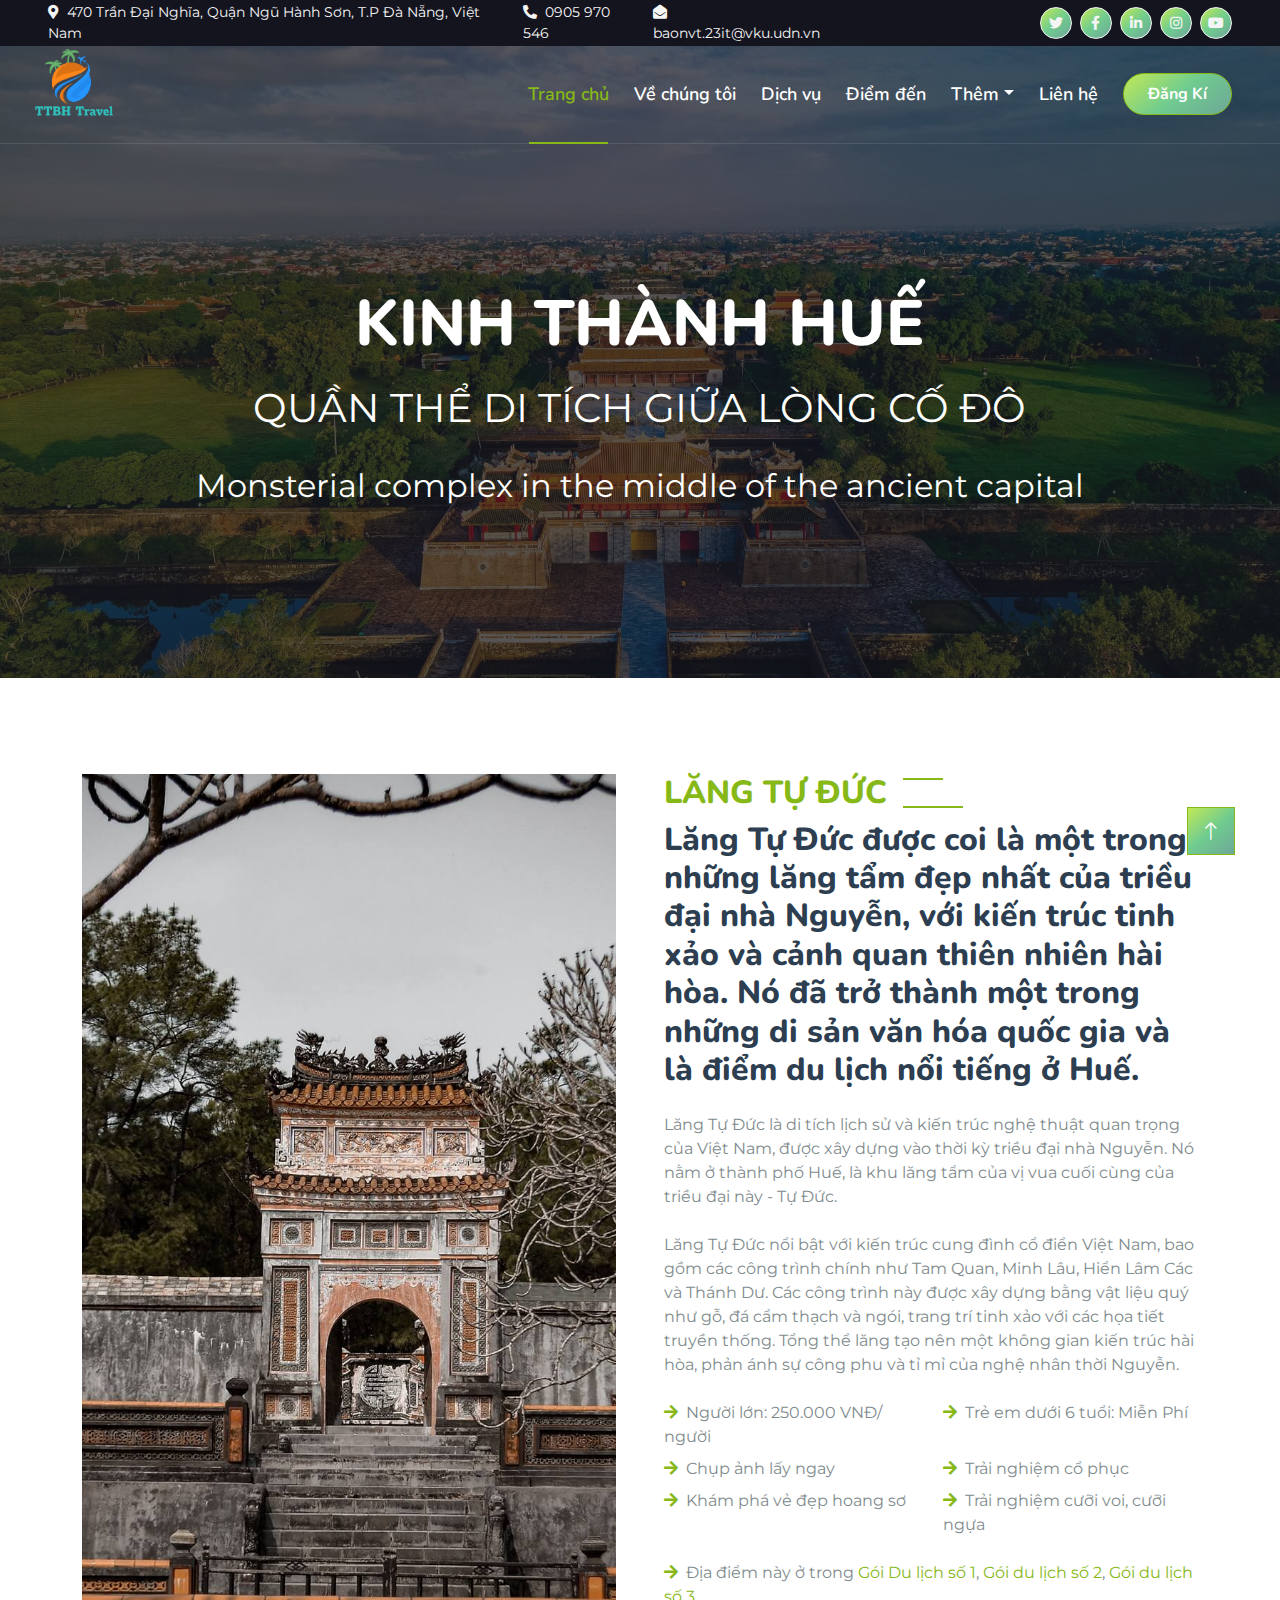
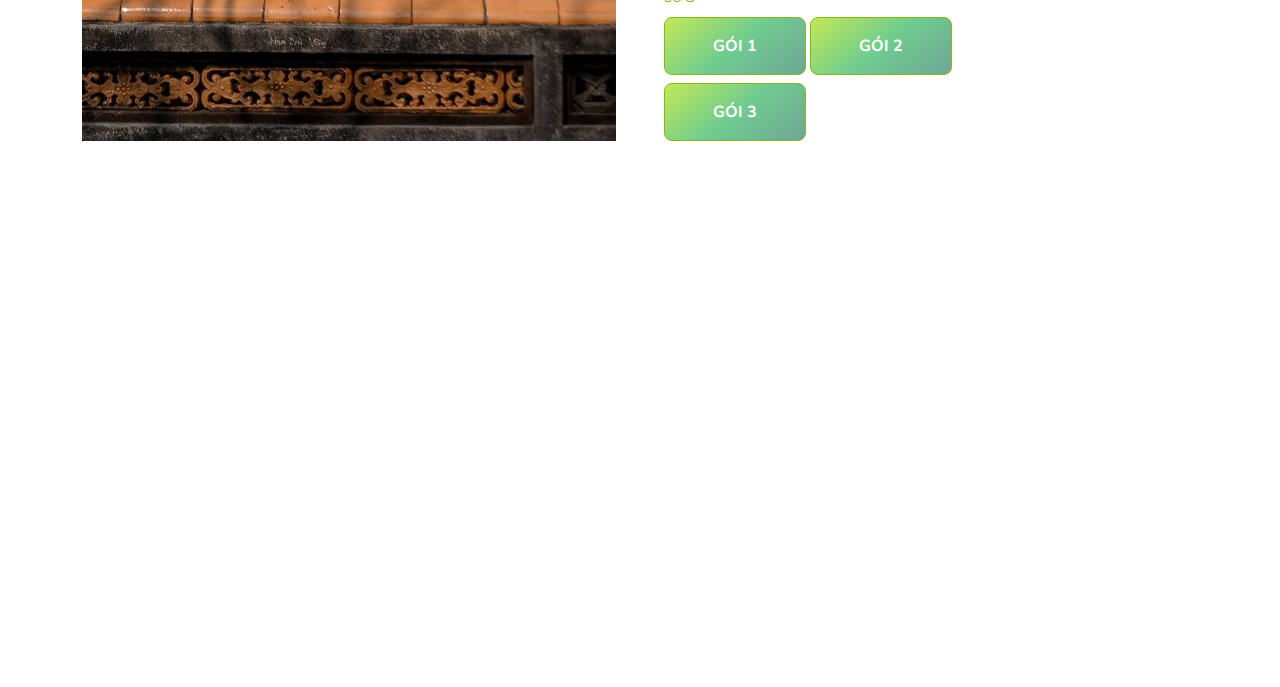
<file: TuDucTemple.html>
<!DOCTYPE html>
<html lang="en">
  <head>
    <meta charset="utf-8" />
    <title>TTBH Travel</title>
    <meta content="width=device-width, initial-scale=1.0" name="viewport" />
    <meta content="" name="keywords" />
    <meta content="" name="description" />

    <!-- Favicon -->
    <link href="./img/logo.png" rel="icon" />

    <!-- Google Web Fonts -->
    <link rel="preconnect" href="https://fonts.googleapis.com" />
    <link rel="preconnect" href="https://fonts.gstatic.com" crossorigin />
    <link
      href="https://fonts.googleapis.com/css2?family=Heebo:wght@400;500;600&family=Nunito:wght@600;700;800&display=swap"
      rel="stylesheet"
    />

    <!-- Montserrats -->
    <link rel="preconnect" href="https://fonts.googleapis.com" />
    <link rel="preconnect" href="https://fonts.gstatic.com" crossorigin />
    <link
      href="https://fonts.googleapis.com/css2?family=Montserrat:ital,wght@0,100..900;1,100..900&display=swap"
      rel="stylesheet"
    />
<!-- Font thư pháp -->
    <link rel="stylesheet" href="./font/stylesheet.css">
    <!-- Icon Font Stylesheet -->
    <link
      href="https://cdnjs.cloudflare.com/ajax/libs/font-awesome/5.10.0/css/all.min.css"
      rel="stylesheet"
    />
    <link
      href="https://cdn.jsdelivr.net/npm/bootstrap-icons@1.4.1/font/bootstrap-icons.css"
      rel="stylesheet"
    />

    <!-- Libraries Stylesheet -->
    <link href="lib/animate/animate.min.css" rel="stylesheet" />
    <link href="lib/owlcarousel/assets/owl.carousel.min.css" rel="stylesheet" />
    <link
      href="lib/tempusdominus/css/tempusdominus-bootstrap-4.min.css"
      rel="stylesheet"
    />

    <!-- Customized Bootstrap Stylesheet -->
    <link href="css/bootstrap.min.css" rel="stylesheet" />

    <!-- Template Stylesheet -->
    <link href="css/style.css" rel="stylesheet" />
    <link rel="stylesheet" href="./css/hueStyles.css">
  </head>

  <body>
    <!-- loader -->
    <div class="loader"></div>
    <!-- Topbar Start -->
    <div class="container-fluid bg-dark px-5 d-none d-lg-block">
      <div class="row gx-0">
        <div class="col-lg-8 text-center text-lg-start mb-2 mb-lg-0">
          <div class="d-inline-flex align-items-center" style="height: 45px">
            <small class="me-3 text-light"
              ><i class="fa fa-map-marker-alt me-2"></i>470 Trần Đại Nghĩa, Quận
              Ngũ Hành Sơn, T.P Đà Nẵng, Việt Nam</small
            >
            <small class="me-3 text-light"
              ><i class="fa fa-phone-alt me-2"></i>0905 970 546</small
            >
            <small class="text-light"
              ><i class="fa fa-envelope-open me-2"></i
              >baonvt.23it@vku.udn.vn</small
            >
          </div>
        </div>
        <div class="col-lg-4 text-center text-lg-end">
          <div class="d-inline-flex align-items-center" style="height: 45px">
            <a
              class="btn btn-sm btn-outline-light btn-sm-square rounded-circle me-2"
              href=""
              ><i class="fab fa-twitter fw-normal"></i
            ></a>
            <a
              class="btn btn-sm btn-outline-light btn-sm-square rounded-circle me-2"
              href=""
              ><i class="fab fa-facebook-f fw-normal"></i
            ></a>
            <a
              class="btn btn-sm btn-outline-light btn-sm-square rounded-circle me-2"
              href=""
              ><i class="fab fa-linkedin-in fw-normal"></i
            ></a>
            <a
              class="btn btn-sm btn-outline-light btn-sm-square rounded-circle me-2"
              href=""
              ><i class="fab fa-instagram fw-normal"></i
            ></a>
            <a
              class="btn btn-sm btn-outline-light btn-sm-square rounded-circle"
              href=""
              ><i class="fab fa-youtube fw-normal"></i
            ></a>
          </div>
        </div>
      </div>
    </div>
    <!-- Topbar End -->

    <!-- Navbar & Hero Start -->
    <div class="container-fluid position-relative p-0">
      <nav
        class="navbar navbar-expand-lg navbar-light px-4 px-lg-5 py-3 py-lg-0"
      >
        <a href="./index.html" class="navbar-brand p-0 logo">
          <img src="./img/logo.png" alt="Logo" />
        </a>
        <button
          class="navbar-toggler"
          type="button"
          data-bs-toggle="collapse"
          data-bs-target="#navbarCollapse"
        >
          <span class="fa fa-bars"></span>
        </button>
        <div class="collapse navbar-collapse" id="navbarCollapse">
          <div class="navbar-nav ms-auto py-0">
            <a href="index.html" class="nav-item nav-link active">Trang chủ</a>
            <a href="#about" class="nav-item nav-link">Về chúng tôi</a>
            <a href="#service" class="nav-item nav-link">Dịch vụ</a>
            <a href="#destination" class="nav-item nav-link">Điểm đến</a>
            <div class="nav-item dropdown">
              <a
                href="#"
                class="nav-link dropdown-toggle"
                data-bs-toggle="dropdown"
                >Thêm</a
              >
              <div class="dropdown-menu m-0">
                <a href="#destination" class="dropdown-item">Điểm đến</a>
                <a href="#booking" class="dropdown-item">Đặt vé</a>
                <a href="#travel_guides" class="dropdown-item"
                  >Đội ngũ hướng dẫn viên</a
                >
              </div>
            </div>
            <a href="#contact" class="nav-item nav-link">Liên hệ</a>
          </div>
          <a href="./login.html" class="btn btn-primary rounded-pill py-2 px-4"
            >Đăng Kí</a
          >
        </div>
      </nav>

      <div class="container-fluid bg-primary py-5 mb-5 hero-header">
        <div class="container py-5">
          <div class="row justify-content-center py-5">
            <div class="col-lg-10 pt-lg-5 mt-lg-5 text-center">
              <h1 class="display-3 text-white mb-3 animated slideInDown location">
                KINH THÀNH HUẾ 
              </h1>
              <p class="fs-4 text-white mb-4 animated slideInDown Main_caption">
                QUẦN THỂ DI TÍCH GIỮA LÒNG CỐ ĐÔ
              </p>
              <p class=" text-white mb-4 animated slideInDown caption">
                Monsterial complex in the middle of the ancient capital
              </p>
              <!-- <div class="position-relative w-75 mx-auto animated slideInDown">
                <input
                  class="form-control border-0 rounded-pill w-100 py-3 ps-4 pe-5"
                  type="text"
                  placeholder="Vi Du: Thua Thien Hue"
                />
                <button
                  type="button"
                  class="btn btn-primary rounded-pill py-2 px-4 position-absolute top-0 end-0 me-2"
                  style="margin-top: 7px"
                >
                  Search
                </button> -->
              </div>
            </div>
          </div>
        </div>
      </div>
    </div>
    <!-- Navbar & Hero End -->

    <!-- About Start -->
    <div class="container-xxl py-5 about">
      <div class="container">
        <div class="row g-5">
          <div
            class="col-lg-6 wow fadeInUp"
            data-wow-delay="0.1s"
            style="min-height: 400px"
          >
            <div class="position-relative h-100">
              <img
                class="img-fluid position-absolute w-100 h-100"
                src="./img/lang_tu_duc_hue-03.jpg"
                alt=""
                style="object-fit: cover"
              />
            </div>
          </div>
          <div class="col-lg-6 wow fadeInUp" data-wow-delay="0.3s" id="about">
            <h2 class="section-title bg-white text-start text-primary pe-3">
              Lăng Tự Đức
            </h2>
            <h1 class="mb-4 description">
              Lăng Tự Đức được coi là một trong những lăng tẩm đẹp nhất của triều đại nhà Nguyễn, với kiến trúc tinh xảo và cảnh quan thiên nhiên hài hòa.
                 Nó đã trở thành một trong những di sản văn hóa quốc gia và là điểm du lịch nổi tiếng ở Huế.
            </h1>
            <p class="mb-4">
              Lăng Tự Đức là di tích lịch sử và kiến trúc nghệ thuật quan trọng của Việt Nam, được xây dựng vào thời kỳ triều đại nhà Nguyễn.
                 Nó nằm ở thành phố Huế, là khu lăng tẩm của vị vua cuối cùng của triều đại này - Tự Đức.
            </p>
            <p class="mb-4">
              Lăng Tự Đức nổi bật với kiến trúc cung đình cổ điển Việt Nam, bao gồm các công trình chính như Tam Quan, Minh Lâu, Hiển Lâm Các và Thánh Dư. 
                Các công trình này được xây dựng bằng vật liệu quý như gỗ, đá cẩm thạch và ngói, trang trí tinh xảo với các họa tiết truyền thống. 
                Tổng thể lăng tạo nên một không gian kiến trúc hài hòa, phản ánh sự công phu và tỉ mỉ của nghệ nhân thời Nguyễn.
              
            </p>
            <div class="row gy-2 gx-4 mb-4">
              <div class="col-sm-6">
                <p class="mb-0">
                  <i class="fa fa-arrow-right text-primary me-2"></i>Người lớn: 250.000 VNĐ/ người
                </p>
              </div>
              <div class="col-sm-6">
                <p class="mb-0">
                  <i class="fa fa-arrow-right text-primary me-2"></i>Trẻ em dưới 6 tuổi: Miễn Phí
                </p>
              </div>
              <div class="col-sm-6">
                <p class="mb-0">
                  <i class="fa fa-arrow-right text-primary me-2"></i>Chụp ảnh lấy ngay
                </p>
              </div>
              <div class="col-sm-6">
                <p class="mb-0">
                  <i class="fa fa-arrow-right text-primary me-2"></i>Trải nghiệm cổ phục
                </p>
              </div>
              <div class="col-sm-6">
                <p class="mb-0">
                  <i class="fa fa-arrow-right text-primary me-2"></i>Khám phá vẻ
                  đẹp hoang sơ
                </p>
              </div>
              <div class="col-sm-6">
                <p class="mb-0">
                  <i class="fa fa-arrow-right text-primary me-2"></i>Trải nghiệm cưỡi voi, cưỡi ngựa
                </p>
              </div>
            </div>
            <div class="col-sm-12">
              <p class="mb-0">
                <i class="fa fa-arrow-right text-primary me-2"></i>Địa điểm này ở trong <a href="/#">Gói Du lịch số 1</a>, 
                <a href="/#">Gói du lịch số 2</a>,
                <a href="/#"> Gói du lịch số 3</a>
              </p>
            </div>
              <div class="col-sm-9">
                <a class="btn btn-primary py-3 px-5 mt-2" href="">GÓI 1</a>
                <a class="btn btn-primary py-3 px-5 mt-2" href="">GÓI 2</a>
                <a class="btn btn-primary py-3 px-5 mt-2" href="">GÓI 3</a>
              </div>
            </div>       
          </div>
        </div>
      </div>
    </div>
    <!-- About End -->

    <!-- Footer Start -->
    <div
      class="container-fluid bg-dark text-light footer pt-5 mt-5 wow fadeIn"
      id="contact"
      data-wow-delay="0.1s"
    >
      <div class="container py-5">
        <div class="row g-5">
          <div class="col-lg-3 col-md-6">
            <h4 class="text-white mb-3">Company</h4>
            <a class="btn btn-link" href="">About Us</a>
            <a class="btn btn-link" href="">Contact Us</a>
            <a class="btn btn-link" href="">Privacy Policy</a>
            <a class="btn btn-link" href="">Terms & Condition</a>
            <a class="btn btn-link" href="">FAQs & Help</a>
          </div>
          <div class="col-lg-3 col-md-6">
            <h4 class="text-white mb-3">Contact</h4>
            <p class="mb-2">
              <i class="fa fa-map-marker-alt me-3"></i>470 Trần Đại Nghĩa, Quận
              Ngũ Hành Sơn, T.P Đà Nẵng, Việt Nam
            </p>
            <p class="mb-2"><i class="fa fa-phone-alt me-3"></i>0905 970 546</p>
            <p class="mb-2">
              <i class="fa fa-envelope me-3"></i>baonvt.23it@vku.udn.vn
            </p>
            <div class="d-flex pt-2">
              <a class="btn btn-outline-light btn-social" href=""
                ><i class="fab fa-twitter"></i
              ></a>
              <a class="btn btn-outline-light btn-social" href=""
                ><i class="fab fa-facebook-f"></i
              ></a>
              <a class="btn btn-outline-light btn-social" href=""
                ><i class="fab fa-youtube"></i
              ></a>
              <a class="btn btn-outline-light btn-social" href=""
                ><i class="fab fa-linkedin-in"></i
              ></a>
            </div>
          </div>
          <div class="col-lg-3 col-md-6">
            <h4 class="text-white mb-3">Gallery</h4>
            <div class="row g-2 pt-2">
              <div class="col-4">
                <img
                  class="img-fluid bg-light p-1"
                  src="img/package-1.jpg"
                  alt=""
                />
              </div>
              <div class="col-4">
                <img
                  class="img-fluid bg-light p-1"
                  src="img/package-2.jpg"
                  alt=""
                />
              </div>
              <div class="col-4">
                <img
                  class="img-fluid bg-light p-1"
                  src="img/package-3.jpg"
                  alt=""
                />
              </div>
              <div class="col-4">
                <img
                  class="img-fluid bg-light p-1"
                  src="img/package-2.jpg"
                  alt=""
                />
              </div>
              <div class="col-4">
                <img
                  class="img-fluid bg-light p-1"
                  src="img/package-3.jpg"
                  alt=""
                />
              </div>
              <div class="col-4">
                <img
                  class="img-fluid bg-light p-1"
                  src="img/package-1.jpg"
                  alt=""
                />
              </div>
            </div>
          </div>
          <div class="col-lg-3 col-md-6">
            <h4 class="text-white mb-3">Newsletter</h4>
            <p>Chúng tôi hân hạnh được phục vụ quý khách!</p>
            <div class="position-relative mx-auto" style="max-width: 400px">
              <input
                class="form-control border-primary w-100 py-3 ps-4 pe-5"
                type="text"
                placeholder="Your email"
                style="border-radius: 8px"
              />
              <button
                type="button"
                class="btn btn-primary py-2 position-absolute top-0 end-0 mt-2 me-2"
              >
                <a href="login.html" style="color: #fff">SignUp</a>
              </button>
            </div>
          </div>
        </div>
      </div>
      <div class="container">
        <div class="copyright">
          <div class="row">
            <div class="col-md-6 text-center text-md-start mb-3 mb-md-0">
              &copy; <a class="border-bottom" href="#">TTBH Travel</a>, All
              Right Reserved. Designed By
              <a
                class="border-bottom"
                href="https://www.facebook.com/vanthaibao.nguyen.295"
                >Thai Bao</a
              >
            </div>
            <div class="col-md-6 text-center text-md-end">
              <div class="footer-menu">
                <a href="">Home</a>
                <a href="">Cookies</a>
                <a href="">Help</a>
                <a href="">FQAs</a>
              </div>
            </div>
          </div>
        </div>
      </div>
    </div>
    <!-- Footer End -->

    <!-- Back to Top -->
    <a href="#" class="btn btn-lg btn-primary btn-lg-square back-to-top"
      ><i class="bi bi-arrow-up"></i
    ></a>

    <!-- JavaScript Libraries -->
    <script src="https://code.jquery.com/jquery-3.4.1.min.js"></script>
    <script src="https://cdn.jsdelivr.net/npm/bootstrap@5.0.0/dist/js/bootstrap.bundle.min.js"></script>
    <script src="lib/wow/wow.min.js"></script>
    <script src="lib/easing/easing.min.js"></script>
    <script src="lib/waypoints/waypoints.min.js"></script>
    <script src="lib/owlcarousel/owl.carousel.min.js"></script>
    <script src="lib/tempusdominus/js/moment.min.js"></script>
    <script src="lib/tempusdominus/js/moment-timezone.min.js"></script>
    <script src="lib/tempusdominus/js/tempusdominus-bootstrap-4.min.js"></script>

    <!-- Template Javascript -->
    <script src="js/main.js"></script>

    <!-- Javascript loader -->
    <script>
      window.addEventListener("load", () => {
        const loader = document.querySelector(".loader");

        loader.classList.add("loader--hidden");

        loader.addEventListener("transitionend", () => {
          document.body.removeChild(document.querySelector(".loader"));
        });
      });
    </script>

    <!-- Swiper JS -->
    <!-- <script src="https://cdn.jsdelivr.net/npm/swiper@9/swiper-bundle.min.js"></script> -->

    <!-- Initialize Swiper -->
    <script>
      var swiper = new Swiper(".mySwiper", {
        spaceBetween: 30,
        centeredSlides: true,
        autoplay: {
          delay: 2500,
          disableOnInteraction: false,
        },
      });
    </script>
  </body>
</html>
</file>
<file: css/style.css>
/********** Template CSS **********/
* {
  font-family: "Montserrat", sans-serif;
  box-sizing: border-box;
}

.html {
  font-size: 62.5%;
  scroll-behavior: smooth;
}
:root {
  --primary: #86b817;
  --secondary: #fe8800;
  --light: #f5f5f5;
  --dark: #14141f;
}

.fw-medium {
  font-weight: 600 !important;
}

.fw-semi-bold {
  font-weight: 700 !important;
}

.back-to-top {
  position: fixed;
  display: none;
  right: 45px;
  bottom: 45px;
  z-index: 99;
}

/* loader */
.loader {
  position: fixed;
  top: 0;
  left: 0;
  width: 100vw;
  height: 100vh;
  display: flex;
  justify-content: center;
  align-items: center;
  background: #333333;
  z-index: 10000;
  transition: opacity 1.25s, visibility 1.25s;
}

.loader--hidden {
  opacity: 0;
  visibility: hidden;
}

.loader::after {
  content: "";
  width: 75px;
  height: 75px;
  border: 15px solid #dddddd;
  border-top-color: #199844;
  border-radius: 50%;
  animation: loading 0.75s ease infinite;
}

@keyframes loading {
  from {
    transform: rotate(0turn);
  }
  to {
    transform: rotate(1turn);
  }
}

/*** Button ***/
.btn {
  background: linear-gradient(320deg, #6ea797, #70cc8f, #c3e956);
  font-family: "Nunito", sans-serif;
  border-radius: 8px;
  font-weight: 700;
  transition: 0.5s;
}
/* .btn:hover {
  background: linear-gradient(60deg, #bb63ff, #56e1e9, #0a2353);
  cursor: pointer;
  transition: background-color 0.3s, color 0.3s;
} */

.btn.btn-primary,
.btn.btn-secondary {
  color: #ffffff;
}

.btn-square {
  width: 38px;
  height: 38px;
}

.btn-sm-square {
  width: 32px;
  height: 32px;
}

.btn-lg-square {
  width: 48px;
  height: 48px;
}

.btn-square,
.btn-sm-square,
.btn-lg-square {
  padding: 0;
  display: flex;
  align-items: center;
  justify-content: center;
  font-weight: normal;
  border-radius: 0px;
}

/*** Navbar ***/
.navbar .logo img {
  scale: 150%;
}
.navbar-light .navbar-nav .nav-link {
  font-family: "Nunito", sans-serif;
  position: relative;
  margin-right: 25px;
  padding: 35px 0;
  color: #ffffff !important;
  font-size: 18px;
  font-weight: 600;
  outline: none;
  transition: 0.5s;
}

.sticky-top.navbar-light .navbar-nav .nav-link {
  padding: 20px 0;
  color: var(--dark) !important;
}

.navbar-light .navbar-nav .nav-link:hover,
.navbar-light .navbar-nav .nav-link.active {
  color: var(--primary) !important;
}

.navbar-light .navbar-brand img {
  max-height: 60px;
  transition: 0.5s;
}

.sticky-top.navbar-light .navbar-brand img {
  max-height: 45px;
}

@media (max-width: 991.98px) {
  .sticky-top.navbar-light {
    position: relative;
    background: #ffffff;
  }

  .navbar-light .navbar-collapse {
    margin-top: 15px;
    border-top: 1px solid #dddddd;
  }

  .navbar-light .navbar-nav .nav-link,
  .sticky-top.navbar-light .navbar-nav .nav-link {
    padding: 10px 0;
    margin-left: 0;
    color: var(--dark) !important;
  }

  .navbar-light .navbar-brand img {
    max-height: 45px;
  }
}

@media (min-width: 992px) {
  .navbar-light {
    position: absolute;
    width: 100%;
    top: 0;
    left: 0;
    border-bottom: 1px solid rgba(256, 256, 256, 0.1);
    z-index: 999;
  }

  .sticky-top.navbar-light {
    position: fixed;
    background: #ffffff;
  }

  .navbar-light .navbar-nav .nav-link::before {
    position: absolute;
    content: "";
    width: 0;
    height: 2px;
    bottom: -1px;
    left: 50%;
    background: var(--primary);
    transition: 0.5s;
  }

  .navbar-light .navbar-nav .nav-link:hover::before,
  .navbar-light .navbar-nav .nav-link.active::before {
    width: calc(100% - 2px);
    left: 1px;
  }

  .navbar-light .navbar-nav .nav-link.nav-contact::before {
    display: none;
  }
}

/* About */
.about .desc {
  font-size: larger;
  font-weight: bold;
  color: #86b817;
  background-image: linear-gradient(to right, #32b664, #8f94fb);
  -webkit-background-clip: text;
  background-clip: text;
  color: transparent;
}

/*** Hero Header ***/
.hero-header {
  background: linear-gradient(rgba(20, 20, 31, 0.7), rgba(20, 20, 31, 0.7)),
    url(../img/bg-hero.jpg);
  background-position: center center;
  background-repeat: no-repeat;
  background-size: cover;
}

.breadcrumb-item + .breadcrumb-item::before {
  color: rgba(255, 255, 255, 0.5);
}

/*** Section Title ***/
.section-title {
  position: relative;
  display: inline-block;
  text-transform: uppercase;
}

.section-title::before {
  position: absolute;
  content: "";
  width: calc(100% + 80px);
  height: 2px;
  top: 4px;
  left: -40px;
  background: var(--primary);
  z-index: -1;
}

.section-title::after {
  position: absolute;
  content: "";
  width: calc(100% + 120px);
  height: 2px;
  bottom: 5px;
  left: -60px;
  background: var(--primary);
  z-index: -1;
}

.section-title.text-start::before {
  width: calc(100% + 40px);
  left: 0;
}

.section-title.text-start::after {
  width: calc(100% + 60px);
  left: 0;
}

/*** Service ***/
.service h2 {
  font-size: 1.8rem;
}
.service-item {
  box-shadow: 0 0 45px rgba(0, 0, 0, 0.08);
  transition: 0.5s;
}

.service-item:hover {
  background: var(--primary);
}

.service-item * {
  transition: 0.5s;
}

.service-item:hover * {
  color: var(--light) !important;
}

/*** Destination ***/
.destination img {
  transition: 0.5s;
}

.destination a:hover img {
  transform: scale(1.1);
}

/*** Package ***/
.package-item {
  box-shadow: 0 0 45px rgba(0, 0, 0, 0.08);
}

.package-item img {
  transition: 0.5s;
  object-fit: cover;
  height: 25em;
}

.package-item:hover img {
  transform: scale(1.1);
}

/*** Booking ***/
.booking {
  background: linear-gradient(rgba(15, 23, 43, 0.7), rgba(15, 23, 43, 0.7)),
    url(../img/booking.jpg);
  background-position: center center;
  background-repeat: no-repeat;
  background-size: cover;
}

.booking .desc {
  background-image: linear-gradient(to right, #36b632, #ddec52);
  -webkit-background-clip: text;
  background-clip: text;
  color: transparent;
}

/*** Team ***/
.team-item {
  box-shadow: 0 0 45px rgba(0, 0, 0, 0.08);
}

.team-item img {
  transition: 0.5s;
}

.team-item:hover img {
  transform: scale(1.1);
}

.team-item .btn {
  background: #ffffff;
  color: var(--primary);
  border-radius: 20px;
  border-bottom: 1px solid var(--primary);
}

.team-item .btn:hover {
  background: var(--primary);
  color: #ffffff;
}

/*** Testimonial ***/
.testimonial-carousel::before {
  position: absolute;
  content: "";
  top: 0;
  left: 0;
  height: 100%;
  width: 0;
  background: linear-gradient(
    to right,
    rgba(255, 255, 255, 1) 0%,
    rgba(255, 255, 255, 0) 100%
  );
  z-index: 1;
}

.testimonial-caarousel::after {
  position: absolute;
  content: "";
  top: 0;
  right: 0;
  height: 100%;
  width: 0;
  background: linear-gradient(
    to left,
    rgba(255, 255, 255, 1) 0%,
    rgba(255, 255, 255, 0) 100%
  );
  z-index: 1;
}

@media (min-width: 768px) {
  .testimonial-carousel::before,
  .testimonial-carousel::after {
    width: 200px;
  }
}

@media (min-width: 992px) {
  .testimonial-carousel::before,
  .testimonial-carousel::after {
    width: 300px;
  }
}

.testimonial-carousel .owl-item .testimonial-item,
.testimonial-carousel .owl-item.center .testimonial-item * {
  transition: 0.5s;
}

.testimonial-carousel .owl-item.center .testimonial-item {
  background: var(--primary) !important;
  border-color: var(--primary) !important;
}

.testimonial-carousel .owl-item.center .testimonial-item * {
  color: #ffffff !important;
}

.testimonial-carousel .owl-dots {
  margin-top: 24px;
  display: flex;
  align-items: flex-end;
  justify-content: center;
}

.testimonial-carousel .owl-dot {
  position: relative;
  display: inline-block;
  margin: 0 5px;
  width: 15px;
  height: 15px;
  border: 1px solid #cccccc;
  border-radius: 15px;
  transition: 0.5s;
}

.testimonial-carousel .owl-dot.active {
  background: var(--primary);
  border-color: var(--primary);
}

/*** Footer ***/
.footer .btn.btn-social {
  margin-right: 5px;
  width: 35px;
  height: 35px;
  display: flex;
  align-items: center;
  justify-content: center;
  color: var(--light);
  font-weight: normal;
  border: 1px solid #ffffff;
  border-radius: 35px;
  transition: 0.3s;
}

.footer .btn.btn-social:hover {
  color: var(--primary);
}

.footer .btn.btn-link {
  display: block;
  margin-bottom: 5px;
  padding: 0;
  text-align: left;
  color: #ffffff;
  font-size: 15px;
  font-weight: normal;
  text-transform: capitalize;
  transition: 0.3s;
}

.footer .btn.btn-link::before {
  position: relative;
  content: "\f105";
  font-family: "Font Awesome 5 Free";
  font-weight: 900;
  margin-right: 10px;
}

.footer .btn.btn-link:hover {
  letter-spacing: 1px;
  box-shadow: none;
}

.footer .copyright {
  padding: 25px 0;
  font-size: 15px;
  border-top: 1px solid rgba(256, 256, 256, 0.1);
}

.footer .copyright a {
  color: var(--light);
}

.footer .footer-menu a {
  margin-right: 15px;
  padding-right: 15px;
  border-right: 1px solid rgba(255, 255, 255, 0.1);
}

.footer .footer-menu a:last-child {
  margin-right: 0;
  padding-right: 0;
  border-right: none;
}
</file>
<file: css/booking.css>
.combo {
    padding: 16px 0 0 0 ;
}
.booking {
    padding-top: 16px;
}
.navbar {
    position: relative;
}

.logo {
    position: relative;
}

.btn:hover {
    background: linear-gradient(45deg, #4facfe, #8ce7fe);
  }
</file>
<file: css/hueStyles.css>
@media (max-width: 1200px) {
  body {
    font-size: 1rem;
  }
}

@media (max-width: 992px) {
  body {
    font-size: 0.8rem;
  }
}

@media (max-width: 768px) {
  body {
    font-size: 1rem;
  }
}

@media (max-width: 576px) {
  body {
    font-size: 0.8rem;
  }
}
@media (max-width: 425px) {
  body {
    font-size: 0.8rem;
  }
}

.Main_caption {
  font-size: 2.5rem !important;
}

.caption {
  font-size: 2rem;
}

.hero-header {
  background: linear-gradient(rgba(20, 20, 31, 0.7), rgba(20, 20, 31, 0.7)),
    url(../img/dai_noi_hue_02.jpg);
  background-position: center center;
  background-repeat: no-repeat;
  background-size: cover;
}

.about .description {
  font-size: 2rem;
}

.btn:hover {
  background: linear-gradient(45deg, #4facfe, #8ce7fe);
}
</file>
<file: font/stylesheet.css>
@font-face {
    font-family: 'Fz DucThuyThuphap Free';
    src: url('FzDucThuyThuphap-Free.woff2') format('woff2'),
        url('FzDucThuyThuphap-Free.woff') format('woff');
    font-weight: normal;
    font-style: normal;
    font-display: swap;
}
/* Henrimondeste */
@font-face {
    font-family: 'LNTH-HenriModeste';
    src: url('LNTH-HenriModeste-Demo.woff2') format('woff2'),
        url('LNTH-HenriModeste-Demo.woff') format('woff');
    font-weight: 500;
    font-style: normal;
    font-display: swap;
}
</file>
